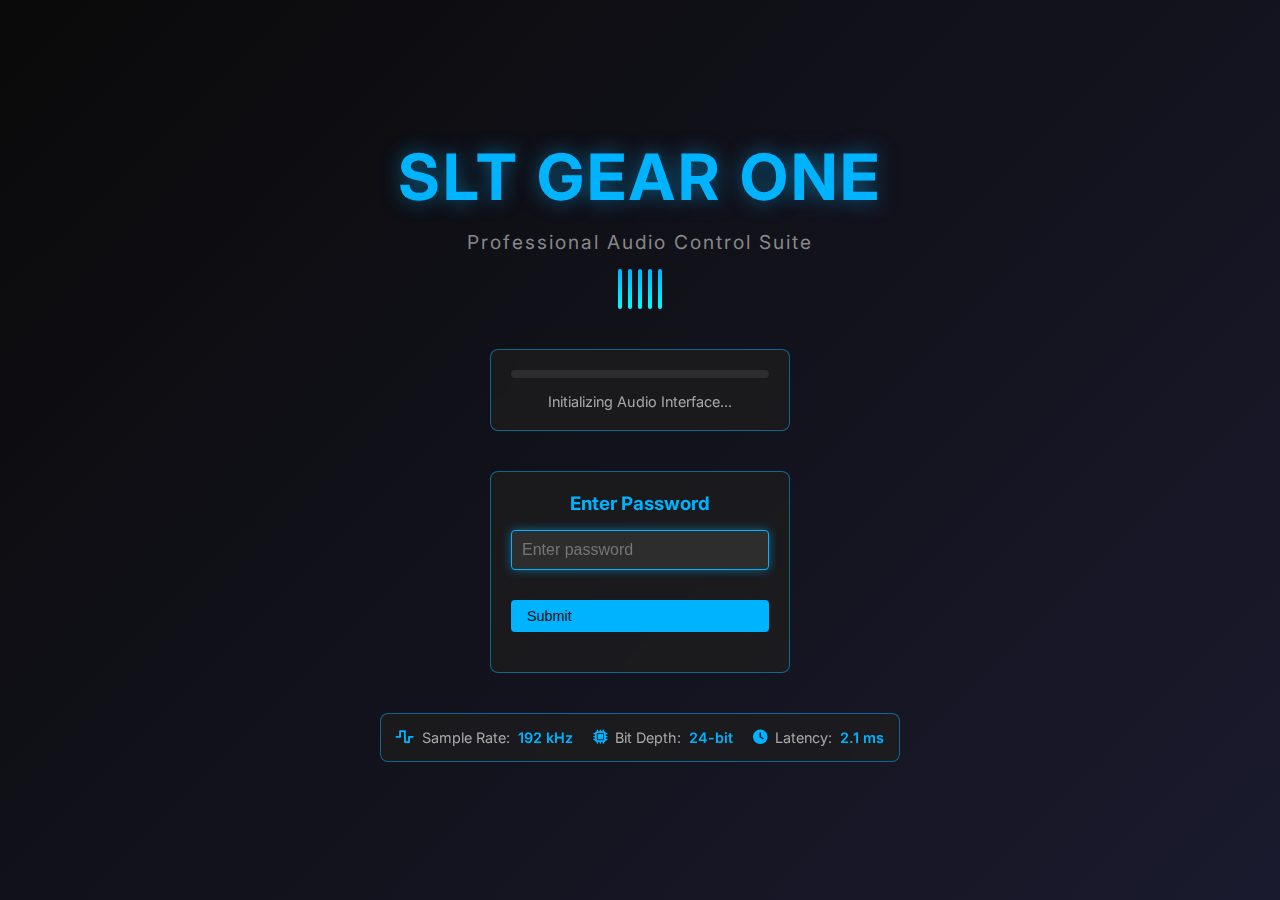
<file: index.html>
<!DOCTYPE html>
<html lang="en">
<head>
    <meta charset="UTF-8">
    <meta name="viewport" content="width=device-width, initial-scale=1.0">
    <title>SLT GEAR ONE</title>
    <link rel="stylesheet" href="css/style.css">
    <link rel="stylesheet" href="css/animations.css">
    <link rel="stylesheet" href="https://cdnjs.cloudflare.com/ajax/libs/font-awesome/6.4.0/css/all.min.css">
    <link href="https://fonts.googleapis.com/css2?family=Inter:wght@400;500;600;700&display=swap" rel="stylesheet">
</head>
<body>
    <!-- Splash Screen -->
    <div id="splash-screen" class="glass fade-in">
        <div class="splash-content slide-up">
            <div class="logo-container glow-on-hover">
                <h1 class="splash-logo">SLT GEAR ONE</h1>
                <div class="splash-subtitle">Professional Audio Control Suite</div>
                <div class="audio-wave interactive">
                    <span></span>
                    <span></span>
                    <span></span>
                    <span></span>
                    <span></span>
                </div>
            </div>
            <div class="loading-container glass">
                <div class="loading-bar">
                    <div class="progress smooth-transition"></div>
                </div>
                <p class="loading-text">Initializing Audio Interface...</p>
            </div>
            <div class="password-container glass">
                <h3>Enter Password</h3>
                <div class="form-group">
                    <input type="password" id="splash-password" placeholder="Enter password">
                </div>
                <button id="splash-submit-btn" class="btn btn-primary">Submit</button>
                <p id="splash-password-error" class="error-text"></p>
            </div>
            <div class="splash-system-info glass">
                <div class="system-stat interactive">
                    <i class="fas fa-wave-square"></i>
                    <span class="stat-label">Sample Rate:</span> 
                    <span class="stat-value">192 kHz</span>
                </div>
                <div class="system-stat interactive">
                    <i class="fas fa-microchip"></i>
                    <span class="stat-label">Bit Depth:</span> 
                    <span class="stat-value">24-bit</span>
                </div>
                <div class="system-stat interactive">
                    <i class="fas fa-clock"></i>
                    <span class="stat-label">Latency:</span> 
                    <span class="stat-value">2.1 ms</span>
                </div>
            </div>
        </div>
    </div>

    <!-- Main Desktop -->
    <div id="desktop" style="display: none;">
        <div class="desktop-header">
            <div class="logo">SLT GEAR ONE</div>
            <div class="header-status">
                <div class="status-indicator online">
                    <i class="fas fa-signal"></i>
                    <span>Connected</span>
                </div>
                <div class="status-indicator">
                    <i class="fas fa-microchip"></i>
                    <span id="cpu-usage">CPU: 12%</span>
                </div>
                <div class="status-indicator">
                    <i class="fas fa-memory"></i>
                    <span id="memory-usage">MEM: 423MB</span>
                </div>
            </div>
            <div class="header-controls">
                <button id="admin-btn" class="btn btn-admin"><i class="fas fa-lock"></i> Admin</button>
            </div>
        </div>

        <div class="desktop-content">
            <!-- System Information Panel -->
            <div class="system-panel">
                <div class="system-panel-header">
                    <h2><i class="fas fa-server"></i> System Information</h2>
                    <button class="system-panel-toggle"><i class="fas fa-chevron-up"></i></button>
                </div>
                <div class="system-panel-content">
                    <div class="system-grid">
                        <div class="system-card">
                            <div class="system-card-header">
                                <i class="fas fa-microchip"></i> Hardware
                            </div>
                            <div class="system-card-content">
                                <div class="system-info-row">
                                    <span class="info-label">Model:</span>
                                    <span class="info-value">SLT GEAR ONE</span>
                                </div>
                                <div class="system-info-row">
                                    <span class="info-label">Firmware:</span>
                                    <span class="info-value">v2.4.1</span>
                                </div>
                                <div class="system-info-row">
                                    <span class="info-label">Serial:</span>
                                    <span class="info-value">SG1-238942</span>
                                </div>
                            </div>
                        </div>
                        
                        <div class="system-card">
                            <div class="system-card-header">
                                <i class="fas fa-volume-up"></i> Audio Engine
                            </div>
                            <div class="system-card-content">
                                <div class="system-info-row">
                                    <span class="info-label">Sample Rate:</span>
                                    <span class="info-value">192 kHz</span>
                                </div>
                                <div class="system-info-row">
                                    <span class="info-label">Bit Depth:</span>
                                    <span class="info-value">24-bit</span>
                                </div>
                                <div class="system-info-row">
                                    <span class="info-label">Buffer Size:</span>
                                    <span class="info-value">256 samples</span>
                                </div>
                            </div>
                        </div>
                        
                        <div class="system-card">
                            <div class="system-card-header">
                                <i class="fas fa-sliders"></i> I/O Status
                            </div>
                            <div class="system-card-content">
                                <div class="system-info-row">
                                    <span class="info-label">Inputs:</span>
                                    <span class="info-value">8 channels active</span>
                                </div>
                                <div class="system-info-row">
                                    <span class="info-label">Outputs:</span>
                                    <span class="info-value">6 channels active</span>
                                </div>
                                <div class="system-info-row">
                                    <span class="info-label">Phantom Power:</span>
                                    <span class="info-value">On (Ch 1,2)</span>
                                </div>
                            </div>
                        </div>
                        
                        <div class="system-card">
                            <div class="system-card-header">
                                <i class="fas fa-tachometer-alt"></i> Performance
                            </div>
                            <div class="system-card-content">
                                <div class="system-info-row">
                                    <span class="info-label">DSP Load:</span>
                                    <span class="info-value">
                                        <div class="progress-bar">
                                            <div class="progress-fill" style="width: 24%"></div>
                                            <span>24%</span>
                                        </div>
                                    </span>
                                </div>
                                <div class="system-info-row">
                                    <span class="info-label">RAM Usage:</span>
                                    <span class="info-value">
                                        <div class="progress-bar">
                                            <div class="progress-fill" style="width: 38%"></div>
                                            <span>38%</span>
                                        </div>
                                    </span>
                                </div>
                                <div class="system-info-row">
                                    <span class="info-label">Temperature:</span>
                                    <span class="info-value">42°C</span>
                                </div>
                            </div>
                        </div>
                    </div>
                </div>
            </div>
            
            <div class="widget-container">
                <!-- Widgets will be dynamically added here -->
            </div>
        </div>
    </div>

    <!-- Window Template -->
    <template id="window-template">
        <div class="window" data-widget-id="">
            <div class="window-header">
                <div class="window-title"></div>
                <div class="window-controls">
                    <button class="window-minimize"><i class="fas fa-window-minimize"></i></button>
                    <button class="window-maximize"><i class="fas fa-window-maximize"></i></button>
                    <button class="window-close"><i class="fas fa-times"></i></button>
                </div>
            </div>
            <div class="window-content">
                <iframe src="" frameborder="0"></iframe>
            </div>
            <div class="window-resize-handle"></div>
        </div>
    </template>

    <!-- Admin Panel Modal -->
    <div id="admin-modal" class="modal">
        <div class="modal-content">
            <div class="modal-header">
                <h2>Admin Panel</h2>
                <button class="modal-close"><i class="fas fa-times"></i></button>
            </div>
            <div class="modal-body">
                <div class="admin-login" id="admin-login">
                    <h3>Login</h3>
                    <div class="form-group">
                        <label for="admin-password">Password</label>
                        <input type="password" id="admin-password" placeholder="Enter admin password">
                    </div>
                    <button id="admin-login-btn" class="btn btn-primary">Login</button>
                    <p id="admin-login-error" class="error-text"></p>
                </div>
                <div class="admin-panel" id="admin-panel-content" style="display: none;">
                    <h3>Widget Configuration</h3>
                    <div class="widget-config-container">
                        <!-- Widget config will be added here -->
                    </div>
                    <button id="save-config-btn" class="btn btn-primary">Save Configuration</button>
                </div>
            </div>
        </div>
    </div>

    <!-- Minimized Windows Bar -->
    <div id="minimized-bar"></div>

    <script src="js/app.js"></script>
</body>
</html>
</file>
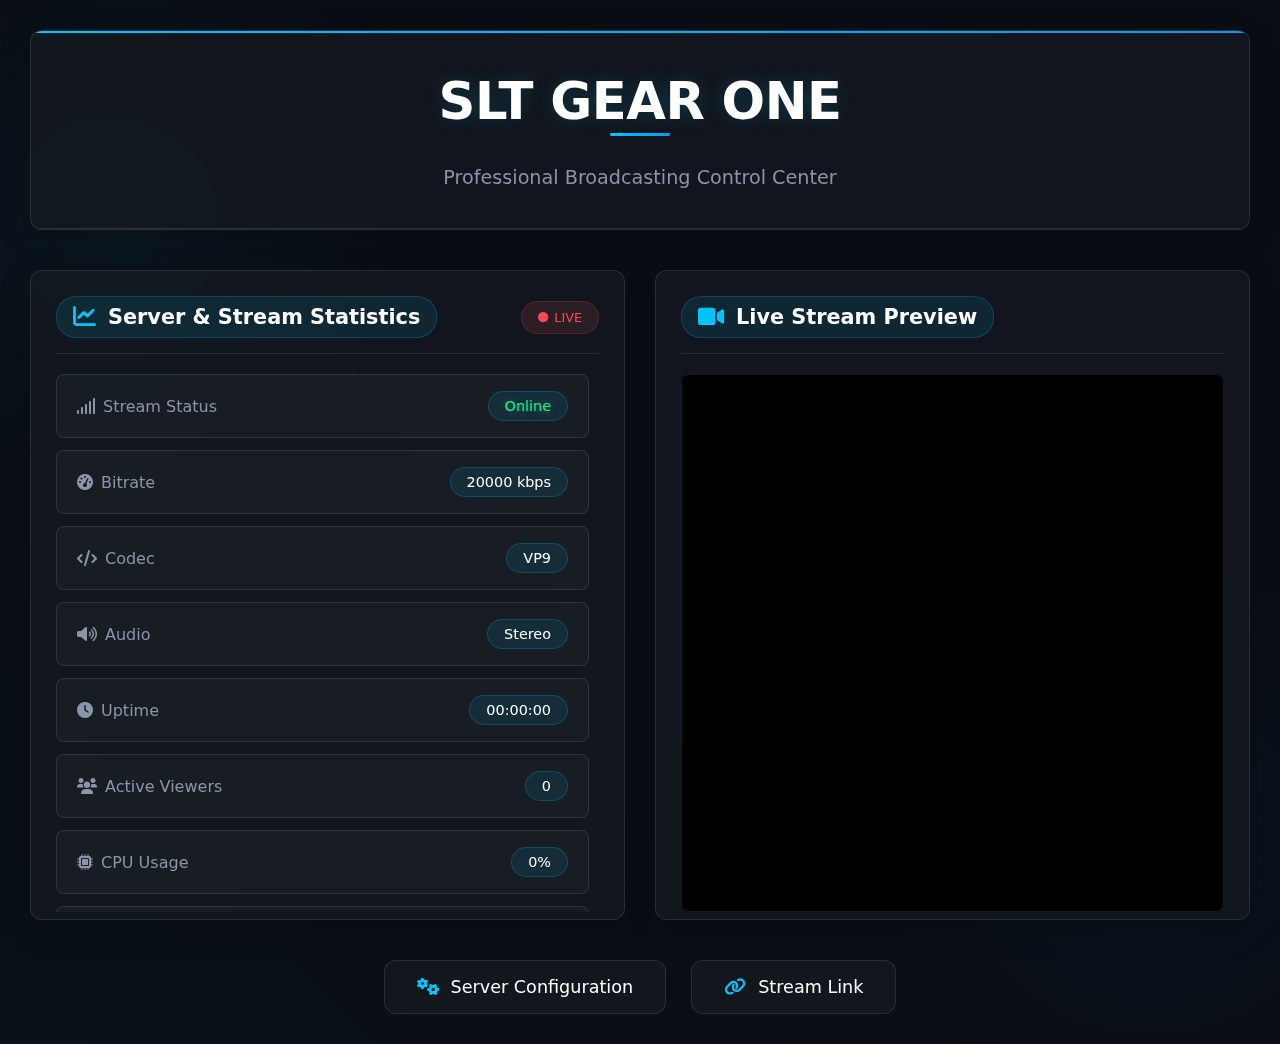
<file: widgets/broadcasting/index.html>
<!DOCTYPE html>
<html lang="en">
<head>
    <meta charset="UTF-8">
    <meta name="viewport" content="width=device-width, initial-scale=1.0">
    <title>SLT GEAR ONE Broadcasting Server</title>
    <link rel="stylesheet" href="https://cdnjs.cloudflare.com/ajax/libs/font-awesome/6.0.0/css/all.min.css">
    <style>
        :root {
            --primary-color: #0a0d14;
            --secondary-color: #151921;
            --accent-color: #00c4ff;
            --accent-color-dark: #0099ff;
            --text-color: #ffffff;
            --text-muted: #8b95a8;
            --border-radius: 12px;
            --gradient: linear-gradient(135deg, var(--accent-color), var(--accent-color-dark));
            --glass-bg: rgba(21, 25, 33, 0.7);
            --glass-border: rgba(255, 255, 255, 0.1);
        }

        * {
            margin: 0;
            padding: 0;
            box-sizing: border-box;
            font-family: 'Segoe UI', system-ui, -apple-system, sans-serif;
        }

        body {
            background-color: var(--primary-color);
            color: var(--text-color);
            min-height: 100vh;
            padding: 30px;
            background-image: 
                radial-gradient(circle at 10% 20%, rgba(0, 196, 255, 0.05) 0%, transparent 20%),
                radial-gradient(circle at 90% 80%, rgba(0, 153, 255, 0.05) 0%, transparent 20%),
                linear-gradient(45deg, rgba(0, 196, 255, 0.02) 0%, transparent 50%);
            position: relative;
            overflow-x: hidden;
        }

        body::before {
            content: '';
            position: fixed;
            top: 0;
            left: 0;
            right: 0;
            bottom: 0;
            background: url('data:image/svg+xml,<svg width="20" height="20" viewBox="0 0 20 20" xmlns="http://www.w3.org/2000/svg"><rect width="1" height="1" fill="rgba(255,255,255,0.02)"/></svg>');
            pointer-events: none;
            z-index: 0;
        }

        .container {
            max-width: 1800px;
            margin: 0 auto;
            position: relative;
            z-index: 1;
        }

        header {
            text-align: center;
            margin-bottom: 40px;
            padding: 40px;
            background: var(--glass-bg);
            backdrop-filter: blur(10px);
            border-radius: var(--border-radius);
            box-shadow: 0 8px 32px rgba(0, 0, 0, 0.2);
            border: 1px solid var(--glass-border);
            position: relative;
            overflow: hidden;
        }

        header::before {
            content: '';
            position: absolute;
            top: 0;
            left: 0;
            right: 0;
            height: 2px;
            background: var(--gradient);
        }

        header::after {
            content: '';
            position: absolute;
            bottom: 0;
            left: 0;
            right: 0;
            height: 1px;
            background: var(--glass-border);
        }

        h1 {
            color: var(--text-color);
            font-size: 3.2em;
            margin-bottom: 15px;
            letter-spacing: -0.5px;
            text-shadow: 0 0 20px rgba(0, 196, 255, 0.2);
            position: relative;
            display: inline-block;
        }

        h1::after {
            content: '';
            position: absolute;
            bottom: -5px;
            left: 50%;
            transform: translateX(-50%);
            width: 60px;
            height: 3px;
            background: var(--gradient);
            border-radius: 2px;
        }

        header p {
            color: var(--text-muted);
            font-size: 1.2em;
            margin-top: 20px;
        }

        .main-content {
            display: grid;
            grid-template-columns: 1fr 1fr;
            gap: 30px;
            margin-bottom: 40px;
        }

        .window {
            background: var(--glass-bg);
            backdrop-filter: blur(10px);
            padding: 25px;
            border-radius: var(--border-radius);
            box-shadow: 0 8px 32px rgba(0, 0, 0, 0.2);
            height: 650px;
            overflow: hidden;
            border: 1px solid var(--glass-border);
            transition: all 0.3s ease;
            position: relative;
        }

        .window::before {
            content: '';
            position: absolute;
            top: 0;
            left: 0;
            right: 0;
            bottom: 0;
            background: linear-gradient(45deg, transparent, rgba(255, 255, 255, 0.03), transparent);
            transform: translateX(-100%);
            transition: transform 0.6s ease;
        }

        .window:hover::before {
            transform: translateX(100%);
        }

        .window:hover {
            transform: translateY(-2px);
            box-shadow: 0 12px 40px rgba(0, 196, 255, 0.1);
        }

        .window-header {
            display: flex;
            justify-content: space-between;
            align-items: center;
            margin-bottom: 20px;
            padding-bottom: 15px;
            border-bottom: 1px solid var(--glass-border);
        }

        .window-title {
            color: var(--text-color);
            font-size: 1.3em;
            font-weight: 600;
            display: flex;
            align-items: center;
            gap: 12px;
            padding: 8px 16px;
            background: rgba(0, 196, 255, 0.1);
            border-radius: 20px;
            border: 1px solid rgba(0, 196, 255, 0.2);
        }

        .window-title i {
            color: var(--accent-color);
            font-size: 1.1em;
        }

        .stats-container {
            height: calc(100% - 60px);
            overflow-y: auto;
            padding-right: 10px;
        }

        .stat-item {
            background: rgba(255, 255, 255, 0.03);
            padding: 16px 20px;
            margin-bottom: 12px;
            border-radius: 8px;
            display: flex;
            justify-content: space-between;
            align-items: center;
            border: 1px solid var(--glass-border);
            transition: all 0.3s ease;
            position: relative;
            overflow: hidden;
        }

        .stat-item::before {
            content: '';
            position: absolute;
            top: 0;
            left: 0;
            width: 3px;
            height: 100%;
            background: var(--gradient);
            opacity: 0;
            transition: opacity 0.3s ease;
        }

        .stat-item:hover {
            background: rgba(255, 255, 255, 0.05);
            transform: translateX(5px);
        }

        .stat-item:hover::before {
            opacity: 1;
        }

        .stat-item span:first-child {
            color: var(--text-muted);
            display: flex;
            align-items: center;
            gap: 8px;
        }

        .stat-item span:last-child {
            font-weight: 500;
            color: var(--text-color);
            background: rgba(0, 196, 255, 0.1);
            padding: 6px 16px;
            border-radius: 20px;
            font-size: 0.9em;
            border: 1px solid rgba(0, 196, 255, 0.2);
            transition: all 0.3s ease;
        }

        .stat-item:hover span:last-child {
            background: rgba(0, 196, 255, 0.15);
            transform: translateY(-1px);
        }

        .stream-container {
            height: calc(100% - 60px);
            background: #000;
            border-radius: 8px;
            overflow: hidden;
            position: relative;
            box-shadow: inset 0 0 20px rgba(0, 0, 0, 0.5);
        }

        .stream-container::before {
            content: '';
            position: absolute;
            top: 0;
            left: 0;
            right: 0;
            bottom: 0;
            border: 1px solid var(--glass-border);
            border-radius: 8px;
            pointer-events: none;
        }

        iframe {
            width: 100%;
            height: 100%;
            border: none;
        }

        .buttons {
            display: flex;
            justify-content: center;
            gap: 25px;
        }

        .button {
            padding: 16px 32px;
            background: var(--glass-bg);
            backdrop-filter: blur(10px);
            color: var(--text-color);
            border: 1px solid var(--glass-border);
            border-radius: var(--border-radius);
            font-size: 1.1em;
            font-weight: 500;
            cursor: pointer;
            transition: all 0.3s ease;
            text-decoration: none;
            display: flex;
            align-items: center;
            gap: 12px;
            position: relative;
            overflow: hidden;
        }

        .button::before {
            content: '';
            position: absolute;
            top: 0;
            left: 0;
            width: 100%;
            height: 100%;
            background: var(--gradient);
            opacity: 0;
            transition: opacity 0.3s ease;
            z-index: 0;
        }

        .button i {
            color: var(--accent-color);
            position: relative;
            z-index: 1;
        }

        .button span {
            position: relative;
            z-index: 1;
        }

        .button:hover {
            transform: translateY(-2px);
            box-shadow: 0 8px 32px rgba(0, 196, 255, 0.15);
            border-color: var(--accent-color);
        }

        .button:hover::before {
            opacity: 0.1;
        }

        /* Custom Scrollbar */
        ::-webkit-scrollbar {
            width: 6px;
        }

        ::-webkit-scrollbar-track {
            background: var(--secondary-color);
            border-radius: 3px;
        }

        ::-webkit-scrollbar-thumb {
            background: var(--accent-color);
            border-radius: 3px;
        }

        /* Status Indicators */
        .status-online {
            color: #00ff8c !important;
            text-shadow: 0 0 10px rgba(0, 255, 140, 0.3);
        }

        .status-offline {
            color: #ff4757 !important;
            text-shadow: 0 0 10px rgba(255, 71, 87, 0.3);
        }

        @keyframes pulse {
            0% { transform: scale(1); }
            50% { transform: scale(1.05); }
            100% { transform: scale(1); }
        }

        .live-indicator {
            display: inline-flex;
            align-items: center;
            gap: 6px;
            padding: 8px 16px;
            background: rgba(255, 71, 87, 0.1);
            border-radius: 20px;
            font-size: 0.8em;
            color: #ff4757;
            animation: pulse 2s infinite;
            border: 1px solid rgba(255, 71, 87, 0.2);
            backdrop-filter: blur(5px);
        }

        .live-indicator i {
            font-size: 0.8em;
        }

        /* Tooltips */
        .tooltip {
            position: relative;
            display: inline-block;
        }

        .tooltip .tooltip-text {
            visibility: hidden;
            background: rgba(0, 0, 0, 0.8);
            color: var(--text-color);
            text-align: center;
            padding: 8px 12px;
            border-radius: 6px;
            position: absolute;
            z-index: 1;
            bottom: 125%;
            left: 50%;
            transform: translateX(-50%);
            opacity: 0;
            transition: opacity 0.3s;
            font-size: 0.8em;
            white-space: nowrap;
            border: 1px solid var(--glass-border);
        }

        .tooltip:hover .tooltip-text {
            visibility: visible;
            opacity: 1;
        }

        /* Loading Animation */
        @keyframes shimmer {
            0% { background-position: -1000px 0; }
            100% { background-position: 1000px 0; }
        }

        .loading {
            background: linear-gradient(90deg, 
                rgba(255,255,255,0.05) 25%, 
                rgba(255,255,255,0.1) 50%, 
                rgba(255,255,255,0.05) 75%);
            background-size: 1000px 100%;
            animation: shimmer 2s infinite linear;
        }
    </style>
</head>
<body>
    <div class="container">
        <header>
            <h1>SLT GEAR ONE</h1>
            <p>Professional Broadcasting Control Center</p>
        </header>

        <div class="main-content">
            <div class="window">
                <div class="window-header">
                    <span class="window-title">
                        <i class="fas fa-chart-line"></i>
                        Server & Stream Statistics
                    </span>
                    <span class="live-indicator">
                        <i class="fas fa-circle"></i> LIVE
                    </span>
                </div>
                <div class="stats-container" id="statsContainer">
                    <!-- Stats will be populated by JavaScript -->
                </div>
            </div>

            <div class="window">
                <div class="window-header">
                    <span class="window-title">
                        <i class="fas fa-video"></i>
                        Live Stream Preview
                    </span>
                </div>
                <div class="stream-container">
                    <iframe src="https://sltsound.github.io/SLTSOUNDSTREAM/?view=10" allowfullscreen></iframe>
                </div>
            </div>
        </div>

        <div class="buttons">
            <a href="https://sltsound.github.io/SLTSOUNDSTREAM/?push=10" target="_blank" class="button">
                <i class="fas fa-cogs"></i>
                <span>Server Configuration</span>
            </a>
            <a href="https://server.sltstream.co.za/?view=ascM4XM&bitrate=20000&codec=vp9&stereo&label=SLT_STREAM_SERVER_099" target="_blank" class="button">
                <i class="fas fa-link"></i>
                <span>Stream Link</span>
            </a>
        </div>
    </div>

    <script>
        const stats = [
            { label: 'Stream Status', value: 'Online', isStatus: true, icon: 'fa-signal' },
            { label: 'Bitrate', value: '20000 kbps', icon: 'fa-tachometer-alt' },
            { label: 'Codec', value: 'VP9', icon: 'fa-code' },
            { label: 'Audio', value: 'Stereo', icon: 'fa-volume-up' },
            { label: 'Uptime', value: '00:00:00', icon: 'fa-clock' },
            { label: 'Active Viewers', value: '0', icon: 'fa-users' },
            { label: 'CPU Usage', value: '0%', icon: 'fa-microchip' },
            { label: 'Memory Usage', value: '0%', icon: 'fa-memory' },
            { label: 'Network Speed', value: '0 Mbps', icon: 'fa-network-wired' }
        ];

        function updateStats() {
            const statsContainer = document.getElementById('statsContainer');
            statsContainer.innerHTML = '';
            
            stats.forEach(stat => {
                const statItem = document.createElement('div');
                statItem.className = 'stat-item';
                const value = stat.isStatus ? 
                    `<span class="status-${stat.value.toLowerCase()}">${stat.value}</span>` :
                    `<span>${stat.value}</span>`;
                statItem.innerHTML = `
                    <span><i class="fas ${stat.icon}"></i> ${stat.label}</span>
                    ${value}
                `;
                statsContainer.appendChild(statItem);
            });
        }

        // Initial update with loading state
        updateStats();
        
        // Simulate loading state
        setTimeout(() => {
            document.querySelectorAll('.stat-item').forEach(item => {
                item.classList.remove('loading');
            });
        }, 1500);

        // Regular updates
        setInterval(updateStats, 5000);

        let seconds = 0;
        setInterval(() => {
            seconds++;
            const hours = Math.floor(seconds / 3600);
            const minutes = Math.floor((seconds % 3600) / 60);
            const secs = seconds % 60;
            stats[4].value = `${String(hours).padStart(2, '0')}:${String(minutes).padStart(2, '0')}:${String(secs).padStart(2, '0')}`;
            updateStats();
        }, 1000);

        // Add hover effect to buttons
        document.querySelectorAll('.button').forEach(button => {
            button.addEventListener('mouseover', () => {
                button.style.transform = 'translateY(-2px)';
            });
            button.addEventListener('mouseout', () => {
                button.style.transform = 'translateY(0)';
            });
        });
    </script>
</body>
</html>
</file>
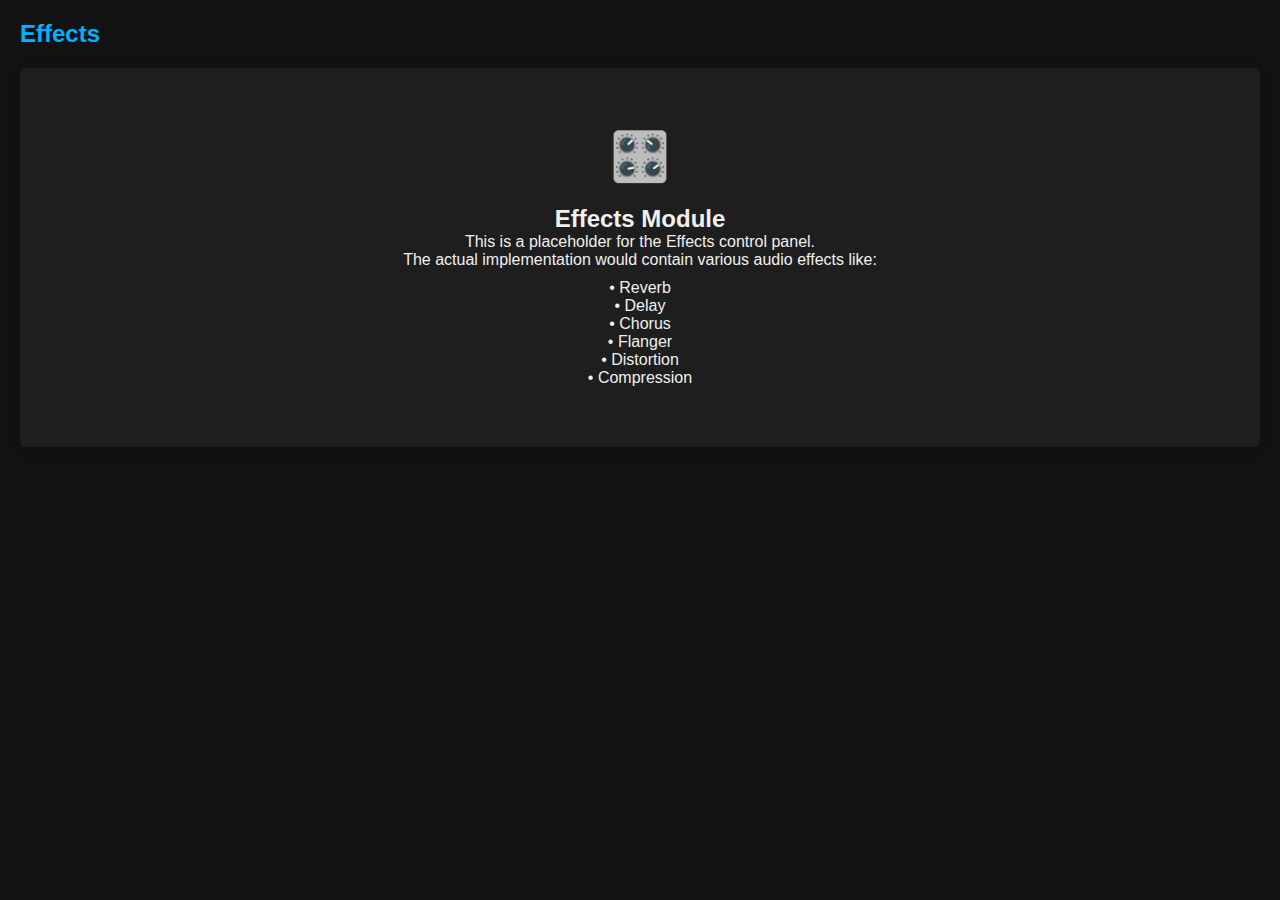
<file: widgets/effects/index.html>
<!DOCTYPE html>
<html lang="en">
<head>
    <meta charset="UTF-8">
    <meta name="viewport" content="width=device-width, initial-scale=1.0">
    <title>SLT GEAR ONE - Effects</title>
    <style>
        :root {
            --primary-bg: #121212;
            --secondary-bg: #1e1e1e;
            --tertiary-bg: #2d2d2d;
            --text-color: #f0f0f0;
            --primary-color: #00b3ff;
            --primary-color-glow: #00b3ff80;
        }

        * {
            margin: 0;
            padding: 0;
            box-sizing: border-box;
            font-family: 'Segoe UI', Tahoma, Geneva, Verdana, sans-serif;
        }

        body {
            background-color: var(--primary-bg);
            color: var(--text-color);
            padding: 20px;
            overflow: auto;
            height: 100vh;
        }

        .effects-container {
            display: flex;
            flex-direction: column;
            gap: 20px;
        }

        .effects-header {
            display: flex;
            justify-content: space-between;
            align-items: center;
        }

        .effects-title {
            font-size: 1.5rem;
            color: var(--primary-color);
        }

        .effects-content {
            display: flex;
            flex-direction: column;
            gap: 20px;
            background-color: var(--secondary-bg);
            padding: 20px;
            border-radius: 6px;
            box-shadow: 0 2px 10px rgba(0, 0, 0, 0.2);
        }

        .placeholder-text {
            text-align: center;
            padding: 40px;
        }

        .placeholder-icon {
            font-size: 3rem;
            color: var(--primary-color);
            margin-bottom: 20px;
        }
    </style>
</head>
<body>
    <div class="effects-container">
        <div class="effects-header">
            <h1 class="effects-title">Effects</h1>
        </div>
        <div class="effects-content">
            <div class="placeholder-text">
                <div class="placeholder-icon">🎛️</div>
                <h2>Effects Module</h2>
                <p>This is a placeholder for the Effects control panel.</p>
                <p>The actual implementation would contain various audio effects like:</p>
                <ul style="list-style: none; margin-top: 10px;">
                    <li>• Reverb</li>
                    <li>• Delay</li>
                    <li>• Chorus</li>
                    <li>• Flanger</li>
                    <li>• Distortion</li>
                    <li>• Compression</li>
                </ul>
            </div>
        </div>
    </div>
</body>
</html>
</file>
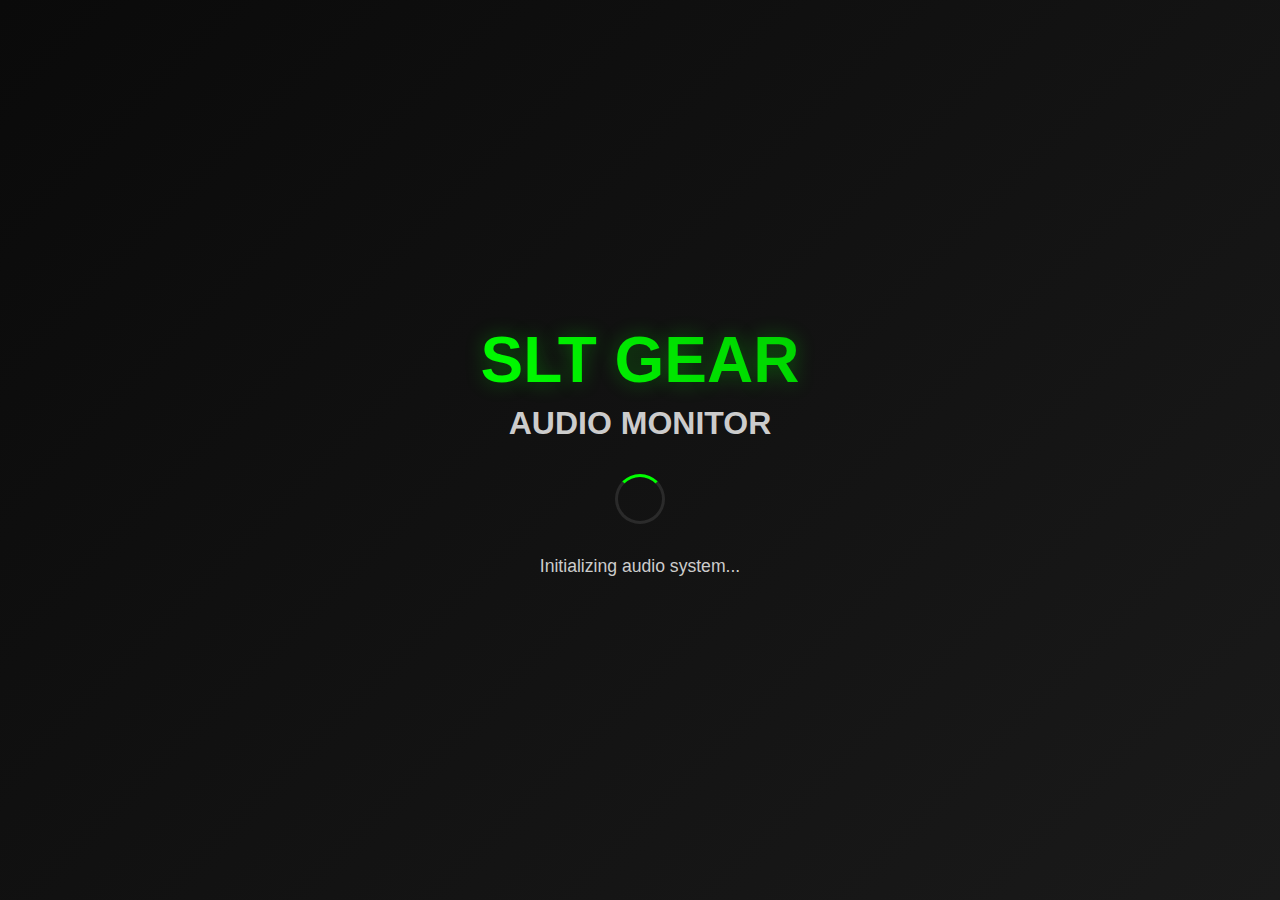
<file: widgets/equalizer/index.html>
<!DOCTYPE html>
<html lang="en">
<head>
    <meta charset="UTF-8">
    <meta name="viewport" content="width=device-width, initial-scale=1.0">
    <title>SLT GEAR AUDIO MONITOR</title>
    <link rel="stylesheet" href="styles.css">
    <link rel="stylesheet" href="https://cdnjs.cloudflare.com/ajax/libs/font-awesome/6.0.0/css/all.min.css">
</head>
<body>
    <div class="splash-screen">
        <div class="splash-content">
            <h1>SLT GEAR</h1>
            <h2>AUDIO MONITOR</h2>
            <div class="loading-spinner"></div>
            <div class="init-message">Initializing audio system...</div>
        </div>
    </div>

    <div class="main-content">
        <header class="header">
            <div class="title">
                <h1>SLT GEAR</h1>
                <h2>AUDIO MONITOR</h2>
            </div>
            <div class="controls">
                <div class="input-group">
                    <label><i class="fas fa-microphone"></i> Input Device</label>
                    <select id="deviceSelect"></select>
                </div>
                <div class="input-group">
                    <label><i class="fas fa-sliders-h"></i> Input Type</label>
                    <select id="inputTypeSelect">
                        <option value="mic">Microphone</option>
                        <option value="line">Line Input</option>
                    </select>
                </div>
                <div class="input-group">
                    <label><i class="fas fa-palette"></i> Spectrum Color</label>
                    <input type="color" id="spectrumColor" value="#00ff00">
                </div>
                <div class="input-group">
                    <label><i class="fas fa-chart-line"></i> Amplitude</label>
                    <select id="spectrumScale">
                        <option value="1">Normal</option>
                        <option value="1.5">1.5x</option>
                        <option value="2">2x</option>
                        <option value="3">3x</option>
                    </select>
                </div>
                <!-- Additional controls will be added dynamically via JavaScript -->
            </div>
            <div class="monitoring-controls">
                <button id="startButton" class="btn btn-success">
                    <i class="fas fa-play"></i> Start Monitoring
                </button>
                <button id="stopButton" class="btn btn-danger" disabled>
                    <i class="fas fa-stop"></i> Stop Monitoring
                </button>
                <button id="monitorToggle" class="btn btn-primary">
                    <i class="fas fa-headphones"></i> Monitor Off
                </button>
            </div>
        </header>

        <div class="main-visualization">
            <div class="spectrum-container">
                <div class="db-scale db-scale-left">
                    <div class="db-label">0 dB</div>
                    <div class="db-label">-20 dB</div>
                    <div class="db-label">-40 dB</div>
                    <div class="db-label">-60 dB</div>
                    <div class="db-label">-80 dB</div>
                </div>
                <canvas id="spectrumCanvas"></canvas>
                <div class="db-scale db-scale-right">
                    <div class="db-label">0 dB</div>
                    <div class="db-label">-20 dB</div>
                    <div class="db-label">-40 dB</div>
                    <div class="db-label">-60 dB</div>
                    <div class="db-label">-80 dB</div>
                </div>
            </div>
        </div>

        <div class="info-panel">
            <div class="device-info">
                <div class="info-item">
                    <i class="fas fa-microphone"></i>
                    <span>Device:</span>
                    <span id="deviceName">Not selected</span>
                </div>
                <div class="info-item">
                    <i class="fas fa-tachometer-alt"></i>
                    <span>Sample Rate:</span>
                    <span id="sampleRate">-</span>
                </div>
                <div class="info-item">
                    <i class="fas fa-layer-group"></i>
                    <span>Channels:</span>
                    <span id="channels">-</span>
                </div>
                <div class="info-item">
                    <i class="fas fa-clock"></i>
                    <span>Latency:</span>
                    <span id="latency">-</span>
                </div>
            </div>
            <div class="frequency-bands" id="frequencyBands"></div>
        </div>

        <footer class="status-bar">
            <div class="status">
                <div id="statusIndicator" class="status-indicator"></div>
                <span id="statusText">Initializing...</span>
            </div>
            <div class="uptime">
                <i class="fas fa-clock"></i>
                <span id="uptime">00:00:00</span>
            </div>
        </footer>
    </div>

    <script src="script.js"></script>
</body>
</html>
</file>
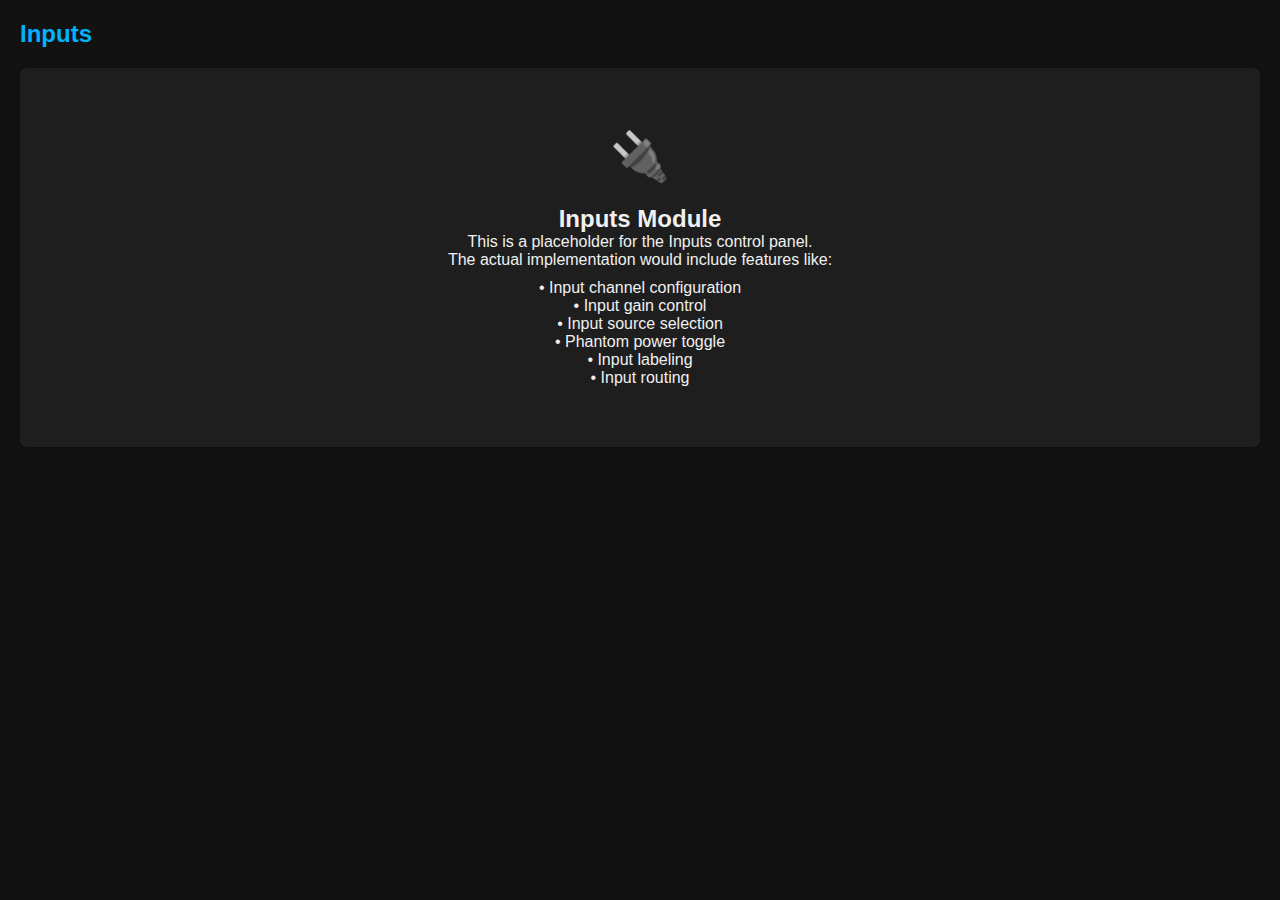
<file: widgets/inputs/index.html>
<!DOCTYPE html>
<html lang="en">
<head>
    <meta charset="UTF-8">
    <meta name="viewport" content="width=device-width, initial-scale=1.0">
    <title>SLT GEAR ONE - Inputs</title>
    <style>
        :root {
            --primary-bg: #121212;
            --secondary-bg: #1e1e1e;
            --tertiary-bg: #2d2d2d;
            --text-color: #f0f0f0;
            --primary-color: #00b3ff;
            --primary-color-glow: #00b3ff80;
        }

        * {
            margin: 0;
            padding: 0;
            box-sizing: border-box;
            font-family: 'Segoe UI', Tahoma, Geneva, Verdana, sans-serif;
        }

        body {
            background-color: var(--primary-bg);
            color: var(--text-color);
            padding: 20px;
            overflow: auto;
            height: 100vh;
        }

        .widget-container {
            display: flex;
            flex-direction: column;
            gap: 20px;
        }

        .widget-header {
            display: flex;
            justify-content: space-between;
            align-items: center;
        }

        .widget-title {
            font-size: 1.5rem;
            color: var(--primary-color);
        }

        .widget-content {
            display: flex;
            flex-direction: column;
            gap: 20px;
            background-color: var(--secondary-bg);
            padding: 20px;
            border-radius: 6px;
            box-shadow: 0 2px 10px rgba(0, 0, 0, 0.2);
        }

        .placeholder-text {
            text-align: center;
            padding: 40px;
        }

        .placeholder-icon {
            font-size: 3rem;
            color: var(--primary-color);
            margin-bottom: 20px;
        }
    </style>
</head>
<body>
    <div class="widget-container">
        <div class="widget-header">
            <h1 class="widget-title">Inputs</h1>
        </div>
        <div class="widget-content">
            <div class="placeholder-text">
                <div class="placeholder-icon">🔌</div>
                <h2>Inputs Module</h2>
                <p>This is a placeholder for the Inputs control panel.</p>
                <p>The actual implementation would include features like:</p>
                <ul style="list-style: none; margin-top: 10px;">
                    <li>• Input channel configuration</li>
                    <li>• Input gain control</li>
                    <li>• Input source selection</li>
                    <li>• Phantom power toggle</li>
                    <li>• Input labeling</li>
                    <li>• Input routing</li>
                </ul>
            </div>
        </div>
    </div>
</body>
</html>
</file>
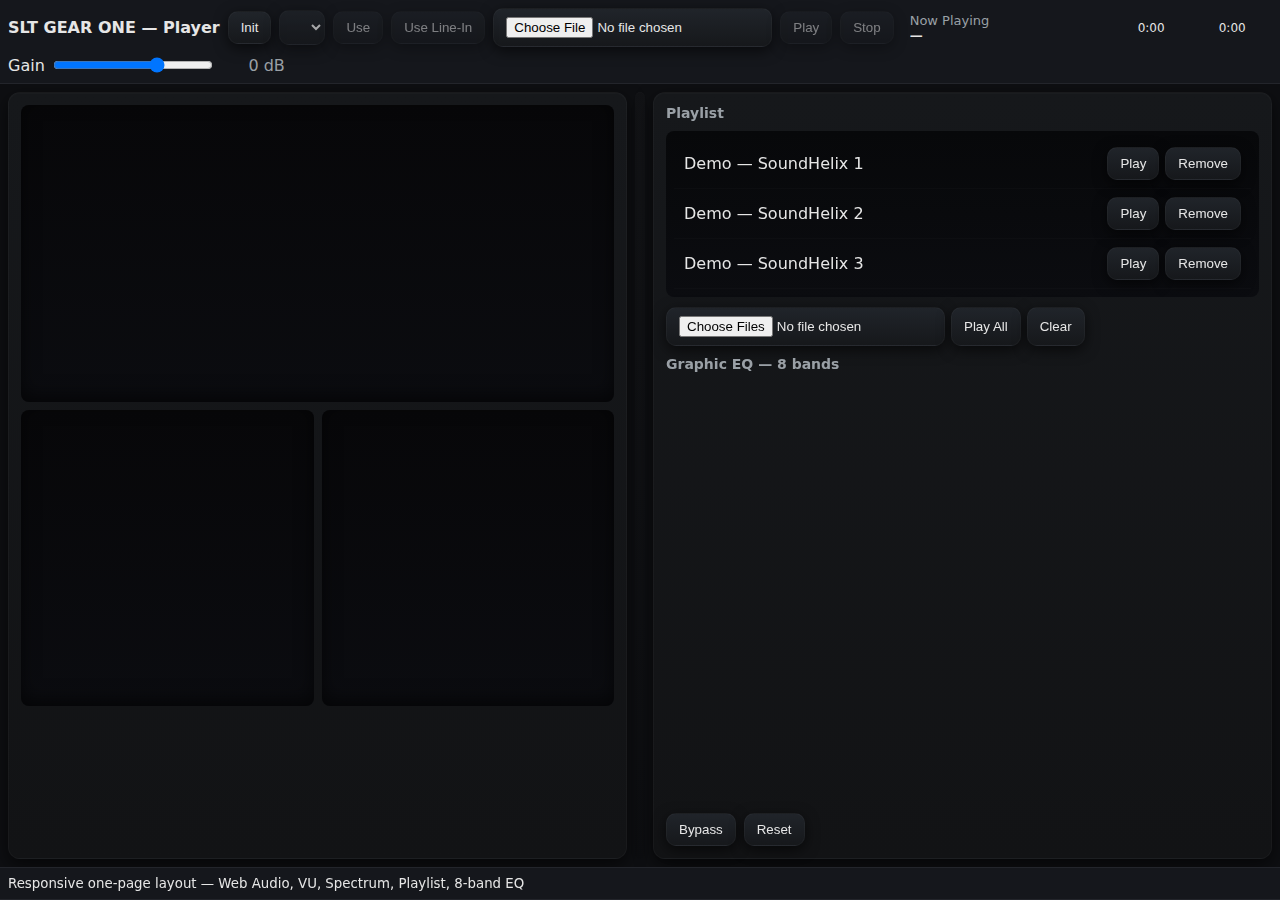
<file: widgets/mediaplayer/index.html>
<!DOCTYPE html>
<html lang="en">
<head>
<meta charset="UTF-8">
<title>SLT GEAR ONE Media Player</title>
<meta name="viewport" content="width=device-width, initial-scale=1.0">
<style>
  :root {
    --bg: #0e0f12;
    --panel: #15171c;
    --text: #e6e6e6;
    --muted: #9aa0a6;
    --grid: #23252b;
    --accent: #4cc9f0;
    --warn: #ffab00;
    --hot: #d50000;
    --good: #00c853;
  }
  * { box-sizing: border-box; }
  html, body { height: 100%; }
  body {
    margin: 0;
    background: var(--bg);
    color: var(--text);
    font-family: ui-sans-serif, system-ui, Segoe UI, Roboto, Helvetica, Arial;
    display: grid;
    grid-template-rows: auto 1fr auto;
    height: 100vh;
  }
  header {
    background: linear-gradient(180deg, rgba(255,255,255,0.02), rgba(0,0,0,0.08));
    backdrop-filter: blur(6px) saturate(120%);
  }
  header, footer {
    background: var(--panel);
    padding: 8px;
    display: flex;
    flex-wrap: wrap;
    gap: 8px;
    align-items: center;
    border-bottom: 1px solid var(--grid);
  }
  footer { border-top: 1px solid var(--grid); }
  main {
    display: flex;
    flex-direction: row;
    gap: 8px;
    padding: 8px;
    min-height: 0; /* allow children to shrink */
    align-items: stretch;
  }
  .panel {
    background: linear-gradient(180deg,#16181b 0%, #121315 100%);
    border: 1px solid rgba(255,255,255,0.03);
    box-shadow: 0 6px 18px rgba(0,0,0,0.6), inset 0 1px 0 rgba(255,255,255,0.02);
    border-radius: 12px;
    padding: 12px;
    display: flex;
    flex-direction: column;
    gap: 10px;
    min-height: 0; /* allow canvases to fit */
    flex: 1 1 50%;
  }
  .panel h3 {
    margin: 0;
    font-size: 14px;
    color: var(--muted);
  }
  .stack {
    display: grid;
    grid-template-rows: 1fr 1fr;
    gap: 8px;
    min-height: 0;
  }
  .vu-row {
    display: grid;
    grid-template-columns: 1fr 1fr;
    gap: 8px;
    min-height: 0;
  }
  canvas {
    width: 100%;
    height: 100%;
    background: linear-gradient(180deg,#070709 0%, #0b0c10 100%);
    border-radius: 8px;
    display: block;
    box-shadow: inset 0 -6px 18px rgba(0,0,0,0.6);
  }
  .playlist {
    flex: 0 0 auto;
    max-height: 26vh;
    overflow-y: auto;
    border-radius: 8px;
    padding: 8px;
    background: linear-gradient(180deg,#07080a,#0b0c10);
  }
  .playlist-item {
    padding: 8px 10px;
    cursor: pointer;
    border-bottom: 1px solid rgba(255,255,255,0.02);
    display: flex;
    justify-content: space-between;
    align-items: center;
  }
  .playlist-item .title { color: var(--text); font-weight:500; }
  .playlist-item .muted { color: var(--muted); font-size:12px }
  .playlist-item:hover { background: #23252b; }
  .playlist-controls { display: flex; gap: 6px; }
  .eq-sliders {
    display: flex;
    justify-content: space-between;
    align-items: flex-end;
    gap: 6px;
    flex: 1;
    min-height: 0;
  }
  .eq-band {
    display: flex;
    flex-direction: column;
    align-items: center;
    gap: 6px;
    width: calc(100% / 8 - 4px);
  }
  .eq-band label { color: var(--muted); font-size: 12px; }
  .eq-band input[type="range"] {
    writing-mode: bt-lr;
    -webkit-appearance: slider-vertical;
    height: 100%;
    min-height: 140px;
    max-height: 28vh;
    background: transparent;
  }
  .eq-band output { font-size: 12px; color: var(--muted); min-height: 16px; }
  button, select, input[type="file"] {
    background: linear-gradient(180deg,#20242a,#16181b);
    color: var(--text);
    border: 1px solid rgba(255,255,255,0.03);
    padding: 8px 12px;
    border-radius: 10px;
    cursor: pointer;
    box-shadow: 0 4px 14px rgba(0,0,0,0.6);
  }
  button:disabled { opacity: 0.5; cursor: not-allowed; }
  button:hover:not(:disabled){ transform: translateY(-1px); }
  label.gain { display: flex; align-items: center; gap: 6px; }
  label.gain input[type="range"] { width: 160px; }
  label.gain output { min-width: 64px; text-align: right; color: var(--muted); }

  /* Splitter between panels */
  #splitter{
    width: 10px;
    background: linear-gradient(180deg, rgba(255,255,255,0.02), rgba(0,0,0,0.06));
    border-radius: 6px;
    cursor: col-resize;
    flex: 0 0 10px;
    align-self: stretch;
    box-shadow: inset 0 1px 0 rgba(255,255,255,0.02);
  }

  @media (max-width: 900px) {
    main { flex-direction: column; }
    #splitter{ width:100%; height:10px; cursor:row-resize; flex:0 0 10px }
  }
</style>
</head>
<body>
<header>
  <strong>SLT GEAR ONE — Player</strong>
  <button id="initAudio">Init</button>
  <select id="inputSelect" disabled></select>
  <button id="useDevice" disabled>Use</button>
  <button id="useLineIn" disabled>Use Line-In</button>
  <input type="file" id="fileInput" accept="audio/*"/>
  <button id="playBtn" disabled>Play</button>
  <button id="stopBtn" disabled>Stop</button>
  <div id="nowPlaying" style="margin-left:8px; display:flex; align-items:center; gap:8px;">
    <div style="min-width:220px; overflow:hidden; white-space:nowrap; text-overflow:ellipsis;">
      <div style="font-size:13px; color:var(--muted)">Now Playing</div>
      <div id="nowTitle" style="font-weight:600; color:var(--text); font-size:13px;">—</div>
    </div>
    <div id="progressWrap" style="flex:1; display:flex; align-items:center; gap:8px;">
      <div id="timeCur" class="muted" style="font-size:12px; min-width:46px; text-align:left;">0:00</div>
      <div id="progressBar" style="flex:1; height:8px; background:rgba(255,255,255,0.03); border-radius:6px; cursor:pointer; position:relative;">
        <div id="progressFill" style="width:0%; height:100%; background:linear-gradient(90deg,var(--accent),#8be9ff); border-radius:6px"></div>
      </div>
      <div id="timeDur" class="muted" style="font-size:12px; min-width:46px; text-align:right;">0:00</div>
    </div>
  </div>
  <label class="gain">
    Gain
    <input type="range" id="outputGain" min="-24" max="12" step="0.5" value="0"/>
    <output id="outputGainVal">0 dB</output>
  </label>
</header>

<main>
  <!-- Left column: Spectrum + VU -->
  <div id="leftPanel" class="panel">
    <div class="stack" id="meterStack">
      <canvas id="spectrum"></canvas>
      <div class="vu-row" id="vuRow">
        <canvas id="vuLeft"></canvas>
        <canvas id="vuRight"></canvas>
      </div>
    </div>
  </div>

  <div id="splitter" title="Drag to resize"></div>

  <!-- Right column: Playlist + EQ -->
  <div id="rightPanel" class="panel">
    <h3>Playlist</h3>
    <div class="playlist" id="playlist"></div>
    <div class="playlist-controls">
      <input type="file" id="addFiles" accept="audio/*" multiple />
      <button id="playAllBtn" disabled>Play All</button>
      <button id="clearPlaylist">Clear</button>
    </div>

    <h3>Graphic EQ — 8 bands</h3>
    <div id="eqSliders" class="eq-sliders"></div>
    <div style="display:flex; gap:8px;">
      <button id="eqBypass">Bypass</button>
      <button id="eqReset">Reset</button>
    </div>
  </div>
</main>

<footer><small>Responsive one‑page layout — Web Audio, VU, Spectrum, Playlist, 8‑band EQ</small></footer>

<script>
/* ---------- Core audio state ---------- */
let audioCtx, destination, outputGainNode, analyser, sourceNode=null, stream=null;
let eqFilters=[], eqBypassed=false;

/* ---------- UI refs ---------- */
const initBtn=document.getElementById('initAudio');
const inputSelect=document.getElementById('inputSelect');
const useDeviceBtn=document.getElementById('useDevice');
const useLineInBtn=document.getElementById('useLineIn');
const fileInput=document.getElementById('fileInput');
const playBtn=document.getElementById('playBtn');
const stopBtn=document.getElementById('stopBtn');
const outputGain=document.getElementById('outputGain');
const outputGainVal=document.getElementById('outputGainVal');
const eqSliders=document.getElementById('eqSliders');
const eqBypassBtn=document.getElementById('eqBypass');
const eqResetBtn=document.getElementById('eqReset');
const playAllBtn=document.getElementById('playAllBtn');

const spectrumCanvas=document.getElementById('spectrum');
const vuLeft=document.getElementById('vuLeft');
const vuRight=document.getElementById('vuRight');
const specCtx=spectrumCanvas.getContext('2d');
const vuLctx=vuLeft.getContext('2d');
const vuRctx=vuRight.getContext('2d');
const nowTitle = document.getElementById('nowTitle');
const progressBar = document.getElementById('progressBar');
const progressFill = document.getElementById('progressFill');
const timeCur = document.getElementById('timeCur');
const timeDur = document.getElementById('timeDur');
const mainEl = document.querySelector('main');
const leftPanel = document.getElementById('leftPanel');
const rightPanel = document.getElementById('rightPanel');
const splitter = document.getElementById('splitter');

/* ---------- Media element for file playback ---------- */
const mediaEl=new Audio();
mediaEl.crossOrigin='anonymous';
mediaEl.preload='auto';
mediaEl.loop=false;

/* ---------- Playlist ---------- */
const playlistEl=document.getElementById('playlist');
const addFilesInput=document.getElementById('addFiles');
const clearPlaylistBtn=document.getElementById('clearPlaylist');
let playlist=[]; // {name, url, blobUrl?, isLocal}
let inputDevices = [];
let playAllIndex = -1;

/* Demo tracks to start */
const demoTracks=[
  {name:'Demo — SoundHelix 1', url:'https://www.soundhelix.com/examples/mp3/SoundHelix-Song-1.mp3', isLocal:false},
  {name:'Demo — SoundHelix 2', url:'https://www.soundhelix.com/examples/mp3/SoundHelix-Song-2.mp3', isLocal:false},
  {name:'Demo — SoundHelix 3', url:'https://www.soundhelix.com/examples/mp3/SoundHelix-Song-3.mp3', isLocal:false}
];
playlist = demoTracks.slice();
renderPlaylist();

addFilesInput.addEventListener('change', ()=>{
  const files = Array.from(addFilesInput.files || []);
  files.forEach(f=>{
    const blobUrl = URL.createObjectURL(f);
    playlist.push({ name: f.name, url: blobUrl, blobUrl, isLocal: true });
  });
  renderPlaylist();
});

clearPlaylistBtn.addEventListener('click', ()=>{
  // Revoke local blob URLs
  playlist.forEach(item=>{ if(item.isLocal && item.blobUrl) URL.revokeObjectURL(item.blobUrl); });
  playlist = [];
  renderPlaylist();
});


playAllBtn.addEventListener('click', ()=>{
  if(playlist.length===0) return;
  playAllIndex = 0;
  playIndex(playAllIndex);
});

function playIndex(i){
  if(i<0 || i>=playlist.length){ playAllIndex = -1; return; }
  const item = playlist[i];
  mediaEl.src = item.url;
  mediaEl.play().catch(()=>{});
  if(!sourceNode && audioCtx){
    sourceNode = audioCtx.createMediaElementSource(mediaEl);
    connectGraph();
  }
  mediaEl.onended = ()=>{
    playAllIndex++;
    if(playAllIndex < playlist.length) playIndex(playAllIndex);
    else { playAllIndex = -1; mediaEl.onended = null; }
  };
}

function renderPlaylist(){
  playlistEl.innerHTML='';
  playlist.forEach((item, idx)=>{
    const row=document.createElement('div');
    row.className='playlist-item';
    const title=document.createElement('span');
    title.textContent=item.name;

    const controls=document.createElement('span');
    controls.className='playlist-controls';
    const playBtn=document.createElement('button');
    playBtn.textContent='Play';
    playBtn.addEventListener('click', ()=> loadAndPlay(item));
    const removeBtn=document.createElement('button');
    removeBtn.textContent='Remove';
    removeBtn.addEventListener('click', ()=>{
      if(item.isLocal && item.blobUrl) URL.revokeObjectURL(item.blobUrl);
      playlist.splice(idx,1);
      renderPlaylist();
    });

    controls.appendChild(playBtn);
    controls.appendChild(removeBtn);
    row.appendChild(title);
    row.appendChild(controls);
    playlistEl.appendChild(row);
  });
  // update Play All enable
  if(playAllBtn) playAllBtn.disabled = playlist.length===0;
}

async function loadAndPlay(item){
  mediaEl.src = item.url;
  nowTitle.textContent = item.name || item.url || '—';
  await mediaEl.play().catch(()=>{});
  if(!sourceNode && audioCtx){
    sourceNode = audioCtx.createMediaElementSource(mediaEl);
    connectGraph();
  }
}

/* ---------- EQ bands ---------- */
const eqBands=[
  {label:'31 Hz',  freq:31,   gain:0, Q:1.0, type:'lowshelf'},
  {label:'62 Hz',  freq:62,   gain:0, Q:1.0, type:'peaking'},
  {label:'125 Hz', freq:125,  gain:0, Q:1.0, type:'peaking'},
  {label:'250 Hz', freq:250,  gain:0, Q:1.0, type:'peaking'},
  {label:'500 Hz', freq:500,  gain:0, Q:1.0, type:'peaking'},
  {label:'1 kHz',  freq:1000, gain:0, Q:1.0, type:'peaking'},
  {label:'2 kHz',  freq:2000, gain:0, Q:1.0, type:'peaking'},
  {label:'8 kHz',  freq:8000, gain:0, Q:0.9, type:'highshelf'}
];

/* ---------- Init audio graph ---------- */
async function initAudio(){
  if(audioCtx) return;
  audioCtx=new (window.AudioContext||window.webkitAudioContext)();
  destination=audioCtx.destination;

  outputGainNode=audioCtx.createGain();
  outputGainNode.gain.value=dbToGain(0);

  analyser=audioCtx.createAnalyser();
  analyser.fftSize=2048;
  analyser.smoothingTimeConstant=0.85;

  eqFilters=eqBands.map(b=>{
    const f=audioCtx.createBiquadFilter();
    f.type=b.type; f.frequency.value=b.freq; f.gain.value=b.gain; f.Q.value=b.Q;
    return f;
  });

  connectGraph();

  // Prompt permission then enumerate devices
  try {
    await navigator.mediaDevices.getUserMedia({audio:true});
    const devices=await navigator.mediaDevices.enumerateDevices();
    inputDevices = devices.filter(d=>d.kind==='audioinput');
    inputSelect.innerHTML = inputDevices.map(d=>`<option value="${d.deviceId}">${d.label||'Input'}</option>`).join('');
    inputSelect.disabled = inputDevices.length===0;
    useDeviceBtn.disabled = inputDevices.length===0;
    // try to auto-detect a USB / Line-In style device by label
    const usbMatch = inputDevices.find(d => /usb|line|microphone|external/i.test(d.label));
    if(usbMatch){
      useLineInBtn.disabled = false;
      useLineInBtn.dataset.deviceId = usbMatch.deviceId;
    } else {
      useLineInBtn.disabled = inputDevices.length===0;
      delete useLineInBtn.dataset.deviceId;
    }
  } catch(e) {
    console.warn('Device permission or enumeration failed:', e);
  }

  playBtn.disabled=false;
  stopBtn.disabled=false;

  buildEqUI();
  resizeCanvases();
  render();
}

/* ---------- Connect graph ---------- */
function connectGraph(){
  [analyser, outputGainNode, ...eqFilters].forEach(n=>{ try{ n.disconnect(); }catch(e){} });

  const head = eqBypassed ? null : chain(eqFilters);

  if(sourceNode){
    sourceNode.disconnect();
    if(head) sourceNode.connect(head);
    else sourceNode.connect(analyser);
  }
  if(head) head.connect(analyser);
  analyser.connect(outputGainNode);
  outputGainNode.connect(destination);
}

function chain(nodes){
  if(!nodes || nodes.length===0) return null;
  for(let i=0;i<nodes.length-1;i++){
    try{ nodes[i].connect(nodes[i+1]); }catch(e){}
  }
  return nodes[0];
}

/* ---------- Device selection ---------- */
async function useSelectedDevice(){
  const deviceId=inputSelect.value;
  if(!deviceId || !audioCtx) return;

  if(stream){ stream.getTracks().forEach(t=>t.stop()); stream=null; }

  stream=await navigator.mediaDevices.getUserMedia({
    audio:{
      deviceId:{ exact: deviceId },
      channelCount:2,
      echoCancellation:false,
      noiseSuppression:false,
      autoGainControl:false
    }
  });

  sourceNode=audioCtx.createMediaStreamSource(stream);
  connectGraph();
}

async function useDeviceById(deviceId){
  if(!deviceId || !audioCtx) return;
  if(stream){ stream.getTracks().forEach(t=>t.stop()); stream=null; }
  try{
    stream = await navigator.mediaDevices.getUserMedia({
      audio: {
        deviceId: { exact: deviceId },
        channelCount: 2,
        echoCancellation: false,
        noiseSuppression: false,
        autoGainControl: false
      }
    });
    sourceNode = audioCtx.createMediaStreamSource(stream);
    connectGraph();
  }catch(err){
    console.warn('Could not open device', err);
  }
}

/* ---------- File playback (single file quick load) ---------- */
fileInput.addEventListener('change', async (e)=>{
  const file=e.target.files?.[0];
  if(!file) return;
  const blobUrl=URL.createObjectURL(file);
  // Add to playlist and auto play
  const item={ name:file.name, url:blobUrl, blobUrl, isLocal:true };
  playlist.push(item);
  renderPlaylist();
  await loadAndPlay(item);
});

useLineInBtn.addEventListener('click', ()=>{
  const id = useLineInBtn.dataset.deviceId || inputSelect.value;
  if(id) useDeviceById(id);
});

/* ---------- Transport ---------- */
playBtn.addEventListener('click', async ()=>{
  if(!audioCtx) return;
  if(audioCtx.state==='suspended') await audioCtx.resume();
  try{
    if(mediaEl.paused) { await mediaEl.play(); playBtn.textContent='Pause'; }
    else { mediaEl.pause(); playBtn.textContent='Play'; }
  }catch(e){ console.warn(e); }
});

stopBtn.addEventListener('click', ()=>{
  if(mediaEl.src){ mediaEl.pause(); mediaEl.currentTime=0; }
});

// update time/progress
mediaEl.addEventListener('timeupdate', ()=>{
  const cur = mediaEl.currentTime || 0;
  const dur = mediaEl.duration || 0;
  if(isFinite(cur) && isFinite(dur) && dur>0){
    const pct = Math.max(0, Math.min(1, cur/dur))*100;
    progressFill.style.width = pct + '%';
    timeCur.textContent = formatTime(cur);
    timeDur.textContent = formatTime(dur);
  }
});
mediaEl.addEventListener('loadedmetadata', ()=>{
  timeDur.textContent = isFinite(mediaEl.duration) ? formatTime(mediaEl.duration) : '0:00';
});
mediaEl.addEventListener('play', ()=>{ playBtn.textContent='Pause'; });
mediaEl.addEventListener('pause', ()=>{ playBtn.textContent='Play'; });

progressBar.addEventListener('click', (e)=>{
  const rect = progressBar.getBoundingClientRect();
  const x = e.clientX - rect.left;
  const pct = Math.max(0, Math.min(1, x / rect.width));
  if(isFinite(mediaEl.duration) && mediaEl.duration>0) mediaEl.currentTime = pct * mediaEl.duration;
});

function formatTime(t){
  if(!isFinite(t) || t<=0) return '0:00';
  const s = Math.floor(t%60).toString().padStart(2,'0');
  const m = Math.floor(t/60);
  return `${m}:${s}`;
}

/* ---------- Output gain ---------- */
outputGain.addEventListener('input', ()=>{
  const db=parseFloat(outputGain.value);
  outputGainVal.textContent=`${db} dB`;
  if(outputGainNode) outputGainNode.gain.value=dbToGain(db);
});

/* ---------- EQ UI ---------- */
function buildEqUI(){
  eqSliders.innerHTML='';
  eqBands.forEach((band, idx)=>{
    const wrap=document.createElement('div');
    wrap.className='eq-band';

    const label=document.createElement('label');
    label.textContent=band.label;

    const slider=document.createElement('input');
    slider.type='range'; slider.min=-12; slider.max=12; slider.step=0.5; slider.value=band.gain;

    const out=document.createElement('output');
    out.textContent=`${band.gain} dB`;

    slider.addEventListener('input', ()=>{
      const val=parseFloat(slider.value);
      out.textContent=`${val} dB`;
      eqFilters[idx].gain.value=val;
    });

    wrap.append(label, slider, out);
    eqSliders.appendChild(wrap);
  });
}

eqBypassBtn.addEventListener('click', ()=>{
  eqBypassed=!eqBypassed;
  eqBypassBtn.textContent=eqBypassed?'Enable EQ':'Bypass';
  connectGraph();
});

eqResetBtn.addEventListener('click', ()=>{
  if(!eqFilters || eqFilters.length===0){
    eqBands.forEach(b=>{ b.gain=0; });
    buildEqUI();
    return;
  }
  eqBands.forEach((b,i)=>{ b.gain=0; if(eqFilters[i]) eqFilters[i].gain.value=0; });
  buildEqUI();
});

/* ---------- VU + Spectrum rendering ---------- */
const vuCfg={ minDb:-60, maxDb:0, attack:0.85, release:0.2, curve:0.8 };
let vuPeakL=-60, vuPeakR=-60, vuRmsL=-60, vuRmsR=-60;

function render(){
  requestAnimationFrame(render);
  if(!analyser) return;

  // Spectrum
  const bins=new Uint8Array(analyser.frequencyBinCount);
  analyser.getByteFrequencyData(bins);
  drawSpectrum(bins);

  // VU (approximate stereo from time-domain)
  const time=new Float32Array(analyser.fftSize);
  analyser.getFloatTimeDomainData(time);
  const { peak, rms } = stereoLevels(time);

  vuPeakL = smooth(vuPeakL, peak.l, peak.l > vuPeakL ? vuCfg.attack : vuCfg.release);
  vuPeakR = smooth(vuPeakR, peak.r, peak.r > vuPeakR ? vuCfg.attack : vuCfg.release);
  vuRmsL  = smooth(vuRmsL,  rms.l,  rms.l  > vuRmsL  ? vuCfg.attack : vuCfg.release);
  vuRmsR  = smooth(vuRmsR,  rms.r,  rms.r  > vuRmsR  ? vuCfg.attack : vuCfg.release);

  drawVU(vuLctx, vuLeft, vuRmsL, vuPeakL);
  drawVU(vuRctx, vuRight, vuRmsR, vuPeakR);
}

function drawSpectrum(bins){
  const w=spectrumCanvas.width, h=spectrumCanvas.height;
  specCtx.clearRect(0,0,w,h);
  const barW=Math.max(2, Math.floor(w / bins.length));
  for(let i=0;i<bins.length;i++){
    const v=bins[i]/255;
    const barH=v*h;
    const x=i*barW, y=h-barH;
    const color = v>0.8 ? '#d50000' : v>0.6 ? '#ffab00' : '#4cc9f0';
    specCtx.fillStyle=color;
    specCtx.fillRect(x,y,barW-1,barH);
  }
}

function drawVU(ctx, canvas, rmsDb, peakDb){
  const w=canvas.width, h=canvas.height;
  ctx.clearRect(0,0,w,h);

  const rmsY=mapDbToY(rmsDb,h);
  const peakY=mapDbToY(peakDb,h);

  // Background grid
  ctx.fillStyle='#121317';
  ctx.fillRect(0,0,w,h);
  ctx.strokeStyle='#23252b';
  ctx.lineWidth=1;
  for(let d=-60; d<=0; d+=6){
    const y=mapDbToY(d,h);
    ctx.beginPath(); ctx.moveTo(0,y); ctx.lineTo(w,y); ctx.stroke();
    ctx.fillStyle='#9aa0a6'; ctx.font='10px Segoe UI';
    ctx.fillText(`${d} dB`, 4, y-2);
  }

  // RMS bar
  ctx.fillStyle='#4cc9f0';
  ctx.fillRect(20, rmsY, w-40, h-rmsY);

  // Peak marker
  ctx.fillStyle = peakDb>-3 ? '#d50000' : peakDb>-12 ? '#ffab00' : '#00c853';
  ctx.fillRect(20, peakY-2, w-40, 4);
}

function mapDbToY(db, h){
  if(!isFinite(db)) return h;
  if(vuCfg.maxDb === vuCfg.minDb) return h;
  const clamped = Math.max(vuCfg.minDb, Math.min(vuCfg.maxDb, db));
  const denom = (vuCfg.maxDb - vuCfg.minDb) || 1;
  let norm = (clamped - vuCfg.minDb) / denom;
  // apply gentle non-linear curve to emphasize higher levels (curve < 1 -> more top-end)
  if(isFinite(vuCfg.curve) && vuCfg.curve > 0 && vuCfg.curve !== 1){
    const c = Number(vuCfg.curve);
    // clamp norm before pow to avoid NaN
    norm = Math.max(0, Math.min(1, Math.pow(norm, c)));
  }
  return h - norm * h;
}

function stereoLevels(time){
  const len=time.length;
  let peakL=0, peakR=0, sumSqL=0, sumSqR=0, count=0;
  for(let i=0;i<len;i+=2){
    const l=time[i];
    const r=time[i+1] ?? time[i];
    peakL=Math.max(peakL, Math.abs(l));
    peakR=Math.max(peakR, Math.abs(r));
    sumSqL+=l*l; sumSqR+=r*r; count++;
  }
  const rmsL = count>0 ? Math.sqrt(sumSqL/count) : 0;
  const rmsR = count>0 ? Math.sqrt(sumSqR/count) : 0;
  return {
    peak:{ l: ampToDb(peakL), r: ampToDb(peakR) },
    rms: { l: ampToDb(rmsL),  r: ampToDb(rmsR)  }
  };
}

function smooth(prev, next, coeff){
  coeff = Number(coeff);
  if(!isFinite(coeff)) coeff = 0.2;
  coeff = Math.max(0, Math.min(1, coeff));
  if(!isFinite(prev)) prev = next;
  return prev + coeff * (next - prev);
}

/* ---------- Utils ---------- */
function dbToGain(db){ return Math.pow(10, db/20); }
function ampToDb(a){ return 20*Math.log10(Math.max(a, 1e-8)); }

/* ---------- Canvas resizing ---------- */
function resizeCanvases(){
  const ratio = Math.max(1, window.devicePixelRatio || 1);
  [
    {c: spectrumCanvas, ctx: specCtx},
    {c: vuLeft, ctx: vuLctx},
    {c: vuRight, ctx: vuRctx}
  ].forEach(({c, ctx})=>{
    const rect = c.getBoundingClientRect();
    const cssW = Math.max(1, Math.floor(rect.width));
    const cssH = Math.max(1, Math.floor(rect.height));
    c.style.width = cssW + 'px';
    c.style.height = cssH + 'px';
    c.width = Math.max(1, Math.floor(cssW * ratio));
    c.height = Math.max(1, Math.floor(cssH * ratio));
    if(ctx && typeof ctx.setTransform === 'function'){
      ctx.setTransform(1,0,0,1,0,0);
      ctx.scale(ratio, ratio);
    }
  });
}
window.addEventListener('resize', resizeCanvases);

/* ---------- Wire UI ---------- */
initBtn.addEventListener('click', async ()=>{
  await initAudio();
});
useDeviceBtn.addEventListener('click', useSelectedDevice);
// Splitter drag to resize panels (pointer events)
if(splitter && mainEl && leftPanel && rightPanel){
  let dragging = false;
  splitter.addEventListener('pointerdown', (ev)=>{
    dragging = true;
    splitter.setPointerCapture(ev.pointerId);
    document.body.style.userSelect = 'none';
  });
  window.addEventListener('pointermove', (ev)=>{
    if(!dragging) return;
    const rect = mainEl.getBoundingClientRect();
    if(rect.width === 0) return;
    let x = ev.clientX - rect.left;
    const min = 180; const max = rect.width - 180;
    if(window.innerWidth <= 900){
      // vertical resize on small screens
      let y = ev.clientY - rect.top;
      const minH = 120; const maxH = rect.height - 120;
      y = Math.max(minH, Math.min(maxH, y));
      leftPanel.style.flex = `0 0 ${y}px`;
    } else {
      x = Math.max(min, Math.min(max, x));
      leftPanel.style.flex = `0 0 ${x}px`;
    }
    resizeCanvases();
  });
  window.addEventListener('pointerup', (ev)=>{
    if(!dragging) return;
    dragging = false;
    try{ splitter.releasePointerCapture(ev.pointerId); }catch(e){}
    document.body.style.userSelect = '';
  });
  // double-click splitter to reset
  splitter.addEventListener('dblclick', ()=>{
    leftPanel.style.flex = '';
    resizeCanvases();
  });
}
</script>
</body>
</html>
</file>
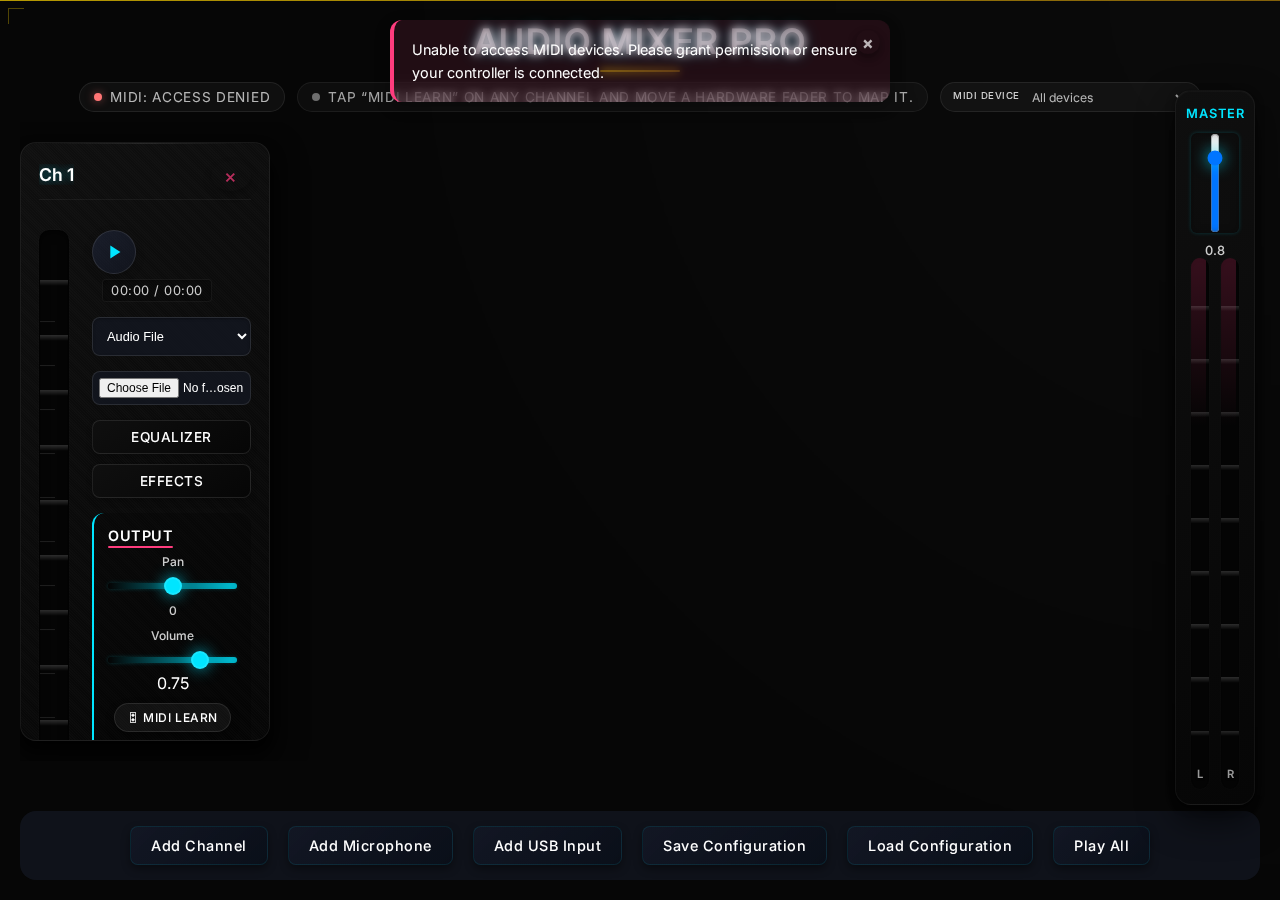
<file: widgets/mixer/index.html>
<!DOCTYPE html>
<html lang="en">
<head>
    <meta charset="UTF-8">
    <meta name="viewport" content="width=device-width, initial-scale=1.0">
    <title>High-Tech Audio Mixer</title>
    <link rel="stylesheet" href="styles.css">
    <link href="https://fonts.googleapis.com/css2?family=Inter:wght@400;500;600&display=swap" rel="stylesheet">
</head>
<body>
    <div class="mixer-container">
        <h1>Audio Mixer Pro</h1>
        <div class="status-bar">
            <div id="midi-status" class="status-pill offline">
                <span class="status-dot"></span>
                MIDI: Not Connected
            </div>
            <div class="status-pill hint">
                <span class="status-dot pulse"></span>
                Tap “MIDI Learn” on any channel and move a hardware fader to map it.
            </div>
            <div class="midi-device-selector">
                <label for="midi-device-select">MIDI Device</label>
                <select id="midi-device-select">
                    <option value="all" selected>All devices</option>
                </select>
            </div>
        </div>
        
        <div id="permission-banner" class="permission-notice" style="display: none;">
            <!-- Permission status will be shown here -->
        </div>
        
        <div class="master-section">
            <div class="master-controls">
                <label>Master</label>
                <input type="range" id="master-volume" min="0" max="1" step="0.01" value="0.8">
                <div class="master-volume-display">0.8</div>
            </div>
            <div class="vu-meter-container">
                <div class="vu-meter" id="master-vu-left">
                    <div class="vu-meter-fill"></div>
                    <div class="vu-meter-label">L</div>
                </div>
                <div class="vu-meter" id="master-vu-right">
                    <div class="vu-meter-fill"></div>
                    <div class="vu-meter-label">R</div>
                </div>
            </div>
        </div>
        
        <div class="channels-container" id="channels-container">
            <!-- Channels will be dynamically added here -->
        </div>
        
        <div class="controls-section">
            <button id="add-channel">
                <span class="button-content">Add Channel</span>
            </button>
            <button id="add-mic-input">
                <span class="button-content">Add Microphone</span>
            </button>
            <button id="add-usb-input">
                <span class="button-content">Add USB Input</span>
            </button>
            <button id="save-config">
                <span class="button-content">Save Configuration</span>
            </button>
            <button id="load-config">
                <span class="button-content">Load Configuration</span>
            </button>
            <button id="toggle-all-channels">
                <span class="button-content">Play All</span>
            </button>
        </div>
    </div>

    <div id="device-modal" class="modal">
        <div class="modal-content">
            <h2>Select Audio Device</h2>
            <div id="device-list-status" class="permission-notice">
                <div class="loading-spinner"></div>
                Loading available devices...
            </div>
            <select id="device-select">
                <!-- Devices will be populated here -->
            </select>
            <div class="modal-buttons">
                <button id="connect-device">
                    <span class="button-content">Connect</span>
                </button>
                <button id="cancel-device">Cancel</button>
            </div>
        </div>
    </div>
    
    <script src="mixer.js"></script>
</body>
</html>
</file>
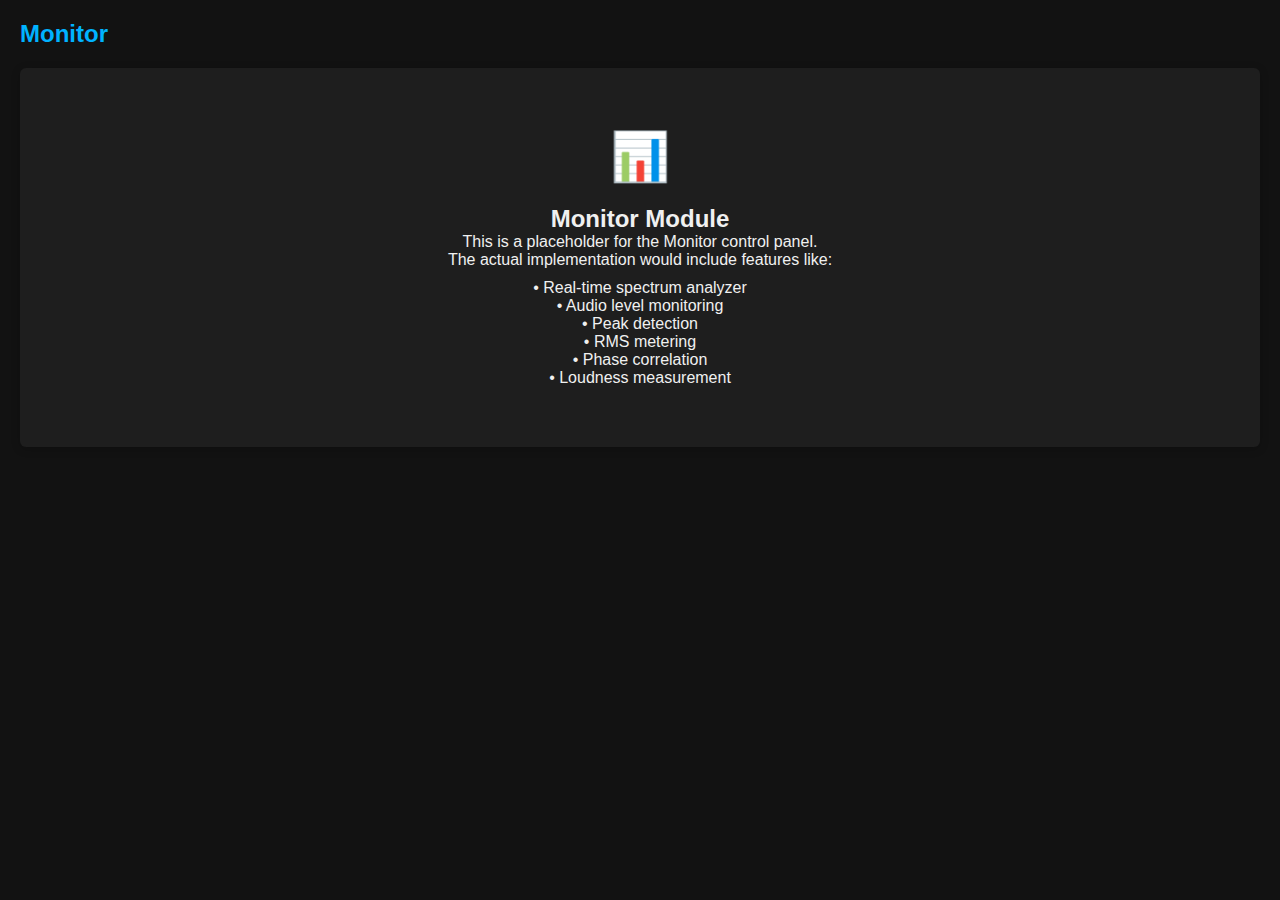
<file: widgets/monitor/index.html>
<!DOCTYPE html>
<html lang="en">
<head>
    <meta charset="UTF-8">
    <meta name="viewport" content="width=device-width, initial-scale=1.0">
    <title>SLT GEAR ONE - Monitor</title>
    <style>
        :root {
            --primary-bg: #121212;
            --secondary-bg: #1e1e1e;
            --tertiary-bg: #2d2d2d;
            --text-color: #f0f0f0;
            --primary-color: #00b3ff;
            --primary-color-glow: #00b3ff80;
        }

        * {
            margin: 0;
            padding: 0;
            box-sizing: border-box;
            font-family: 'Segoe UI', Tahoma, Geneva, Verdana, sans-serif;
        }

        body {
            background-color: var(--primary-bg);
            color: var(--text-color);
            padding: 20px;
            overflow: auto;
            height: 100vh;
        }

        .widget-container {
            display: flex;
            flex-direction: column;
            gap: 20px;
        }

        .widget-header {
            display: flex;
            justify-content: space-between;
            align-items: center;
        }

        .widget-title {
            font-size: 1.5rem;
            color: var(--primary-color);
        }

        .widget-content {
            display: flex;
            flex-direction: column;
            gap: 20px;
            background-color: var(--secondary-bg);
            padding: 20px;
            border-radius: 6px;
            box-shadow: 0 2px 10px rgba(0, 0, 0, 0.2);
        }

        .placeholder-text {
            text-align: center;
            padding: 40px;
        }

        .placeholder-icon {
            font-size: 3rem;
            color: var(--primary-color);
            margin-bottom: 20px;
        }
    </style>
</head>
<body>
    <div class="widget-container">
        <div class="widget-header">
            <h1 class="widget-title">Monitor</h1>
        </div>
        <div class="widget-content">
            <div class="placeholder-text">
                <div class="placeholder-icon">📊</div>
                <h2>Monitor Module</h2>
                <p>This is a placeholder for the Monitor control panel.</p>
                <p>The actual implementation would include features like:</p>
                <ul style="list-style: none; margin-top: 10px;">
                    <li>• Real-time spectrum analyzer</li>
                    <li>• Audio level monitoring</li>
                    <li>• Peak detection</li>
                    <li>• RMS metering</li>
                    <li>• Phase correlation</li>
                    <li>• Loudness measurement</li>
                </ul>
            </div>
        </div>
    </div>
</body>
</html>
</file>
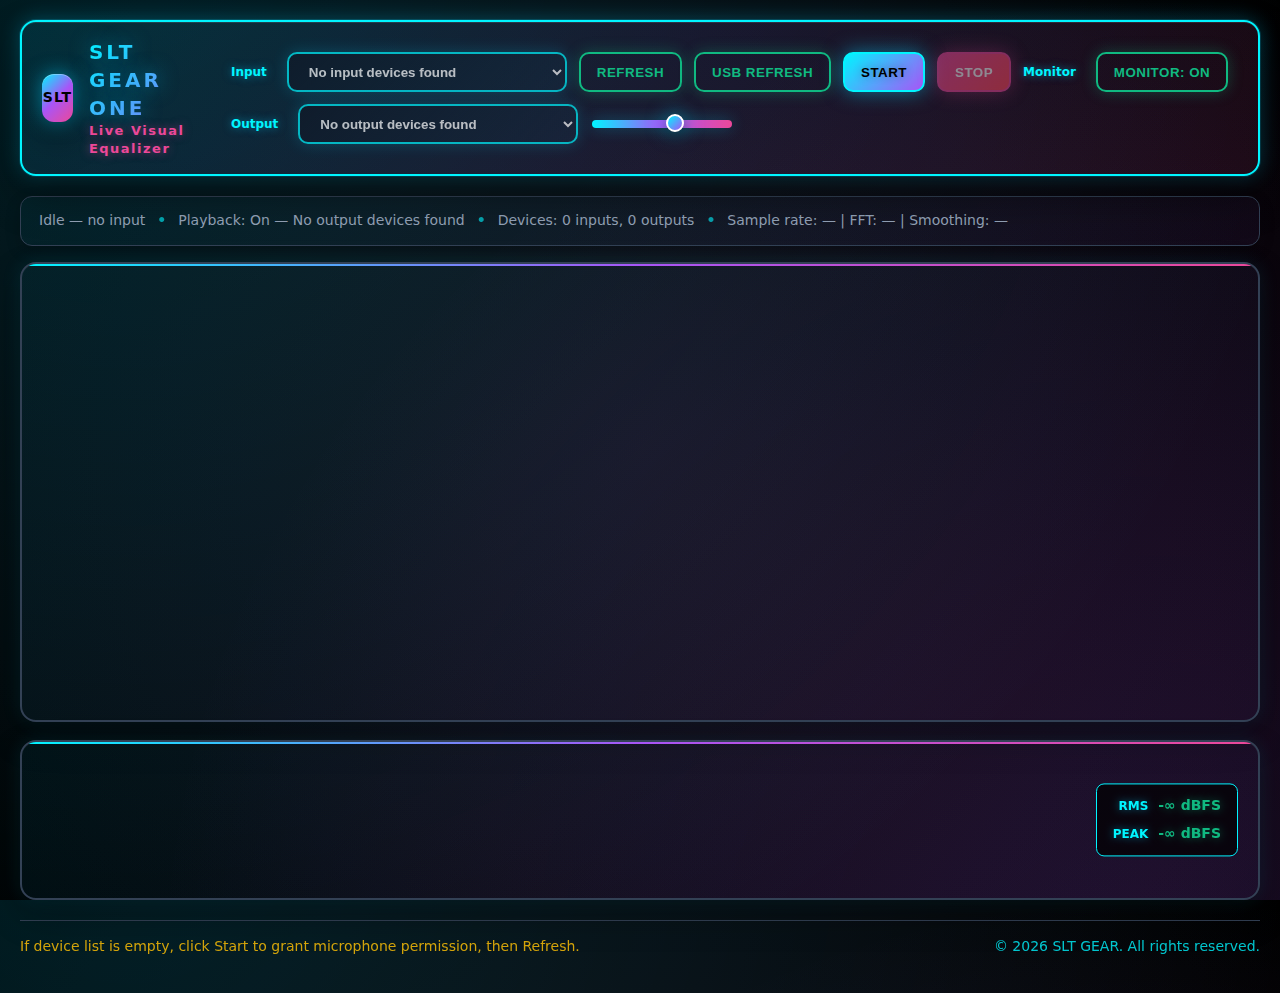
<file: widgets/outputs/index.html>
<!DOCTYPE html>
<html lang="en">
  <head>
    <meta charset="utf-8" />
    <meta name="viewport" content="width=device-width, initial-scale=1" />
    <title>SLT GEAR ONE — Live Visual Equalizer</title>
    <meta name="color-scheme" content="dark light" />
    <meta name="description" content="High-end live visual equalizer and VU meter for SLT GEAR ONE with input device selection." />
    <link rel="stylesheet" href="styles.css" />
  </head>
  <body>
    <div id="app">
      <header class="app-header">
        <div class="branding">
          <div class="logo">SLT</div>
          <div class="titles">
            <h1>SLT GEAR ONE</h1>
            <h2>Live Visual Equalizer</h2>
          </div>
        </div>
        <div class="controls">
          <label for="deviceSelect" class="label">Input</label>
          <select id="deviceSelect" title="Choose audio input device"></select>
          <button id="refreshBtn" class="ghost" title="Refresh audio devices">Refresh</button>
          <button id="usbRefreshBtn" class="ghost" title="Refresh USB devices specifically">USB Refresh</button>
          <button id="startBtn" class="primary" title="Start capturing input">Start</button>
          <button id="stopBtn" class="danger" title="Stop capturing input" disabled>Stop</button>
          <!-- Monitoring controls -->
          <label for="monitorGain" class="label">Monitor</label>
          <button id="monitorBtn" class="ghost" title="Enable/disable monitoring to speakers">Monitor: On</button>
          <label for="outputSelect" class="label">Output</label>
          <select id="outputSelect" title="Choose audio output device (speakers/headphones)"></select>
          <input id="monitorGain" type="range" min="0" max="1" step="0.01" value="0.6" title="Monitor level" />
        </div>
      </header>

      <section class="status-bar" id="statusBar">
        <span id="statusText">Idle — no input</span>
        <span class="divider">•</span>
        <span id="playbackStatus">Playback: Off</span>
        <span class="divider">•</span>
        <span id="deviceCount">Devices: 0 inputs, 0 outputs</span>
        <span class="divider">•</span>
        <span id="metaInfo">Sample rate: — | FFT: — | Smoothing: —</span>
      </section>

      <main class="visuals">
        <div class="canvas-wrap">
          <canvas id="spectrumCanvas"></canvas>
        </div>
        <div class="vu-wrap">
          <canvas id="vuCanvas"></canvas>
          <div class="vu-readouts">
            <div><span class="label">RMS</span><span id="rmsDb">-∞ dBFS</span></div>
            <div><span class="label">PEAK</span><span id="peakDb">-∞ dBFS</span></div>
          </div>
        </div>
      </main>

      <footer class="app-footer">
        <div class="tips">
          If device list is empty, click Start to grant microphone permission, then Refresh.
        </div>
        <div class="credit">© <span id="year"></span> SLT GEAR. All rights reserved.</div>
      </footer>
    </div>
    <script src="app.js"></script>
  </body>
</html>
</file>
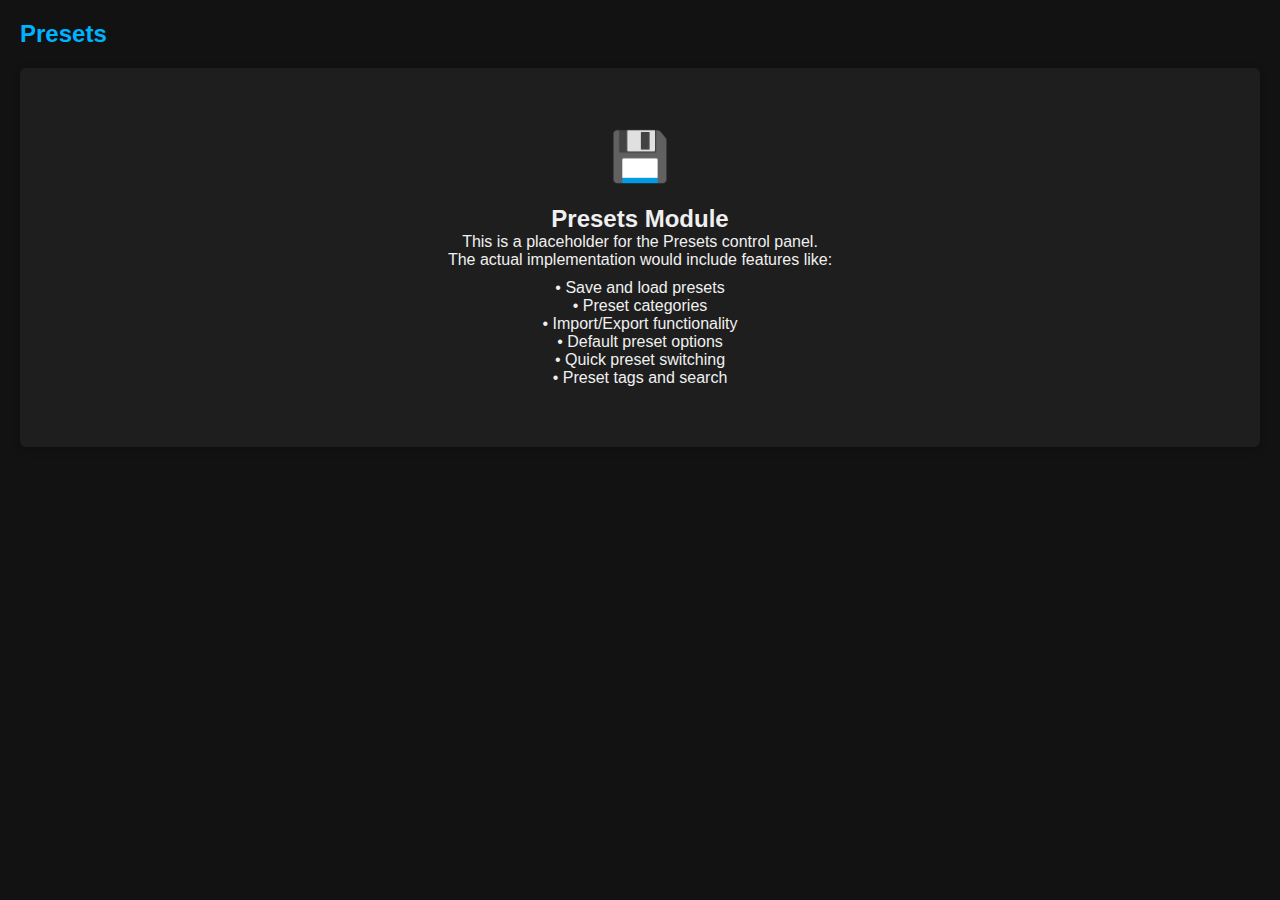
<file: widgets/presets/index.html>
<!DOCTYPE html>
<html lang="en">
<head>
    <meta charset="UTF-8">
    <meta name="viewport" content="width=device-width, initial-scale=1.0">
    <title>SLT GEAR ONE - Presets</title>
    <style>
        :root {
            --primary-bg: #121212;
            --secondary-bg: #1e1e1e;
            --tertiary-bg: #2d2d2d;
            --text-color: #f0f0f0;
            --primary-color: #00b3ff;
            --primary-color-glow: #00b3ff80;
        }

        * {
            margin: 0;
            padding: 0;
            box-sizing: border-box;
            font-family: 'Segoe UI', Tahoma, Geneva, Verdana, sans-serif;
        }

        body {
            background-color: var(--primary-bg);
            color: var(--text-color);
            padding: 20px;
            overflow: auto;
            height: 100vh;
        }

        .widget-container {
            display: flex;
            flex-direction: column;
            gap: 20px;
        }

        .widget-header {
            display: flex;
            justify-content: space-between;
            align-items: center;
        }

        .widget-title {
            font-size: 1.5rem;
            color: var(--primary-color);
        }

        .widget-content {
            display: flex;
            flex-direction: column;
            gap: 20px;
            background-color: var(--secondary-bg);
            padding: 20px;
            border-radius: 6px;
            box-shadow: 0 2px 10px rgba(0, 0, 0, 0.2);
        }

        .placeholder-text {
            text-align: center;
            padding: 40px;
        }

        .placeholder-icon {
            font-size: 3rem;
            color: var(--primary-color);
            margin-bottom: 20px;
        }
    </style>
</head>
<body>
    <div class="widget-container">
        <div class="widget-header">
            <h1 class="widget-title">Presets</h1>
        </div>
        <div class="widget-content">
            <div class="placeholder-text">
                <div class="placeholder-icon">💾</div>
                <h2>Presets Module</h2>
                <p>This is a placeholder for the Presets control panel.</p>
                <p>The actual implementation would include features like:</p>
                <ul style="list-style: none; margin-top: 10px;">
                    <li>• Save and load presets</li>
                    <li>• Preset categories</li>
                    <li>• Import/Export functionality</li>
                    <li>• Default preset options</li>
                    <li>• Quick preset switching</li>
                    <li>• Preset tags and search</li>
                </ul>
            </div>
        </div>
    </div>
</body>
</html>
</file>
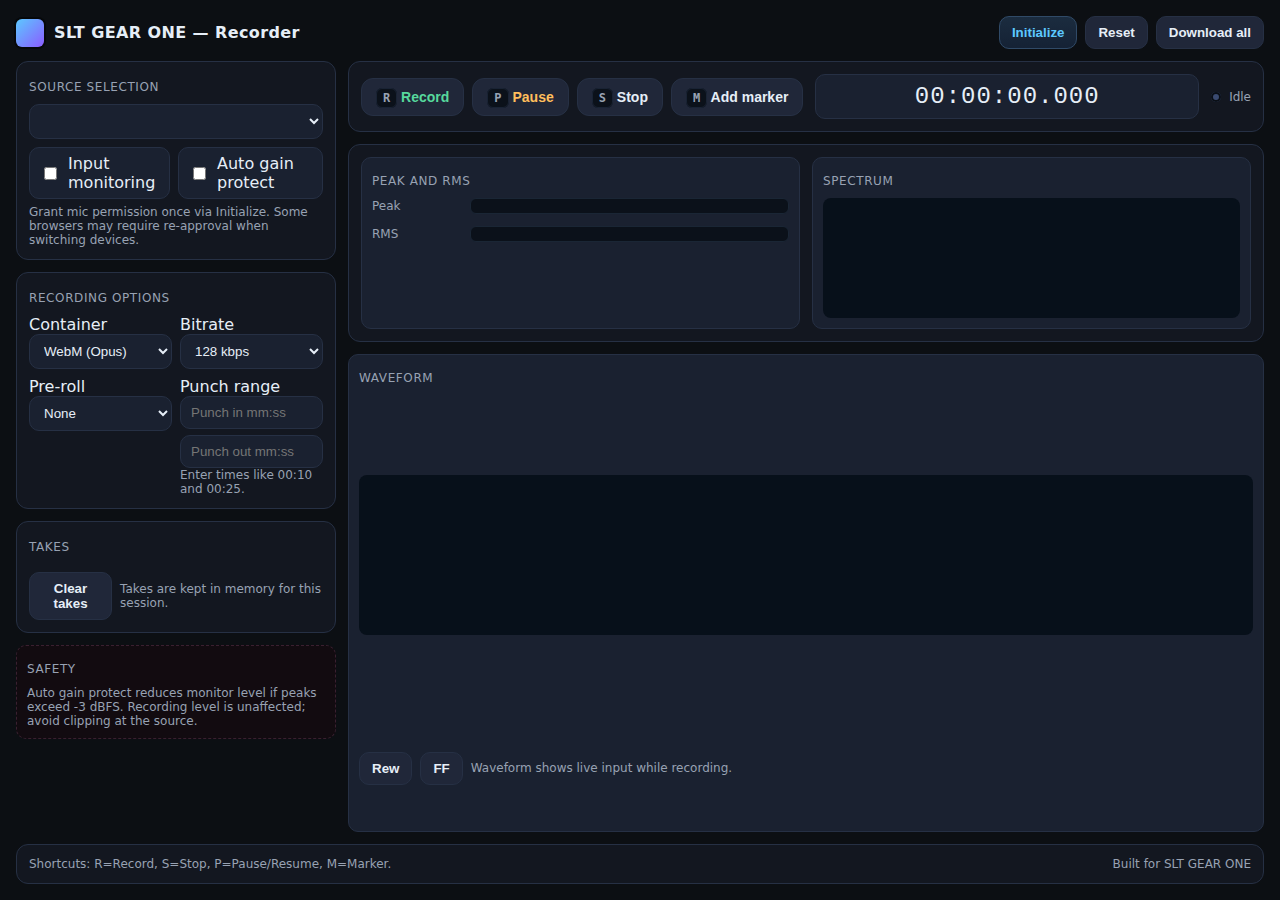
<file: widgets/recorder/index.html>
<!DOCTYPE html>
<html lang="en">
<head>
  <meta charset="utf-8" />
  <meta name="viewport" content="width=device-width, initial-scale=1" />
  <title>SLT GEAR ONE — Pro Recorder</title>
  <style>
    :root {
      --bg: #0c0f13;
      --panel: #131720;
      --panel-2: #1a2130;
      --text: #e6eef7;
      --muted: #98a2b3;
      --accent: #5cc8ff;
      --accent-2: #8b5cff;
      --danger: #ff5c7a;
      --good: #57d99d;
      --warn: #ffbe5c;
      --border: #263044;
      --button: #202739;
      --button-hover: #2a3350;
    }
    * { box-sizing: border-box; }
    html, body {
      background: var(--bg);
      color: var(--text);
      font-family: ui-sans-serif, system-ui, -apple-system, Segoe UI, Roboto, "Helvetica Neue", Arial, "Noto Sans", "Apple Color Emoji","Segoe UI Emoji";
      height: 100%;
      margin: 0;
    }
    .app {
      display: grid;
      grid-template-columns: 320px 1fr;
      grid-template-rows: auto 1fr auto;
      grid-template-areas:
        "header header"
        "left main"
        "footer footer";
      gap: 12px;
      padding: 16px;
      min-height: 100vh;
    }
    .card {
      background: var(--panel);
      border: 1px solid var(--border);
      border-radius: 12px;
      padding: 12px;
    }
    header {
      grid-area: header;
      display: flex;
      align-items: center;
      justify-content: space-between;
      gap: 12px;
    }
    .brand {
      display: flex;
      align-items: center;
      gap: 10px;
    }
    .brand .logo {
      width: 28px; height: 28px; border-radius: 6px;
      background: linear-gradient(135deg, var(--accent), var(--accent-2));
      box-shadow: 0 0 0 2px #0007;
    }
    .brand .title { font-weight: 700; letter-spacing: 0.4px; }
    .header-actions { display: flex; gap: 8px; }

    .btn {
      background: var(--button);
      color: var(--text);
      border: 1px solid var(--border);
      border-radius: 10px;
      padding: 8px 12px;
      font-weight: 600;
      cursor: pointer;
      transition: background .15s ease, border-color .15s ease, transform .05s ease;
    }
    .btn:hover { background: var(--button-hover); border-color: #33415c; }
    .btn:active { transform: translateY(1px); }
    .btn.primary { background: linear-gradient(180deg, #2a3755, #1f2840); border-color: #3a4a70; }
    .btn.accent { background: linear-gradient(180deg, #1b2c3f, #152235); border-color: #304a67; color: var(--accent); }
    .btn.good { color: var(--good); }
    .btn.danger { color: var(--danger); }
    .btn.warn { color: var(--warn); }
    .row { display: flex; gap: 8px; align-items: center; }
    .grow { flex: 1; }

    .select, .input {
      width: 100%;
      background: var(--panel-2);
      color: var(--text);
      border: 1px solid var(--border);
      border-radius: 10px;
      padding: 8px 10px;
      outline: none;
    }
    .section-title {
      font-size: 12px;
      letter-spacing: 0.6px;
      color: var(--muted);
      text-transform: uppercase;
      margin: 6px 0 10px;
    }

    .left { grid-area: left; display: grid; gap: 12px; align-content: start; }
    .main { grid-area: main; display: grid; gap: 12px; grid-template-rows: auto auto 1fr; }
    .footer { grid-area: footer; }

    .meters {
      display: grid;
      grid-template-columns: 1fr 1fr;
      gap: 12px;
    }
    .meter {
      background: var(--panel-2);
      border: 1px solid var(--border);
      border-radius: 10px;
      padding: 10px;
    }
    .bar-wrap { display: flex; gap: 8px; align-items: center; }
    .bar {
      height: 16px; flex: 1;
      background: #0b111a; border-radius: 6px; overflow: hidden;
      border: 1px solid #1a2635;
    }
    .bar-fill { height: 100%; background: linear-gradient(90deg, #39a3ff, #8b5cff); width: 0%; transition: width .08s linear; }
    .bar-peak { position: relative; height: 2px; background: var(--danger); width: 0%; margin-top: 2px; transition: width .08s linear; }
    .meter-label { width: 90px; color: var(--muted); font-size: 12px; }

    .transport {
      display: grid;
      grid-template-columns: auto 1fr auto;
      gap: 12px; align-items: center;
    }
    .transport .big { padding: 10px 14px; border-radius: 12px; font-size: 14px; }
    .time {
      font-family: ui-monospace, SFMono-Regular, Menlo, Monaco, Consolas, "Liberation Mono", monospace;
      font-size: 24px; letter-spacing: 1px;
      padding: 8px 12px; background: var(--panel-2);
      border: 1px solid var(--border);
      border-radius: 10px; text-align: center;
    }
    .status { display: flex; align-items: center; gap: 8px; color: var(--muted); font-size: 12px; }
    .led { width: 10px; height: 10px; border-radius: 50%; background: #3a4a70; box-shadow: 0 0 0 2px #0a0f16 inset; }
    .led.rec { background: var(--danger); box-shadow: 0 0 10px #ff5c7a88; }
    .led.ready { background: var(--good); box-shadow: 0 0 8px #57d99d77; }

    .wave {
      background: var(--panel-2);
      border: 1px solid var(--border);
      border-radius: 10px;
      padding: 10px;
      display: grid; gap: 8px;
    }
    /* Ensure canvases occupy space and are easy to observe */
    canvas#spectrum, canvas#wave {
      width: 100%;
      display: block;
      border-radius: 8px;
    }
    canvas#spectrum { height: 120px; background: #07101a; }
    canvas#wave { height: 160px; background: #07101a; }

    .list { display: grid; gap: 8px; max-height: 260px; overflow: auto; }
    .item {
      display: grid; grid-template-columns: auto 1fr auto;
      gap: 10px; align-items: center;
      background: var(--panel-2);
      border: 1px solid var(--border);
      border-radius: 10px; padding: 8px;
    }
    .item .meta { font-size: 12px; color: var(--muted); }

    .switch {
      display: inline-flex; align-items: center; gap: 8px;
      background: var(--panel-2);
      border: 1px solid var(--border);
      border-radius: 10px; padding: 6px 10px;
      cursor: pointer;
    }
    .switch input { accent-color: var(--accent); }
    .hint { color: var(--muted); font-size: 12px; }
    .grid-2 { display: grid; grid-template-columns: 1fr 1fr; gap: 8px; }
    .grid-3 { display: grid; grid-template-columns: repeat(3, 1fr); gap: 8px; }
    .kbd {
      font-family: ui-monospace, monospace;
      font-size: 12px;
      background: #0b111a;
      border: 1px solid #192334;
      border-radius: 6px;
      padding: 2px 6px;
      color: var(--muted);
    }
    .danger-zone {
      border: 1px dashed #3a2030;
      background: #120b10;
      border-radius: 10px;
      padding: 10px;
    }

    @media (max-width: 980px) {
      .app {
        grid-template-columns: 1fr;
        grid-template-areas:
          "header"
          "main"
          "left"
          "footer";
      }
    }
  </style>
</head>
<body>
  <div class="app">
    <header>
      <div class="brand">
        <div class="logo" aria-hidden="true"></div>
        <div class="title">SLT GEAR ONE — Recorder</div>
      </div>
      <div class="header-actions">
        <button class="btn accent" id="initBtn" title="Initialize audio and ask permission once">Initialize</button>
        <button class="btn" id="resetBtn" title="Reset audio graph">Reset</button>
        <button class="btn" id="downloadAllBtn" title="Download all takes">Download all</button>
      </div>
    </header>

    <div class="left">
      <div class="card">
        <div class="section-title">Source selection</div>
        <div class="row">
          <select id="inputSelect" class="select"></select>
        </div>
        <div class="row" style="margin-top:8px;">
          <label class="switch">
            <input type="checkbox" id="monitorToggle" />
            <span>Input monitoring</span>
          </label>
          <label class="switch">
            <input type="checkbox" id="autoGainToggle" />
            <span>Auto gain protect</span>
          </label>
        </div>
        <div class="hint" style="margin-top:6px;">
          Grant mic permission once via Initialize. Some browsers may require re-approval when switching devices.
        </div>
      </div>

      <div class="card">
        <div class="section-title">Recording options</div>
        <div class="grid-2">
          <div>
            <label>Container</label>
            <select id="container" class="select">
              <option value="audio/webm">WebM (Opus)</option>
              <option value="audio/ogg">Ogg (Opus)</option>
              <option value="audio/mp4">MP4 (if supported)</option>
            </select>
          </div>
          <div>
            <label>Bitrate</label>
            <select id="bitrate" class="select">
              <option value="128000">128 kbps</option>
              <option value="192000">192 kbps</option>
              <option value="256000">256 kbps</option>
              <option value="320000">320 kbps</option>
            </select>
          </div>
        </div>
        <div class="grid-2" style="margin-top:8px;">
          <div>
            <label>Pre-roll</label>
            <select id="preRoll" class="select">
              <option value="0">None</option>
              <option value="1">1 s</option>
              <option value="2">2 s</option>
              <option value="3">3 s</option>
            </select>
          </div>
          <div>
            <label>Punch range</label>
            <input id="punchIn" class="input" placeholder="Punch in mm:ss" />
            <input id="punchOut" class="input" placeholder="Punch out mm:ss" style="margin-top:6px;" />
            <div class="hint">Enter times like 00:10 and 00:25.</div>
          </div>
        </div>
      </div>

      <div class="card">
        <div class="section-title">Takes</div>
        <div class="list" id="takeList"></div>
        <div class="row" style="margin-top:8px;">
          <button class="btn" id="clearTakesBtn">Clear takes</button>
          <div class="hint">Takes are kept in memory for this session.</div>
        </div>
      </div>

      <div class="card danger-zone">
        <div class="section-title">Safety</div>
        <div class="hint">
          Auto gain protect reduces monitor level if peaks exceed -3 dBFS. Recording level is unaffected; avoid clipping at the source.
        </div>
      </div>
    </div>

    <div class="main">
      <div class="card transport">
        <div class="row">
          <button class="btn big good" id="recordBtn"><span class="kbd">R</span> Record</button>
          <button class="btn big warn" id="pauseBtn"><span class="kbd">P</span> Pause</button>
          <button class="btn big" id="stopBtn"><span class="kbd">S</span> Stop</button>
          <button class="btn big" id="markerBtn"><span class="kbd">M</span> Add marker</button>
        </div>
        <div class="time" id="clock">00:00:00.000</div>
        <div class="status">
          <div class="led" id="led"></div>
          <div id="statusText">Idle</div>
        </div>
      </div>

      <div class="card meters">
        <div class="meter">
          <div class="section-title">Peak and RMS</div>
          <div class="bar-wrap">
            <div class="meter-label">Peak</div>
            <div class="bar"><div class="bar-fill" id="peakFill"></div></div>
          </div>
          <div class="bar-peak" id="peakHold"></div>
          <div class="bar-wrap" style="margin-top:8px;">
            <div class="meter-label">RMS</div>
            <div class="bar"><div class="bar-fill" id="rmsFill"></div></div>
          </div>
        </div>
        <div class="meter">
          <div class="section-title">Spectrum</div>
          <canvas id="spectrum"></canvas>
        </div>
      </div>

      <div class="card wave">
        <div class="section-title">Waveform</div>
        <canvas id="wave"></canvas>
        <div class="row">
          <button class="btn" id="rewBtn">Rew</button>
          <button class="btn" id="ffBtn">FF</button>
          <div class="hint">Waveform shows live input while recording.</div>
        </div>
      </div>
    </div>

    <div class="footer">
      <div class="card">
        <div class="row">
          <div class="hint">Shortcuts: R=Record, S=Stop, P=Pause/Resume, M=Marker.</div>
          <div class="grow"></div>
          <div class="hint">Built for SLT GEAR ONE</div>
        </div>
      </div>
    </div>
  </div>

  <script>
    // Core state
    let audioCtx;
    let mediaStream;
    let sourceNode;
    let analyser;       // frequency spectrum
    let analyserWave;   // time-domain waveform
    let monitorGain;
    let mediaRecorder;
    let chunks = [];
    let isRecording = false;
    let isPaused = false;
    let startTime = 0;
    let pauseAccum = 0;
    let markers = [];
    let currentDeviceId = null;
    let rafId = null;
    let peakHoldVal = 0;
    let peakHoldTimer = 0;

    const els = {
      initBtn: document.getElementById('initBtn'),
      resetBtn: document.getElementById('resetBtn'),
      downloadAllBtn: document.getElementById('downloadAllBtn'),
      inputSelect: document.getElementById('inputSelect'),
      monitorToggle: document.getElementById('monitorToggle'),
      autoGainToggle: document.getElementById('autoGainToggle'),
      container: document.getElementById('container'),
      bitrate: document.getElementById('bitrate'),
      preRoll: document.getElementById('preRoll'),
      punchIn: document.getElementById('punchIn'),
      punchOut: document.getElementById('punchOut'),
      clearTakesBtn: document.getElementById('clearTakesBtn'),
      recordBtn: document.getElementById('recordBtn'),
      pauseBtn: document.getElementById('pauseBtn'),
      stopBtn: document.getElementById('stopBtn'),
      markerBtn: document.getElementById('markerBtn'),
      clock: document.getElementById('clock'),
      led: document.getElementById('led'),
      statusText: document.getElementById('statusText'),
      peakFill: document.getElementById('peakFill'),
      rmsFill: document.getElementById('rmsFill'),
      peakHold: document.getElementById('peakHold'),
      spectrum: document.getElementById('spectrum'),
      wave: document.getElementById('wave'),
      takeList: document.getElementById('takeList'),
      rewBtn: document.getElementById('rewBtn'),
      ffBtn: document.getElementById('ffBtn')
    };

    // Utility
    const fmtTime = (ms) => {
      const h = Math.floor(ms / 3600000);
      const m = Math.floor((ms % 3600000) / 60000);
      const s = Math.floor((ms % 60000) / 1000);
      const msr = Math.floor(ms % 1000);
      const pad = (n, w=2) => n.toString().padStart(w, '0');
      return `${pad(h)}:${pad(m)}:${pad(s)}.${pad(msr,3)}`;
    };
    const parseMMSS = (str) => {
      if (!str) return null;
      const m = str.trim().match(/^(\d{1,2}):(\d{2})$/);
      if (!m) return null;
      return (parseInt(m[1],10)*60 + parseInt(m[2],10)) * 1000;
    };
    const dpr = () => Math.max(1, Math.min(2, window.devicePixelRatio || 1)); // cap for perf

    // Resize and scale a canvas to CSS size with device pixel ratio
    function fitCanvas(canvas) {
      const rect = canvas.getBoundingClientRect();
      const ratio = dpr();
      const w = Math.max(1, Math.floor(rect.width * ratio));
      const h = Math.max(1, Math.floor(rect.height * ratio));
      if (canvas.width !== w) canvas.width = w;
      if (canvas.height !== h) canvas.height = h;
      const ctx = canvas.getContext('2d');
      ctx.setTransform(1, 0, 0, 1, 0, 0);     // reset transform
      ctx.scale(ratio, ratio);                 // draw in CSS pixels
      return { ctx, cssW: rect.width, cssH: rect.height };
    }

    // Permissions: ask once on Initialize or on load if allowed
    async function initializeAudio(requestDeviceId = null) {
      if (!audioCtx) {
        audioCtx = new (window.AudioContext || window.webkitAudioContext)({ latencyHint: 'interactive' });
      }
      if (audioCtx.state === 'suspended') {
        await audioCtx.resume();
      }

      // Stop previous stream
      if (mediaStream) {
        mediaStream.getTracks().forEach(t => t.stop());
        mediaStream = null;
      }

      const constraints = {
        audio: {
          deviceId: requestDeviceId ? { exact: requestDeviceId } : undefined,
          channelCount: 2,
          sampleRate: audioCtx.sampleRate,
          echoCancellation: false,
          noiseSuppression: false,
          autoGainControl: false
        }
      };

      mediaStream = await navigator.mediaDevices.getUserMedia(constraints);

      // Populate inputs after permission
      const devices = await navigator.mediaDevices.enumerateDevices();
      const inputs = devices.filter(d => d.kind === 'audioinput');
      els.inputSelect.innerHTML = '';
      inputs.forEach((d, idx) => {
        const opt = document.createElement('option');
        opt.value = d.deviceId || '';
        opt.textContent = d.label || `Input ${idx+1}`;
        els.inputSelect.appendChild(opt);
      });
      if (requestDeviceId) {
        els.inputSelect.value = requestDeviceId;
      } else {
        currentDeviceId = inputs[0]?.deviceId || null;
        if (currentDeviceId) els.inputSelect.value = currentDeviceId;
      }

      // Build graph
      if (sourceNode) sourceNode.disconnect();
      sourceNode = audioCtx.createMediaStreamSource(mediaStream);

      // Monitor chain
      monitorGain = audioCtx.createGain();
      monitorGain.gain.value = 0.0; // default off
      sourceNode.connect(monitorGain);
      monitorGain.connect(audioCtx.destination);

      // Analysers
      analyser = audioCtx.createAnalyser();
      analyser.fftSize = 2048;
      analyser.smoothingTimeConstant = 0.85;

      analyserWave = audioCtx.createAnalyser();
      analyserWave.fftSize = 2048;
      analyserWave.smoothingTimeConstant = 0.8;

      // Tap input into analysers
      sourceNode.connect(analyser);
      sourceNode.connect(analyserWave);

      // Prepare MediaRecorder
      const mime = els.container.value;
      const options = { mimeType: mime, audioBitsPerSecond: parseInt(els.bitrate.value,10) };
      try {
        mediaRecorder = new MediaRecorder(mediaStream, options);
      } catch (e) {
        // Fallback to default if requested mime unsupported
        mediaRecorder = new MediaRecorder(mediaStream);
      }
      mediaRecorder.ondataavailable = (evt) => { if (evt.data?.size > 0) chunks.push(evt.data); };
      mediaRecorder.onstop = onStopComplete;

      // Monitoring toggle respected
      monitorGain.gain.value = els.monitorToggle.checked ? 0.9 : 0.0;

      updateStatus('Ready');
      setLed('ready');
      startMeters();
    }

    function updateStatus(text) { els.statusText.textContent = text; }
    function setLed(state) {
      els.led.classList.remove('rec','ready');
      if (state === 'rec') els.led.classList.add('rec');
      if (state === 'ready') els.led.classList.add('ready');
    }

    // Meters and visuals
    function startMeters() {
      cancelAnimationFrame(rafId);
      peakHoldVal = 0;
      peakHoldTimer = 0;

      function draw() {
        // Fit canvases to CSS size with DPR scaling (prevents 0×0 and blur)
        const sp = fitCanvas(els.spectrum);
        const spCtx = sp.ctx;
        const cw = sp.cssW;
        const ch = sp.cssH;

        const ww = fitCanvas(els.wave);
        const wCtx = ww.ctx;
        const wW = ww.cssW;
        const wH = ww.cssH;

        // Spectrum data
        const freqBins = analyser.frequencyBinCount;
        const freqBuf = new Uint8Array(freqBins);
        analyser.getByteFrequencyData(freqBuf);

        spCtx.clearRect(0, 0, cw, ch);
        const barW = Math.max(1, cw / freqBins);
        for (let i = 0; i < freqBins; i++) {
          const h = (freqBuf[i] / 255) * ch;
          const x = i * barW;
          spCtx.fillStyle = `hsl(${180 + (i/freqBins)*100}, 70%, 55%)`;
          spCtx.fillRect(x, ch - h, barW, h);
        }

        // Waveform data
        const tLen = analyserWave.fftSize;
        const timeData8 = new Uint8Array(tLen);
        analyserWave.getByteTimeDomainData(timeData8);

        wCtx.clearRect(0, 0, wW, wH);
        wCtx.strokeStyle = '#5cc8ff';
        wCtx.lineWidth = 2;
        wCtx.beginPath();
        for (let i = 0; i < tLen; i++) {
          const x = (i / (tLen - 1)) * wW;
          const y = (timeData8[i] / 255) * wH;
          if (i === 0) wCtx.moveTo(x, y);
          else wCtx.lineTo(x, y);
        }
        wCtx.stroke();

        // Peak/RMS from float time domain
        const timeDataF = new Float32Array(tLen);
        analyserWave.getFloatTimeDomainData(timeDataF);
        let peak = 0, sumSq = 0;
        for (let i = 0; i < tLen; i++) {
          const v = Math.abs(timeDataF[i]);
          if (v > peak) peak = v;
          sumSq += timeDataF[i] * timeDataF[i];
        }
        const rms = Math.sqrt(sumSq / tLen);
        const peakDb = 20 * Math.log10(peak || 1e-7);
        const rmsDb = 20 * Math.log10(rms || 1e-7);
        const norm = (db) => {
          const min = -60, max = 0;
          const cl = Math.max(min, Math.min(max, db));
          return ((cl - min) / (max - min)) * 100;
        };
        els.peakFill.style.width = `${norm(peakDb)}%`;
        els.rmsFill.style.width = `${norm(rmsDb)}%`;

        // Peak hold bar
        peakHoldVal = Math.max(peakHoldVal * 0.98, norm(peakDb));
        els.peakHold.style.width = `${peakHoldVal}%`;
        peakHoldTimer++;
        if (peakHoldTimer > 50) { peakHoldVal *= 0.95; peakHoldTimer = 0; }

        // Auto gain protect (monitor only)
        if (els.autoGainToggle.checked) {
          const over = peakDb > -3;
          const cur = monitorGain.gain.value;
          const next = over ? Math.max(0.2, cur - 0.05) : Math.min(0.9, cur + 0.02);
          monitorGain.gain.value = next;
        }

        // Clock
        if (isRecording && !isPaused) {
          const now = performance.now();
          const elapsed = now - startTime - pauseAccum;
          els.clock.textContent = fmtTime(elapsed);

          // Punch-out auto stop
          const pin = parseMMSS(els.punchIn.value);
          const pout = parseMMSS(els.punchOut.value);
          if (pin !== null && pout !== null && elapsed > pout) stopRecording();
        }

        rafId = requestAnimationFrame(draw);
      }
      draw();
    }

    // Transport logic
    async function startRecording() {
      if (!mediaRecorder || isRecording) return;

      // Pre-roll
      const pr = parseInt(els.preRoll.value, 10) || 0;
      updateStatus(pr ? `Pre-roll ${pr}s` : 'Recording');
      setLed('rec');

      const doStart = () => {
        chunks = [];
        markers = [];
        mediaRecorder.start(250); // 250ms chunks
        isRecording = true;
        isPaused = false;
        startTime = performance.now();
        pauseAccum = 0;
      };

      if (pr) {
        await new Promise(res => setTimeout(res, pr * 1000));
      }
      doStart();
    }

    function pauseResume() {
      if (!mediaRecorder || !isRecording) return;
      if (!isPaused) {
        mediaRecorder.pause();
        isPaused = true;
        updateStatus('Paused');
      } else {
        mediaRecorder.resume();
        isPaused = false;
        updateStatus('Recording');
      }
    }

    function stopRecording() {
      if (!mediaRecorder || !isRecording) return;
      mediaRecorder.stop();
      isRecording = false;
      setLed('ready');
      updateStatus('Stopped');
    }

    function onStopComplete() {
      const blob = new Blob(chunks, { type: mediaRecorder.mimeType || els.container.value });
      const url = URL.createObjectURL(blob);
      const name = `SLT_Take_${new Date().toISOString().replace(/[:.]/g,'-')}.${mimeExt(blob.type)}`;
      addTake({ url, blob, name, markers: [...markers], size: blob.size });
      els.clock.textContent = '00:00:00.000';
    }

    function mimeExt(type) {
      if (type.includes('webm')) return 'webm';
      if (type.includes('ogg')) return 'ogg';
      if (type.includes('mp4')) return 'mp4';
      return 'wav';
    }

    function addTake(take) {
      const item = document.createElement('div');
      item.className = 'item';
      const play = document.createElement('button');
      play.className = 'btn';
      play.textContent = 'Play';
      const a = new Audio(take.url);
      play.onclick = () => a.play();

      const info = document.createElement('div');
      info.innerHTML = `<div><strong>${take.name}</strong></div>
                        <div class="meta">${(take.size/1024).toFixed(1)} KB • ${take.blob.type}</div>
                        <div class="meta">Markers: ${take.markers.map(m => fmtTime(m)).join(', ') || 'None'}</div>`;

      const actions = document.createElement('div');
      const dl = document.createElement('a');
      dl.className = 'btn';
      dl.download = take.name;
      dl.href = take.url;
      dl.textContent = 'Download';
      const remove = document.createElement('button');
      remove.className = 'btn danger';
      remove.textContent = 'Delete';
      remove.onclick = () => { item.remove(); URL.revokeObjectURL(take.url); };

      actions.appendChild(dl);
      actions.appendChild(remove);

      item.appendChild(play);
      item.appendChild(info);
      item.appendChild(actions);
      els.takeList.prepend(item);
    }

    // Markers
    function addMarker() {
      if (!isRecording) return;
      const now = performance.now();
      const t = now - startTime - pauseAccum;
      markers.push(t);
      els.statusText.textContent = `Marker at ${fmtTime(t)}`;
      setTimeout(() => updateStatus('Recording'), 1000);
    }

    // Device switching (no re-prompt if already granted)
    async function switchInput(deviceId) {
      currentDeviceId = deviceId;
      await initializeAudio(deviceId);
    }

    // Event bindings
    els.initBtn.onclick = async () => {
      try {
        await initializeAudio(currentDeviceId);
      } catch (e) {
        alert('Microphone permission is required. Please allow access.');
        console.error(e);
      }
    };
    els.resetBtn.onclick = async () => {
      await initializeAudio(currentDeviceId);
    };
    els.downloadAllBtn.onclick = () => {
      const links = els.takeList.querySelectorAll('a[download]');
      links.forEach(l => l.click());
    };
    els.inputSelect.onchange = async (e) => { await switchInput(e.target.value); };
    els.monitorToggle.onchange = () => { monitorGain.gain.value = els.monitorToggle.checked ? 0.9 : 0.0; };
    els.recordBtn.onclick = () => startRecording();
    els.pauseBtn.onclick = () => pauseResume();
    els.stopBtn.onclick = () => stopRecording();
    els.markerBtn.onclick = () => addMarker();
    els.clearTakesBtn.onclick = () => { els.takeList.innerHTML = ''; };
    els.rewBtn.onclick = () => { peakHoldVal = 0; };
    els.ffBtn.onclick = () => { peakHoldVal = 100; };

    // Keyboard shortcuts
    window.addEventListener('keydown', (e) => {
      const k = e.key.toLowerCase();
      if (k === 'r') startRecording();
      else if (k === 's') stopRecording();
      else if (k === 'p') pauseResume();
      else if (k === 'm') addMarker();
    });

    // Auto-init on load to ask permission once (may be blocked without user gesture)
    window.addEventListener('load', async () => {
      try {
        await initializeAudio();
      } catch (e) {
        // If user gesture required, show status and rely on Initialize button
        console.warn('Init deferred:', e);
        updateStatus('Click Initialize to allow microphone');
      }
    });

    // Handle resize so canvases remain crisp and non-zero
    window.addEventListener('resize', () => {
      if (rafId) {
        // Next frame will re-fit canvases via fitCanvas()
      }
    });
  </script>
</body>
</html>
</file>
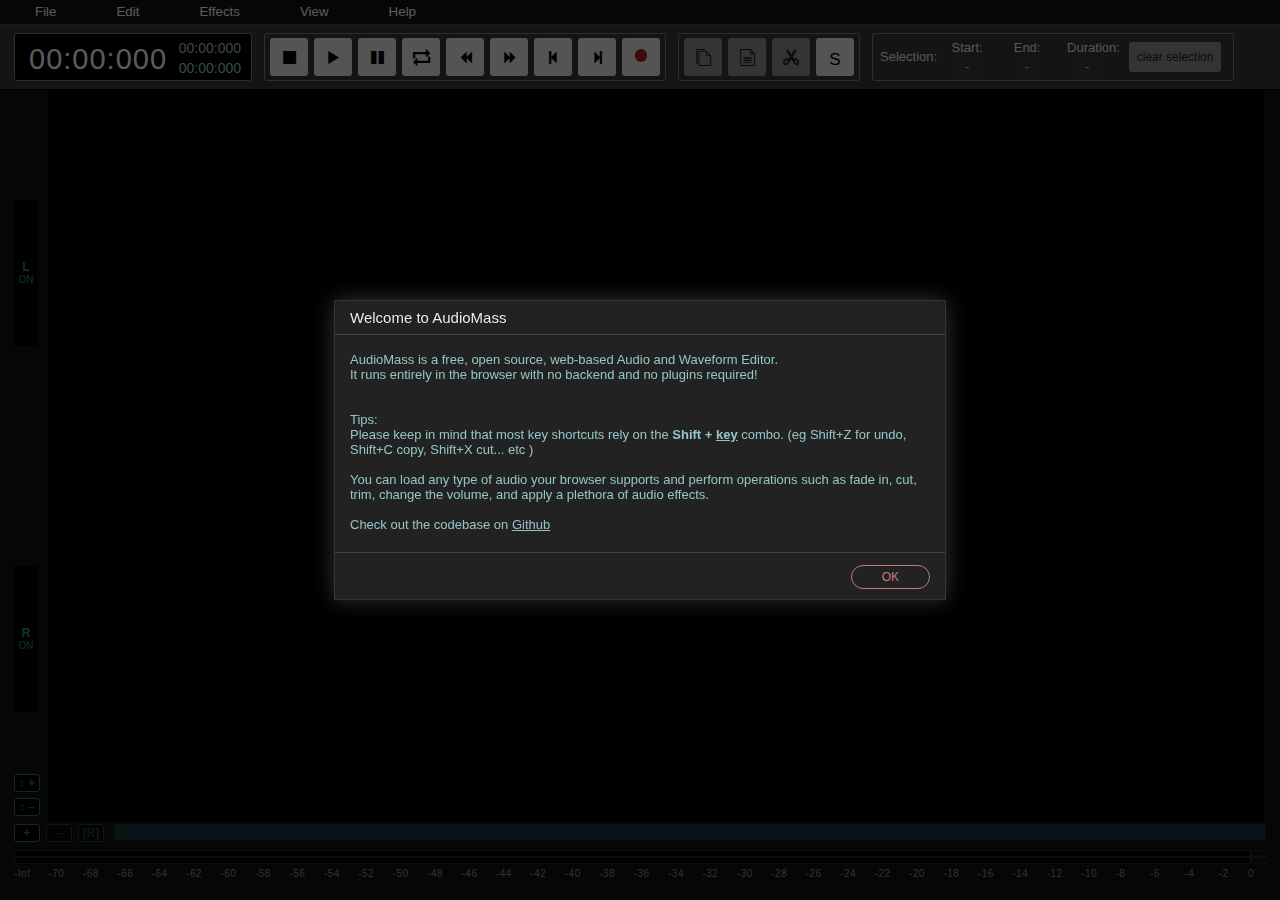
<file: widgets/samples/index.html>
<!DOCTYPE html>
<html lang="en">
<head>
	<title>AudioMass - Audio Editor</title>
	<link href="ico.png" rel="shortcut icon">
	<meta charset="utf-8" />
	<link rel="manifest" href="manifest.json">

	<meta http-equiv="X-UA-Compatible" content="IE=edge" />
	<meta name="viewport" content="width=device-width, initial-scale=1.0, minimum-scale=1.0, maximum-scale=1.0"/>

	<meta name="description" content="AudioMass is a free full-featured web-based audio &amp; waveform editing tool"/>
	<meta property="og:image" content="https://audiomass.co/icon.jpg"/>
	<meta property="og:title" content="AudioMass">
	<meta property="og:url" content="https://audiomass.co/">
	<meta property="og:description" content="AudioMass is a free full-featured web-based audio &amp; waveform editing tool">
	<meta name="keywords" content="AudioMass, WebAudio, WaveForm, audio editing, free audio editing, audio tool, waveform editor, sound editor, open source">
	<link rel="apple-touch-icon" href="https://audiomass.co/icon-app.png">
	<meta name="mobile-web-app-capable" content="yes">
	<meta name="apple-mobile-web-app-title" content="AudioMass">
	<meta name="apple-mobile-web-app-capable" content="yes">
	<meta name="apple-mobile-web-app-status-bar-style" content="black">

	<meta name="twitter:card" content="summary_large_image">
	<meta name="twitter:site" content="@pkalogiros">
	<meta name="twitter:creator" content="@pkalogiros">
	<meta name="twitter:title" content="AudioMass - Audio Editor">
	<meta name="twitter:description" content="AudioMass is a free full-featured web-based audio &amp; waveform editing tool">
	<meta name="twitter:image" content="https://audiomass.co/icon.jpg">


	<link rel="stylesheet" type="text/css" href="main.css">
</head>
<body>
	<div id="app"></div>

	<script src="dist/wavesurfer.js"></script>
	<script src="dist/plugin/wavesurfer.regions.js"></script>
	<script src="oneup.js"></script>

	<script src="app.js"></script>
	<script src="keys.js"></script>
	<script src="contextmenu.js"></script>
	<script src="ui-fx.js"></script>
	<script src="ui.js"></script>
	<script src="modal.js"></script>
	<script src="state.js"></script>
	<script src="engine.js"></script>
	<script src="actions.js"></script>
	<script src="drag.js"></script>
	<script src="recorder.js"></script>

	<script src="welcome.js"></script>
	<script src="fx-pg-eq.js"></script>
	<script src="fx-auto.js"></script>
	<script src="local.js"></script>
	<script src="id3.js"></script>
	<script src="lzma.js"></script>


<!--
	<script src="multitrack.js"></script>
	<script src="multitrack-ui.js"></script>
-->
	<script>
		var editor = PKAudioEditor.init ('app');

		if ('serviceWorker' in navigator) {
			try {
			//	navigator.serviceWorker.register( 'sw.js' );
			} catch ( error ) {}
		}
	</script>

</body>
</html>
</file>
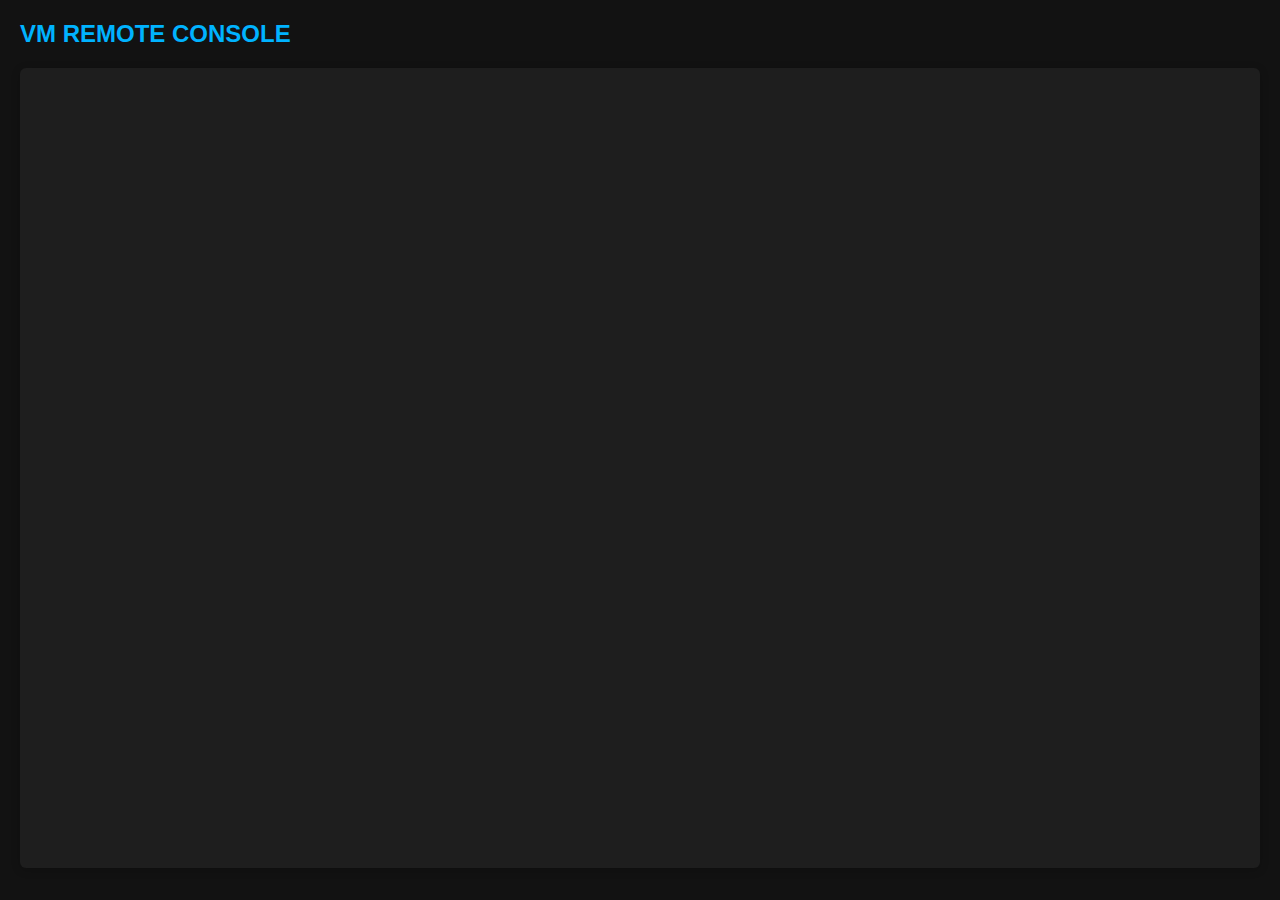
<file: widgets/settings/index.html>
<!DOCTYPE html>
<html lang="en">
<head>
    <meta charset="UTF-8">
    <meta name="viewport" content="width=device-width, initial-scale=1.0">
    <title>SLT GEAR ONE - VM REMOTE CONSOLE</title>
    <style>
        :root {
            --primary-bg: #121212;
            --secondary-bg: #1e1e1e;
            --tertiary-bg: #2d2d2d;
            --text-color: #f0f0f0;
            --primary-color: #00b3ff;
            --primary-color-glow: #00b3ff80;
        }

        * {
            margin: 0;
            padding: 0;
            box-sizing: border-box;
            font-family: 'Segoe UI', Tahoma, Geneva, Verdana, sans-serif;
        }

        body {
            background-color: var(--primary-bg);
            color: var(--text-color);
            padding: 20px;
            overflow: auto;
            height: 100vh;
        }

        .widget-container {
            display: flex;
            flex-direction: column;
            gap: 20px;
        }

        .widget-header {
            display: flex;
            justify-content: space-between;
            align-items: center;
        }

        .widget-title {
            font-size: 1.5rem;
            color: var(--primary-color);
        }

        .widget-content {
            display: flex;
            width: 100%;
            height: calc(100vh - 100px);  /* Adjust height to leave space for header */
        }

        .remote-console-frame {
            width: 100%;
            height: 100%;
            border: none;
            background: var(--secondary-bg);
            flex-direction: column;
            gap: 20px;
            background-color: var(--secondary-bg);
            padding: 20px;
            border-radius: 6px;
            box-shadow: 0 2px 10px rgba(0, 0, 0, 0.2);
        }

        .placeholder-text {
            text-align: center;
            padding: 40px;
        }

        .placeholder-icon {
            font-size: 3rem;
            color: var(--primary-color);
            margin-bottom: 20px;
        }
    </style>
</head>
<body>
    <div class="widget-container">
        <div class="widget-header">
            <h1 class="widget-title">VM REMOTE CONSOLE</h1>
        </div>
        <div class="widget-content">
            <iframe src="http://localhost:8080/" class="remote-console-frame" title="VM Remote Console"></iframe>
        </div>
    </div>
</body>
</html>
</file>
<file: css/style.css>
/* Global Styles */
:root {
    --primary-bg: #121212;
    --secondary-bg: #1e1e1e;
    --tertiary-bg: #2d2d2d;
    --text-color: #f0f0f0;
    --primary-color: #00b3ff;
    --primary-color-glow: #00b3ff80;
    --success-color: #00ff00;
    --warning-color: #ffaa00;
    --danger-color: #ff0055;
}

* {
    margin: 0;
    padding: 0;
    box-sizing: border-box;
}

body {
    font-family: 'Inter', 'Segoe UI', Tahoma, Geneva, Verdana, sans-serif;
    background-color: var(--primary-bg);
    color: var(--text-color);
    overflow: hidden;
    height: 100vh;
    width: 100vw;
    -webkit-overflow-scrolling: touch; /* Smooth scrolling on iOS */
}

/* Splash Screen */
#splash-screen {
    position: fixed;
    top: 0;
    left: 0;
    width: 100%;
    height: 100%;
    background: linear-gradient(135deg, #0a0a0a 0%, #1a1a2e 100%);
    display: flex;
    align-items: center;
    justify-content: center;
    z-index: 9999;
    backdrop-filter: blur(10px);
}

.splash-content {
    text-align: center;
    display: flex;
    flex-direction: column;
    gap: 40px;
    align-items: center;
}

.logo-container {
    display: flex;
    flex-direction: column;
    gap: 15px;
    align-items: center;
}

.splash-logo {
    font-size: 4rem;
    font-weight: 700;
    color: var(--primary-color);
    text-shadow: 0 0 20px var(--primary-color-glow);
    letter-spacing: 3px;
}

.splash-subtitle {
    font-size: 1.2rem;
    color: #888;
    letter-spacing: 2px;
}

.loading-container {
    width: 300px;
    padding: 20px;
    border-radius: 8px;
    background-color: rgba(30, 30, 30, 0.8);
    border: 1px solid var(--primary-color-glow);
}

.loading-bar {
    width: 100%;
    height: 8px;
    background-color: var(--tertiary-bg);
    border-radius: 4px;
    overflow: hidden;
    margin-bottom: 15px;
}

.progress {
    height: 100%;
    background: linear-gradient(90deg, var(--primary-color), #00ffff);
    width: 0%;
}

.loading-text {
    font-size: 0.9rem;
    color: #aaa;
}

.audio-wave {
    display: flex;
    gap: 6px;
    justify-content: center;
    align-items: flex-end;
    height: 40px;
}

.audio-wave span {
    width: 4px;
    height: 100%;
    background: linear-gradient(180deg, var(--primary-color), #00ffff);
    border-radius: 2px;
}

.splash-system-info {
    display: flex;
    gap: 20px;
    padding: 15px;
    border-radius: 8px;
    background-color: rgba(30, 30, 30, 0.8);
    border: 1px solid var(--primary-color-glow);
}

.system-stat {
    display: flex;
    align-items: center;
    gap: 8px;
    font-size: 0.9rem;
}

.system-stat i {
    color: var(--primary-color);
}

.stat-label {
    color: #aaa;
}

.stat-value {
    color: var(--primary-color);
    font-weight: 600;
}

.password-container {
    width: 300px;
    padding: 20px;
    border-radius: 8px;
    background-color: rgba(30, 30, 30, 0.8);
    border: 1px solid var(--primary-color-glow);
    display: flex;
    flex-direction: column;
    gap: 15px;
}

.password-container h3 {
    color: var(--primary-color);
    text-align: center;
    margin: 0;
}

/* Desktop */
#desktop {
    display: flex;
    flex-direction: column;
    height: 100vh;
    width: 100vw;
}

.desktop-header {
    display: flex;
    justify-content: space-between;
    align-items: center;
    padding: 15px 20px;
    background-color: var(--secondary-bg);
    border-bottom: 1px solid var(--primary-color-glow);
    z-index: 100;
}

.logo {
    font-size: 1.5rem;
    font-weight: 700;
    color: var(--primary-color);
    text-shadow: 0 0 10px var(--primary-color-glow);
}

.header-status {
    display: flex;
    gap: 20px;
    flex: 1;
    justify-content: center;
}

.status-indicator {
    display: flex;
    align-items: center;
    gap: 8px;
    padding: 5px 15px;
    background-color: var(--tertiary-bg);
    border-radius: 20px;
    font-size: 0.85rem;
    border: 1px solid #444;
}

.status-indicator.online {
    border-color: var(--success-color);
}

.status-indicator.online i {
    color: var(--success-color);
    animation: pulse 1.5s ease-in-out infinite;
}

.header-controls {
    display: flex;
    gap: 10px;
}

.btn {
    padding: 8px 16px;
    border: 1px solid var(--primary-color-glow);
    background-color: transparent;
    color: var(--primary-color);
    border-radius: 4px;
    cursor: pointer;
    font-size: 0.9rem;
    transition: all 0.3s ease;
    display: flex;
    align-items: center;
    gap: 6px;
}

.btn:hover {
    background-color: var(--primary-color-glow);
    box-shadow: 0 0 15px var(--primary-color-glow);
}

.btn-admin {
    color: var(--warning-color);
    border-color: var(--warning-color);
}

.btn-admin:hover {
    background-color: rgba(255, 170, 0, 0.2);
    box-shadow: 0 0 15px rgba(255, 170, 0, 0.5);
}

.btn-primary {
    background-color: var(--primary-color);
    color: var(--primary-bg);
    border: none;
}

.btn-primary:hover {
    background-color: #00ffff;
    box-shadow: 0 0 20px #00ffff;
}

/* Desktop Content */
.desktop-content {
    flex: 1;
    overflow: auto;
    padding: 20px;
    background-color: var(--primary-bg);
}

/* System Panel */
.system-panel {
    background-color: var(--secondary-bg);
    border: 1px solid var(--primary-color-glow);
    border-radius: 6px;
    margin-bottom: 20px;
    overflow: hidden;
}

.system-panel-header {
    display: flex;
    justify-content: space-between;
    align-items: center;
    padding: 15px 20px;
    background-color: var(--tertiary-bg);
    border-bottom: 1px solid var(--primary-color-glow);
    cursor: pointer;
}

.system-panel-header h2 {
    font-size: 1.2rem;
    display: flex;
    align-items: center;
    gap: 10px;
}

.system-panel-header i {
    color: var(--primary-color);
}

.system-panel-toggle {
    background: none;
    border: none;
    color: var(--primary-color);
    cursor: pointer;
    font-size: 1rem;
    transition: transform 0.3s ease;
}

.system-panel-content {
    padding: 20px;
}

.system-grid {
    display: grid;
    grid-template-columns: repeat(auto-fit, minmax(300px, 1fr));
    gap: 20px;
}

.system-card {
    background-color: var(--tertiary-bg);
    border: 1px solid #444;
    border-radius: 6px;
    overflow: hidden;
}

.system-card-header {
    padding: 12px 15px;
    background-color: rgba(0, 179, 255, 0.1);
    border-bottom: 1px solid var(--primary-color-glow);
    color: var(--primary-color);
    font-weight: 600;
    display: flex;
    align-items: center;
    gap: 8px;
}

.system-card-content {
    padding: 15px;
}

.system-info-row {
    display: flex;
    justify-content: space-between;
    align-items: center;
    padding: 8px 0;
    border-bottom: 1px solid #333;
}

.system-info-row:last-child {
    border-bottom: none;
}

.info-label {
    color: #aaa;
    font-size: 0.9rem;
}

.info-value {
    color: var(--primary-color);
    font-weight: 600;
}

.progress-bar {
    display: flex;
    align-items: center;
    gap: 8px;
    width: 150px;
}

.progress-fill {
    flex: 1;
    height: 6px;
    background: linear-gradient(90deg, var(--primary-color), #00ffff);
    border-radius: 3px;
}

.progress-bar span {
    font-size: 0.85rem;
    color: var(--primary-color);
    min-width: 35px;
}

/* Widget Container */
.widget-container {
    display: grid;
    grid-template-columns: repeat(auto-fill, minmax(200px, 1fr));
    gap: 15px;
    margin-top: 20px;
}

.widget-tile {
    background-color: var(--secondary-bg);
    border: 1px solid var(--primary-color-glow);
    border-radius: 6px;
    padding: 15px;
    cursor: pointer;
    transition: all 0.3s ease;
    text-align: center;
    display: flex;
    flex-direction: column;
    align-items: center;
    gap: 10px;
}

.widget-tile:hover {
    background-color: var(--tertiary-bg);
    box-shadow: 0 0 20px var(--primary-color-glow);
    transform: translateY(-3px);
}

.widget-icon {
    font-size: 2.5rem;
}

.widget-title {
    font-size: 1rem;
    font-weight: 600;
    color: var(--primary-color);
}

/* Windows */
.window {
    position: fixed;
    min-width: 400px;
    min-height: 300px;
    background-color: var(--secondary-bg);
    border: 1px solid var(--primary-color-glow);
    border-radius: 6px;
    display: flex;
    flex-direction: column;
    box-shadow: 0 0 30px rgba(0, 179, 255, 0.3);
    z-index: 500;
}

.window-header {
    display: flex;
    justify-content: space-between;
    align-items: center;
    padding: 10px 15px;
    background-color: var(--tertiary-bg);
    border-bottom: 1px solid var(--primary-color-glow);
    cursor: move;
    user-select: none;
}

.window-title {
    color: var(--primary-color);
    font-weight: 600;
}

.window-controls {
    display: flex;
    gap: 8px;
}

.window-controls button {
    width: 28px;
    height: 28px;
    background-color: transparent;
    border: 1px solid #444;
    color: var(--primary-color);
    border-radius: 3px;
    cursor: pointer;
    font-size: 0.8rem;
    transition: all 0.2s ease;
}

.window-controls button:hover {
    background-color: var(--primary-color-glow);
    border-color: var(--primary-color);
}

.window-content {
    flex: 1;
    overflow: auto;
    position: relative;
}

.window-content iframe {
    width: 100%;
    height: 100%;
    border: none;
    background-color: var(--primary-bg);
}

.window-resize-handle {
    position: absolute;
    bottom: 0;
    right: 0;
    width: 15px;
    height: 15px;
    cursor: se-resize;
    background: linear-gradient(135deg, transparent 0%, var(--primary-color) 100%);
    border-radius: 0 0 6px 0;
}

/* Minimized Windows Bar */
#minimized-bar {
    position: fixed;
    bottom: 0;
    left: 0;
    right: 0;
    height: 50px;
    background-color: var(--secondary-bg);
    border-top: 1px solid var(--primary-color-glow);
    display: flex;
    align-items: center;
    gap: 10px;
    padding: 0 10px;
    z-index: 400;
}

.minimized-window {
    padding: 8px 15px;
    background-color: var(--tertiary-bg);
    border: 1px solid var(--primary-color-glow);
    border-radius: 4px;
    color: var(--primary-color);
    cursor: pointer;
    transition: all 0.2s ease;
    font-size: 0.9rem;
}

.minimized-window:hover {
    background-color: var(--primary-color-glow);
}

/* Modal */
.modal {
    display: none;
    position: fixed;
    top: 0;
    left: 0;
    width: 100%;
    height: 100%;
    background-color: rgba(0, 0, 0, 0.7);
    z-index: 2000;
    align-items: center;
    justify-content: center;
}

.modal.active {
    display: flex;
}

.modal-content {
    background-color: var(--secondary-bg);
    border: 1px solid var(--primary-color-glow);
    border-radius: 6px;
    width: 90%;
    max-width: 600px;
    max-height: 80vh;
    overflow: auto;
    box-shadow: 0 0 50px var(--primary-color-glow);
}

.modal-header {
    display: flex;
    justify-content: space-between;
    align-items: center;
    padding: 20px;
    background-color: var(--tertiary-bg);
    border-bottom: 1px solid var(--primary-color-glow);
}

.modal-header h2 {
    color: var(--primary-color);
}

.modal-close {
    background: none;
    border: none;
    color: var(--primary-color);
    font-size: 1.5rem;
    cursor: pointer;
    transition: all 0.2s ease;
}

.modal-close:hover {
    transform: rotate(90deg);
}

.modal-body {
    padding: 20px;
}

/* Forms */
.form-group {
    margin-bottom: 15px;
    display: flex;
    flex-direction: column;
    gap: 8px;
}

.form-group label {
    color: var(--text-color);
    font-weight: 500;
}

.form-group input,
.form-group select {
    padding: 10px;
    background-color: var(--tertiary-bg);
    border: 1px solid #444;
    color: var(--text-color);
    border-radius: 4px;
    font-size: 1rem;
    transition: all 0.2s ease;
}

.form-group input:focus,
.form-group select:focus {
    outline: none;
    border-color: var(--primary-color);
    box-shadow: 0 0 10px var(--primary-color-glow);
}

.error-text {
    color: var(--danger-color);
    font-size: 0.9rem;
    margin-top: 5px;
}

/* Admin Panel */
.admin-login,
.admin-panel {
    display: flex;
    flex-direction: column;
    gap: 15px;
}

.admin-login h3,
.admin-panel h3 {
    color: var(--primary-color);
    margin-bottom: 10px;
}

.widget-config-container {
    display: flex;
    flex-direction: column;
    gap: 15px;
    margin-bottom: 20px;
}

.widget-config-item {
    background-color: var(--tertiary-bg);
    padding: 15px;
    border: 1px solid #444;
    border-radius: 4px;
    display: flex;
    justify-content: space-between;
    align-items: center;
}

.widget-config-item-name {
    color: var(--text-color);
    font-weight: 500;
}

.widget-config-buttons {
    display: flex;
    gap: 8px;
}

.widget-config-buttons button {
    padding: 6px 12px;
    background-color: var(--tertiary-bg);
    border: 1px solid #444;
    color: var(--primary-color);
    border-radius: 3px;
    cursor: pointer;
    font-size: 0.85rem;
    transition: all 0.2s ease;
}

.widget-config-buttons button:hover {
    border-color: var(--primary-color);
    box-shadow: 0 0 10px var(--primary-color-glow);
}

/* Glass Effect */
.glass {
    background-color: rgba(30, 30, 30, 0.7);
    backdrop-filter: blur(10px);
    -webkit-backdrop-filter: blur(10px);
}

/* Utilities */
.glow-on-hover:hover {
    text-shadow: 0 0 30px var(--primary-color);
}

.interactive {
    transition: all 0.3s ease;
}

.interactive:hover {
    transform: scale(1.05);
}

/* Responsive */
@media (max-width: 768px) {
    /* Splash Screen Mobile */
    .splash-content {
        gap: 20px;
        padding: 20px;
    }

    .splash-logo {
        font-size: 2.5rem;
    }

    .loading-container,
    .password-container {
        width: 90%;
        max-width: 350px;
    }

    .splash-system-info {
        width: 90%;
        max-width: 350px;
        flex-direction: column;
        gap: 10px;
    }

    .system-stat {
        justify-content: center;
        text-align: center;
    }

    /* Desktop Header Mobile */
    .desktop-header {
        flex-wrap: wrap;
        padding: 10px 15px;
        gap: 10px;
    }

    .logo {
        font-size: 1.2rem;
        order: 1;
    }

    .header-status {
        order: 3;
        width: 100%;
        justify-content: center;
        flex-wrap: wrap;
        gap: 15px;
    }

    .header-controls {
        order: 2;
    }

    /* Widget Container Mobile */
    .widget-container {
        grid-template-columns: repeat(auto-fill, minmax(140px, 1fr));
        gap: 10px;
        padding: 0 10px;
    }

    .widget-tile {
        padding: 15px 10px;
    }

    .widget-icon {
        font-size: 1.8rem;
    }

    .widget-title {
        font-size: 0.8rem;
    }

    /* Windows Mobile */
    .window {
        min-width: 90vw;
        min-height: 60vh;
        max-width: 95vw;
        max-height: 80vh;
        position: fixed;
        top: 50%;
        left: 50%;
        transform: translate(-50%, -50%);
    }

    .window-header {
        padding: 12px 15px;
        cursor: default; /* Disable dragging on mobile */
    }

    .window-controls button {
        width: 32px;
        height: 32px;
        font-size: 1rem;
    }

    /* Modal Mobile */
    .modal-content {
        width: 95%;
        max-width: none;
        margin: 20px;
        max-height: 90vh;
    }

    .modal-header {
        padding: 15px 20px;
    }

    .modal-body {
        padding: 15px 20px;
    }

    /* Buttons Mobile - Touch Friendly */
    .btn {
        padding: 12px 20px;
        font-size: 1rem;
        min-height: 44px;
        min-width: 44px;
    }

    .btn-primary {
        padding: 12px 24px;
    }

    /* Form Elements Mobile */
    .form-group input,
    .form-group select {
        padding: 12px;
        font-size: 16px; /* Prevents zoom on iOS */
        min-height: 44px;
    }

    /* System Panel Mobile */
    .system-panel-content {
        padding: 15px;
    }

    .system-grid {
        grid-template-columns: 1fr;
        gap: 15px;
    }

    .system-card {
        padding: 15px;
    }

    /* Progress Bars Mobile */
    .progress-bar {
        height: 6px;
    }

    /* Status Indicators Mobile */
    .status-indicator {
        font-size: 0.8rem;
    }
}

@media (max-width: 480px) {
    /* Extra Small Screens */
    .splash-logo {
        font-size: 2rem;
    }

    .splash-subtitle {
        font-size: 1rem;
    }

    .loading-container,
    .password-container,
    .splash-system-info {
        width: 95%;
    }

    .desktop-header {
        padding: 8px 12px;
    }

    .logo {
        font-size: 1.1rem;
    }

    .widget-container {
        grid-template-columns: repeat(auto-fill, minmax(120px, 1fr));
        gap: 8px;
    }

    .window {
        min-width: 95vw;
        min-height: 70vh;
    }

    .modal-content {
        width: 98%;
        margin: 10px;
    }
}

/* Touch Device Optimizations */
@media (hover: none) and (pointer: coarse) {
    /* Touch devices - remove hover effects */
    .btn:hover,
    .btn-admin:hover,
    .btn-primary:hover {
        background-color: initial;
        box-shadow: none;
    }

    .window-controls button:hover {
        background-color: transparent;
        border-color: #444;
    }

    .modal-close:hover {
        transform: none;
    }

    /* Touch feedback for interactive elements */
    .interactive,
    .widget-tile,
    .system-stat {
        transition: transform 0.1s ease;
    }

    .interactive:active,
    .widget-tile:active,
    .system-stat:active {
        transform: scale(0.98);
    }
}

/* Prevent text selection on mobile for better UX */
@media (max-width: 768px) {
    .desktop-header,
    .window-header,
    .modal-header {
        -webkit-user-select: none;
        -moz-user-select: none;
        -ms-user-select: none;
        user-select: none;
    }
}
</file>
<file: css/animations.css>
/* Fade In Animation */
@keyframes fadeIn {
    from {
        opacity: 0;
    }
    to {
        opacity: 1;
    }
}

.fade-in {
    animation: fadeIn 0.5s ease-in-out;
}

/* Slide Up Animation */
@keyframes slideUp {
    from {
        opacity: 0;
        transform: translateY(30px);
    }
    to {
        opacity: 1;
        transform: translateY(0);
    }
}

.slide-up {
    animation: slideUp 0.6s ease-out;
}

/* Loading Bar Animation */
@keyframes loadingProgress {
    0% {
        width: 0%;
    }
    50% {
        width: 70%;
    }
    100% {
        width: 100%;
    }
}

.progress {
    animation: loadingProgress 3s ease-in-out forwards;
}

/* Audio Wave Animation */
@keyframes audioWave {
    0%, 100% {
        height: 100%;
    }
    50% {
        height: 40%;
    }
}

.audio-wave span:nth-child(1) {
    animation: audioWave 0.6s ease-in-out infinite;
}

.audio-wave span:nth-child(2) {
    animation: audioWave 0.6s ease-in-out infinite 0.1s;
}

.audio-wave span:nth-child(3) {
    animation: audioWave 0.6s ease-in-out infinite 0.2s;
}

.audio-wave span:nth-child(4) {
    animation: audioWave 0.6s ease-in-out infinite 0.1s;
}

.audio-wave span:nth-child(5) {
    animation: audioWave 0.6s ease-in-out infinite 0s;
}

/* Pulse Animation */
@keyframes pulse {
    0%, 100% {
        opacity: 1;
    }
    50% {
        opacity: 0.5;
    }
}

/* Smooth Transition */
@keyframes smoothTransition {
    from {
        opacity: 0;
    }
    to {
        opacity: 1;
    }
}

.smooth-transition {
    animation: smoothTransition 0.8s ease-in-out;
}

/* Glow Animation */
@keyframes glow {
    0%, 100% {
        box-shadow: 0 0 15px var(--primary-color-glow);
    }
    50% {
        box-shadow: 0 0 25px var(--primary-color-glow);
    }
}

/* Window Pop In */
@keyframes windowPopIn {
    from {
        opacity: 0;
        transform: scale(0.9);
    }
    to {
        opacity: 1;
        transform: scale(1);
    }
}

.window {
    animation: windowPopIn 0.3s ease-out;
}

/* Button Hover Glow */
@keyframes buttonHoverGlow {
    0% {
        box-shadow: 0 0 5px var(--primary-color-glow);
    }
    50% {
        box-shadow: 0 0 20px var(--primary-color-glow);
    }
    100% {
        box-shadow: 0 0 5px var(--primary-color-glow);
    }
}

.btn:hover {
    animation: buttonHoverGlow 1s ease-in-out infinite;
}

/* Modal Fade In */
@keyframes modalFadeIn {
    from {
        opacity: 0;
    }
    to {
        opacity: 1;
    }
}

.modal.active {
    animation: modalFadeIn 0.3s ease-out;
}

/* Minimize Animation */
@keyframes minimizeToBar {
    0% {
        opacity: 1;
        transform: translate(0, 0) scale(1);
    }
    100% {
        opacity: 0;
        transform: translate(-100px, 100px) scale(0.1);
    }
}

.window.minimizing {
    animation: minimizeToBar 0.4s ease-in forwards;
}
</file>
<file: widgets/equalizer/styles.css>
:root {
    --primary-color: #00ff00;
    --primary-dark: #00cc00;
    --bg-color: #0a0a0a;
    --bg-secondary: #1a1a1a;
    --text-color: #ffffff;
    --text-secondary: #cccccc;
    --success-color: #00ff00;
    --warning-color: #ffff00;
    --error-color: #ff0000;
    --primary-button: #007bff;
    --primary-button-hover: #0056b3;
    --card-bg: rgba(26, 26, 26, 0.8);
    --border-color: rgba(255, 255, 255, 0.1);
}

* {
    margin: 0;
    padding: 0;
    box-sizing: border-box;
}

body {
    font-family: 'Segoe UI', Tahoma, Geneva, Verdana, sans-serif;
    background: linear-gradient(135deg, var(--bg-color), var(--bg-secondary));
    color: var(--text-color);
    min-height: 100vh;
    overflow: hidden;
}

/* Splash Screen */
.splash-screen {
    position: fixed;
    top: 0;
    left: 0;
    width: 100vw;
    height: 100vh;
    background: linear-gradient(135deg, var(--bg-color), var(--bg-secondary));
    display: flex;
    justify-content: center;
    align-items: center;
    z-index: 1000;
    transition: opacity 0.5s ease;
}

.splash-content {
    text-align: center;
}

.splash-content h1 {
    font-size: 4rem;
    margin-bottom: 0.5rem;
    background: linear-gradient(45deg, var(--primary-color), var(--primary-dark));
    -webkit-background-clip: text;
    -webkit-text-fill-color: transparent;
    text-shadow: 0 0 20px rgba(0, 255, 0, 0.3);
}

.splash-content h2 {
    font-size: 2rem;
    color: var(--text-secondary);
    margin-bottom: 2rem;
}

.loading-spinner {
    width: 50px;
    height: 50px;
    border: 3px solid var(--border-color);
    border-top-color: var(--primary-color);
    border-radius: 50%;
    margin: 2rem auto;
    animation: spin 1s linear infinite;
}

.init-message {
    color: var(--text-secondary);
    font-size: 1.1rem;
}

/* Main Content */
.main-content {
    display: none;
    flex-direction: column;
    height: 100vh;
    padding: 1rem;
    gap: 1rem;
}

/* Header */
.header {
    display: flex;
    justify-content: space-between;
    align-items: center;
    padding: 1rem;
    background: var(--card-bg);
    border-radius: 10px;
    backdrop-filter: blur(10px);
    border: 1px solid var(--border-color);
}

.title {
    text-align: left;
}

.title h1 {
    font-size: 2rem;
    background: linear-gradient(45deg, var(--primary-color), var(--primary-dark));
    -webkit-background-clip: text;
    -webkit-text-fill-color: transparent;
    margin-bottom: 0.25rem;
}

.title h2 {
    font-size: 1rem;
    color: var(--text-secondary);
}

.controls {
    display: flex;
    gap: 1.5rem;
    align-items: center;
    flex-wrap: wrap;
    justify-content: center;
}

.input-group {
    display: flex;
    flex-direction: column;
    gap: 0.5rem;
}

.input-group label {
    font-size: 0.9rem;
    color: var(--text-secondary);
}

.input-group select,
.input-group input {
    padding: 0.5rem;
    background: var(--bg-color);
    border: 1px solid var(--border-color);
    border-radius: 5px;
    color: var(--text-color);
    font-size: 0.9rem;
}

.input-group input[type="color"] {
    width: 40px;
    height: 40px;
    padding: 0;
    border: none;
    border-radius: 5px;
    cursor: pointer;
}

.monitoring-controls {
    display: flex;
    gap: 1rem;
}

/* Main Visualization */
.main-visualization {
    flex: 1;
    background: var(--card-bg);
    border-radius: 10px;
    backdrop-filter: blur(10px);
    border: 1px solid var(--border-color);
    overflow: hidden;
    position: relative;
}

.spectrum-container {
    width: 100%;
    height: 100%;
    position: relative;
    display: flex;
}

#spectrumCanvas {
    flex: 1;
    height: 100%;
    display: block;
    position: relative;
}

/* dB Scale */
.db-scale {
    width: 50px;
    height: 100%;
    display: flex;
    flex-direction: column;
    justify-content: space-between;
    padding: 40px 0;
    background: rgba(0, 0, 0, 0.5);
    position: relative;
    z-index: 2;
}

.db-scale-left {
    padding-right: 10px;
    text-align: right;
}

.db-scale-right {
    padding-left: 10px;
    text-align: left;
}

.db-label {
    font-size: 0.8rem;
    color: var(--text-secondary);
}

/* Info Panel */
.info-panel {
    display: flex;
    justify-content: space-between;
    gap: 1rem;
    padding: 1rem;
    background: var(--card-bg);
    border-radius: 10px;
    backdrop-filter: blur(10px);
    border: 1px solid var(--border-color);
}

.device-info {
    display: flex;
    gap: 2rem;
}

.info-item {
    display: flex;
    align-items: center;
    gap: 0.5rem;
    color: var(--text-secondary);
}

.info-item i {
    color: var(--primary-color);
}

.frequency-bands {
    display: flex;
    gap: 1rem;
    align-items: center;
}

.band {
    display: flex;
    flex-direction: column;
    align-items: center;
    gap: 0.25rem;
    min-width: 60px;
}

.band .meter-bar {
    width: 100%;
    height: 4px;
    background: var(--primary-color);
    border-radius: 2px;
    transition: width 0.1s ease;
}

/* Status Bar */
.status-bar {
    display: flex;
    justify-content: space-between;
    align-items: center;
    padding: 0.5rem 1rem;
    background: var(--card-bg);
    border-radius: 10px;
    backdrop-filter: blur(10px);
    border: 1px solid var(--border-color);
}

.status {
    display: flex;
    align-items: center;
    gap: 0.5rem;
}

.status-indicator {
    width: 10px;
    height: 10px;
    border-radius: 50%;
    background: var(--warning-color);
}

.status-indicator.success { background: var(--success-color); }
.status-indicator.error { background: var(--error-color); }
.status-indicator.warning { background: var(--warning-color); }
.status-indicator.ready { background: var(--text-secondary); }

.uptime {
    display: flex;
    align-items: center;
    gap: 0.5rem;
    color: var(--text-secondary);
}

/* Buttons */
.btn {
    padding: 0.5rem 1rem;
    border: none;
    border-radius: 5px;
    color: var(--text-color);
    font-size: 0.9rem;
    cursor: pointer;
    display: flex;
    align-items: center;
    gap: 0.5rem;
    transition: all 0.3s ease;
}

.btn:hover {
    transform: translateY(-2px);
    box-shadow: 0 5px 15px rgba(0, 0, 0, 0.3);
}

.btn:active {
    transform: translateY(0);
}

.btn:disabled {
    opacity: 0.5;
    cursor: not-allowed;
    transform: none;
    box-shadow: none;
}

.btn-success {
    background: var(--success-color);
    color: var(--bg-color);
}

.btn-danger {
    background: var(--error-color);
    color: var(--bg-color);
}

.btn-primary {
    background: var(--primary-button);
    color: var(--text-color);
}

.btn-primary:hover {
    background: var(--primary-button-hover);
}

/* Animations */
@keyframes spin {
    to { transform: rotate(360deg); }
}

/* Responsive Design */
@media (max-width: 1200px) {
    .controls {
        flex-wrap: wrap;
    }
    
    .device-info {
        flex-wrap: wrap;
    }
}

@media (max-width: 768px) {
    .header {
        flex-direction: column;
        gap: 1rem;
    }
    
    .controls {
        width: 100%;
        justify-content: center;
    }
    
    .monitoring-controls {
        width: 100%;
        justify-content: center;
    }
    
    .info-panel {
        flex-direction: column;
    }
    
    .device-info {
        justify-content: center;
    }
    
    .frequency-bands {
        overflow-x: auto;
        padding: 0.5rem 0;
    }
}
</file>
<file: widgets/mixer/styles.css>
:root {
    --bg-color: #0a0c14;
    --panel-bg: #080808;
    --panel-gradient: linear-gradient(145deg, #0f0f0f 0%, #060606 100%);
    --panel-highlight: linear-gradient(145deg, #131313 0%, #0a0a0a 100%);
    --primary: #00e5ff;
    --secondary: #9054FF;
    --accent: #ff3c7e;
    --accent-rgb: 255, 60, 126;
    --gold: #FFD700;
    --silver: #C0C0C0;
    --platinum: #E5E4E2;
    --gold-gradient: linear-gradient(145deg, #FFD700 0%, #B8860B 100%);
    --text: #ffffff;
    --text-secondary: rgba(255, 255, 255, 0.8);
    --text-dim: rgba(255, 255, 255, 0.6);
    --slider-bg: #2a2e42;
    --meter-bg: #050505;
    --meter-color: #00e5ff;
    --meter-peak: #ff3c7e;
    --meter-ticks: rgba(255, 255, 255, 0.15);
    --border-light: rgba(255, 255, 255, 0.07);
    --background: #000000;
    --background-gradient: radial-gradient(circle at top right, #101010, #000000 70%);
    --knob-color: #7b68ee;
    --error: #ff3c7e;
    --success: #2ecc71;
    --info: #00e5ff;
    --channel-shadow: 0 15px 35px rgba(0, 0, 0, 0.8),
                     0 10px 15px rgba(0, 0, 0, 0.6);
    --button-gradient: linear-gradient(145deg, rgba(25, 25, 25, 0.9) 0%, rgba(10, 10, 10, 0.95) 100%);
    --button-hover: linear-gradient(145deg, rgba(30, 30, 30, 0.9) 0%, rgba(15, 15, 15, 0.95) 100%);
    --premium-glow: 0 0 20px rgba(0, 229, 255, 0.4);
}

* {
    margin: 0;
    padding: 0;
    box-sizing: border-box;
}

body {
    background: var(--background);
    background: var(--background-gradient);
    margin: 0;
    padding: 0;
    font-family: 'Inter', sans-serif;
    color: var(--text);
    height: 100vh;
    overflow: hidden;
    width: 100%;
    overscroll-behavior: none; /* Prevent elastic scrolling */
    -webkit-overflow-scrolling: touch; /* Smooth scrolling on iOS */
    position: fixed; /* Prevent mobile browser chrome from appearing/disappearing */
    background-attachment: fixed;
}

/* Add subtle texture to background */
body:before {
    content: '';
    position: fixed;
    top: 0;
    left: 0;
    width: 100%;
    height: 100%;
    background-image: url("[data-uri]");
    opacity: 0.02;
    pointer-events: none;
}

.mixer-container {
    max-width: 1600px;
    width: 100%;
    height: 100vh;
    margin: 0 auto;
    padding: 20px;
    display: flex;
    flex-direction: column;
    position: relative;
    box-sizing: border-box;
    overflow: hidden;
    background: rgba(8, 8, 8, 0.7);
    backdrop-filter: blur(20px);
    -webkit-backdrop-filter: blur(20px);
    box-shadow: 0 25px 50px rgba(0, 0, 0, 0.8);
}

/* Add gold accent line at the top of the mixer */
.mixer-container:before {
    content: '';
    position: absolute;
    top: 0;
    left: 0;
    right: 0;
    height: 1px;
    background: var(--gold-gradient);
    opacity: 0.7;
}

/* Add subtle corners to the mixer container */
.mixer-container:after {
    content: '';
    position: absolute;
    top: 8px;
    left: 8px;
    width: 15px;
    height: 15px;
    border-top: 1px solid var(--gold);
    border-left: 1px solid var(--gold);
    opacity: 0.3;
}

h1 {
    font-size: 2.2em;
    font-weight: 600;
    margin-bottom: 20px;
    color: var(--text);
    text-shadow: 0 0 15px rgba(0, 229, 255, 0.4);
    text-align: center;
    letter-spacing: 2px;
    position: relative;
    font-family: 'Inter', sans-serif;
    text-transform: uppercase;
}

/* Add gold accent under the title */
h1:after {
    content: '';
    position: absolute;
    bottom: -10px;
    left: 50%;
    transform: translateX(-50%);
    width: 80px;
    height: 2px;
    background: var(--gold-gradient);
    border-radius: 2px;
}

.status-bar {
    display: flex;
    gap: 12px;
    flex-wrap: wrap;
    justify-content: center;
    margin-bottom: 10px;
}

.status-pill {
    display: flex;
    align-items: center;
    gap: 8px;
    padding: 6px 14px;
    border-radius: 999px;
    font-size: 0.85em;
    text-transform: uppercase;
    letter-spacing: 0.05em;
    background: rgba(255, 255, 255, 0.04);
    border: 1px solid rgba(255, 255, 255, 0.08);
    color: var(--text-secondary);
}

.status-pill .status-dot {
    width: 8px;
    height: 8px;
    border-radius: 50%;
    background: rgba(255, 255, 255, 0.5);
    display: inline-block;
}

.status-pill .status-dot.pulse {
    animation: pulse 1.8s infinite;
}

.status-pill.offline {
    color: rgba(255, 255, 255, 0.7);
}

.status-pill.offline .status-dot {
    background: #ff7575;
    box-shadow: 0 0 8px rgba(255, 117, 117, 0.5);
}

.status-pill.online {
    color: #4fffb0;
}

.status-pill.online .status-dot {
    background: #4fffb0;
    box-shadow: 0 0 8px rgba(79, 255, 176, 0.7);
}

.status-pill.learning {
    color: #ffd479;
}

.status-pill.learning .status-dot {
    background: #ffd479;
    box-shadow: 0 0 8px rgba(255, 212, 121, 0.7);
}

.status-pill.hint {
    opacity: 0.8;
}

.midi-device-selector {
    display: flex;
    align-items: center;
    gap: 8px;
    background: rgba(255, 255, 255, 0.04);
    border: 1px solid rgba(255, 255, 255, 0.08);
    border-radius: 999px;
    padding: 5px 12px;
    font-size: 0.8em;
}

.midi-device-selector label {
    text-transform: uppercase;
    letter-spacing: 0.05em;
    color: var(--text-secondary);
}

.midi-device-selector select {
    background: transparent;
    border: none;
    color: var(--text);
    font-size: 0.95em;
    font-family: inherit;
    outline: none;
    min-width: 160px;
}

.midi-device-selector select option {
    background: #0b0b0b;
    color: var(--text);
}

.channels-container {
    display: flex;
    flex-wrap: nowrap;
    overflow-x: auto;
    overflow-y: hidden;
    gap: 15px;
    padding: 20px 0;
    margin-bottom: 20px;
    flex: 1;
    min-height: 0;
    margin-right: 100px;
}

.channels-container::-webkit-scrollbar {
    height: 8px;
}

.channels-container::-webkit-scrollbar-track {
    background: rgba(0, 0, 0, 0.2);
    border-radius: 4px;
}

.channels-container::-webkit-scrollbar-thumb {
    background: rgba(0, 229, 255, 0.5);
    border-radius: 4px;
}

.channels-container::-webkit-scrollbar-thumb:hover {
    background: var(--primary);
}

.channel {
    flex: 0 0 250px;
    background: var(--panel-gradient);
    border-radius: 16px;
    padding: 18px;
    display: flex;
    flex-direction: column;
    box-shadow: var(--channel-shadow);
    border: 1px solid var(--border-light);
    transition: all 0.3s cubic-bezier(0.25, 0.8, 0.25, 1);
    max-height: 100%;
    overflow-y: auto;
    position: relative;
    z-index: 5;
}

/* Add premium brushed metal effect to channel */
.channel:before {
    content: '';
    position: absolute;
    top: 0;
    left: 0;
    right: 0;
    bottom: 0;
    border-radius: 16px;
    background-image: 
        repeating-linear-gradient(
            45deg, 
            rgba(255, 255, 255, 0.015) 0px, 
            rgba(255, 255, 255, 0.015) 1px,
            rgba(0, 0, 0, 0.01) 1px, 
            rgba(0, 0, 0, 0.01) 2px
        );
    pointer-events: none;
    z-index: -1;
}

/* Add subtle light reflection to top of channel */
.channel:after {
    content: '';
    position: absolute;
    top: 0;
    left: 10%;
    right: 10%;
    height: 1px;
    background: linear-gradient(90deg, transparent, rgba(255, 255, 255, 0.1), transparent);
    border-radius: 16px 16px 0 0;
    pointer-events: none;
}

.channel:hover {
    box-shadow: 0 20px 40px rgba(0, 0, 0, 0.7),
                0 15px 20px rgba(0, 0, 0, 0.5),
                0 1px 2px rgba(255, 255, 255, 0.05) inset;
    transform: translateY(-3px);
    border-color: rgba(0, 229, 255, 0.3);
}

.channel-content {
    display: flex;
    flex-direction: row;
    height: 100%;
    margin-top: 15px;
}

.channel-controls {
    flex: 1;
    margin-left: 18px;
}

.channel .vu-meter-container {
    height: auto;
    width: 30px;
    margin-bottom: 0;
    display: flex;
    flex-direction: column;
    gap: 0;
    flex-shrink: 0;
    margin-right: 5px;
    align-self: stretch;
    position: relative;
}

.channel .vu-meter {
    width: 100%;
    height: 100%;
    background-color: var(--meter-bg);
    border-radius: 10px;
    position: relative;
    overflow: hidden;
    box-shadow: inset 0 2px 10px rgba(0, 0, 0, 0.5), 
                0 0 2px rgba(255, 255, 255, 0.05);
    min-height: 200px;
    border: 1px solid rgba(0, 0, 0, 0.5);
}

/* Add premium meter housing effect */
.channel .vu-meter:before {
    content: '';
    position: absolute;
    left: 0;
    right: 0;
    top: 10%;
    bottom: 10%;
    display: flex;
    flex-direction: column;
    justify-content: space-between;
    pointer-events: none;
    z-index: 5;
}

.channel .vu-meter-fill {
    position: absolute;
    bottom: 0;
    left: 0;
    width: 100%;
    background: linear-gradient(to top, 
        #FFEA00 0%, 
        #FFEA00 70%, 
        #FFC700 100%);
    border-radius: 6px;
    box-shadow: 0 0 20px rgba(255, 234, 0, 0.4);
    transition: height 0.015s linear;
    will-change: height;
    transform: translateZ(0);
}

/* Add realistic meter fill sheen */
.channel .vu-meter-fill:after {
    content: '';
    position: absolute;
    top: 0;
    left: 0;
    right: 0;
    bottom: 0;
    background: linear-gradient(to right, 
        rgba(255, 255, 255, 0) 0%,
        rgba(255, 255, 255, 0.1) 45%,
        rgba(255, 255, 255, 0.3) 50%,
        rgba(255, 255, 255, 0.1) 55%,
        rgba(255, 255, 255, 0) 100%
    );
    pointer-events: none;
}

.channel-header {
    display: flex;
    justify-content: space-between;
    align-items: center;
    margin-bottom: 15px;
    padding-bottom: 8px;
    border-bottom: 1px solid rgba(255, 255, 255, 0.05);
    position: relative;
}

/* Add premium embossed channel number in background */
.channel-name:before {
    content: attr(data-channel-number);
    position: absolute;
    font-size: 3em;
    right: 10px;
    top: 5px;
    color: rgba(255, 255, 255, 0.02);
    font-weight: 800;
    pointer-events: none;
    z-index: -1;
}

.channel-name {
    font-weight: 600;
    font-size: 1.1em;
    color: var(--text);
    margin-bottom: 3px;
    text-overflow: ellipsis;
    overflow: hidden;
    white-space: nowrap;
    text-shadow: 0 0 10px rgba(0, 229, 255, 0.5);
    position: relative;
}

.delete-channel {
    background: none;
    border: none;
    color: var(--error);
    cursor: pointer;
    font-size: 1.2em;
    opacity: 0.7;
    transition: all 0.2s ease;
    width: 30px;
    height: 30px;
    border-radius: 50%;
    display: flex;
    align-items: center;
    justify-content: center;
}

.delete-channel:hover {
    opacity: 1;
    background: rgba(255, 60, 126, 0.1);
}

.eq-control, .effect-control, .volume-control {
    margin-bottom: 10px;
    display: flex;
    flex-direction: column;
    align-items: center;
}

.midi-learn-controls {
    display: flex;
    flex-direction: column;
    align-items: center;
    gap: 6px;
    margin-top: 8px;
}

.midi-learn-btn {
    border: 1px solid rgba(255, 255, 255, 0.1);
    background: rgba(255, 255, 255, 0.05);
    color: var(--text);
    padding: 6px 12px;
    border-radius: 999px;
    font-size: 0.75em;
    text-transform: uppercase;
    letter-spacing: 0.05em;
    cursor: pointer;
    transition: all 0.2s ease;
}

.midi-learn-btn:hover {
    border-color: rgba(0, 229, 255, 0.6);
    box-shadow: 0 0 12px rgba(0, 229, 255, 0.2);
}

.midi-learn-btn.learning {
    border-color: #ffd479;
    color: #ffd479;
    box-shadow: 0 0 12px rgba(255, 212, 121, 0.4);
}

.midi-mapping-status {
    font-size: 0.7em;
    color: var(--text-secondary);
    text-transform: uppercase;
    letter-spacing: 0.05em;
}

.midi-mapping-status.mapped {
    color: #4fffb0;
}

.value-display {
    font-size: 0.75em;
    color: var(--text-secondary);
    margin-top: 4px;
    font-weight: 500;
}

.eq-section {
    margin-bottom: 16px;
    padding: 14px;
    background: rgba(0, 0, 0, 0.2);
    border-radius: 12px;
    flex-shrink: 0;
    border-left: 2px solid var(--secondary);
}

.effects-section {
    margin-bottom: 16px;
    padding: 14px;
    background: rgba(0, 0, 0, 0.2);
    border-radius: 12px;
    flex-shrink: 0;
    border-left: 2px solid var(--accent);
}

.volume-section {
    margin-bottom: 16px;
    padding: 14px;
    background: rgba(0, 0, 0, 0.2);
    border-radius: 12px;
    flex-shrink: 0;
    border-left: 2px solid var(--primary);
}

.section-header {
    font-size: 0.9em;
    font-weight: 600;
    color: var(--text);
    margin-bottom: 10px;
    letter-spacing: 0.5px;
    text-transform: uppercase;
}

.section-header span {
    position: relative;
    display: inline-block;
}

/* For non-toggle section headers */
.section-header:not(.toggle-section) span:after {
    content: '';
    position: absolute;
    bottom: -4px;
    left: 0;
    width: 100%;
    height: 2px;
    background: var(--accent);
    border-radius: 1px;
}

label {
    font-size: 0.75em;
    margin-bottom: 4px;
    color: var(--text-secondary);
    font-weight: 500;
}

input[type="range"] {
    -webkit-appearance: none;
    width: 100%;
    height: 6px;
    background: linear-gradient(to right, var(--meter-bg), var(--primary));
    border-radius: 6px;
    outline: none;
    border: none;
    margin: 10px 0;
    cursor: pointer;
    box-shadow: 0 0 8px rgba(0, 0, 0, 0.3) inset, 
                0 0 4px rgba(0, 229, 255, 0.2);
}

input[type="range"]::-webkit-slider-thumb {
    -webkit-appearance: none;
    width: 18px;
    height: 18px;
    background: var(--primary);
    border-radius: 50%;
    cursor: pointer;
    border: 2px solid rgba(255, 255, 255, 0.1);
    box-shadow: 0 0 15px rgba(0, 229, 255, 0.7);
    transition: all 0.2s ease;
}

input[type="range"]::-webkit-slider-thumb:hover {
    transform: scale(1.1);
    box-shadow: 0 0 20px rgba(0, 229, 255, 0.9);
    background: white;
}

.master-section {
    position: absolute;
    right: 25px;
    top: 90px;
    bottom: 95px;
    width: 80px;
    display: flex;
    flex-direction: column;
    background: var(--panel-gradient);
    border-radius: 16px;
    padding: 15px;
    box-shadow: 0 15px 35px rgba(0, 0, 0, 0.6),
                0 3px 10px rgba(0, 0, 0, 0.4),
                0 1px 1px rgba(255, 255, 255, 0.03) inset;
    border: 1px solid rgba(255, 255, 255, 0.05);
    z-index: 10;
}

.master-section .vu-meter-container {
    flex: 1;
    display: flex;
    flex-direction: row;
    gap: 12px;
    height: auto;
    margin-bottom: 0;
    min-height: 200px;
    justify-content: center;
}

.master-section .vu-meter {
    height: auto;
    width: 30px;
    position: relative;
    background-color: var(--meter-bg);
    border-radius: 10px;
    overflow: hidden;
    box-shadow: inset 0 2px 10px rgba(0, 0, 0, 0.5), 
                0 0 2px rgba(255, 255, 255, 0.05);
}

.master-section .vu-meter:before {
    content: '';
    position: absolute;
    top: 0;
    left: 0;
    right: 0;
    height: 30%;
    background: linear-gradient(to bottom, 
        rgba(255, 60, 126, 0.2) 0%,
        rgba(0, 0, 0, 0) 100%);
    z-index: 1;
    pointer-events: none;
}

.master-section .vu-meter-fill {
    position: absolute;
    bottom: 0;
    left: 0;
    width: 100%;
    background: linear-gradient(to top, 
        #FFEA00 0%, 
        #FFEA00 70%, 
        #FFC700 100%);
    box-shadow: 0 0 20px rgba(255, 234, 0, 0.4);
    transition: height 0.015s linear;
}

.vu-meter-label {
    position: absolute;
    bottom: 8px;
    left: 50%;
    transform: translateX(-50%);
    color: var(--text-dim);
    font-size: 0.7em;
    font-weight: 600;
    text-shadow: 0 1px 2px rgba(0, 0, 0, 0.8);
    z-index: 5;
}

.master-controls {
    display: flex;
    flex-direction: column;
    align-items: center;
    justify-content: center;
}

.master-controls label {
    margin-bottom: 12px;
    color: var(--primary);
    font-weight: 600;
    text-transform: uppercase;
    font-size: 0.8em;
    letter-spacing: 1px;
}

.master-controls input[type="range"] {
    writing-mode: bt-lr;
    -webkit-appearance: slider-vertical;
    height: 100px;
    margin: 0 auto;
}

.master-volume-display {
    margin-top: 10px;
    font-size: 0.8em;
    font-weight: 500;
    color: var(--text-secondary);
}

.controls-section {
    display: flex;
    justify-content: center;
    gap: 20px;
    margin-top: 30px;
    flex-wrap: wrap;
    flex-shrink: 0;
    padding: 15px;
    background: rgba(20, 24, 36, 0.7);
    border-radius: 16px;
}

button {
    background: linear-gradient(135deg, rgba(20, 25, 40, 0.7) 0%, rgba(10, 15, 25, 0.9) 100%);
    border: 1px solid rgba(0, 229, 255, 0.1);
    color: var(--text);
    padding: 10px 20px;
    border-radius: 8px;
    cursor: pointer;
    font-family: 'Inter', sans-serif;
    font-weight: 500;
    font-size: 0.9em;
    letter-spacing: 0.5px;
    transition: all 0.3s ease;
    position: relative;
    overflow: hidden;
    box-shadow: 0 4px 8px rgba(0, 0, 0, 0.4);
}

button:hover {
    background: linear-gradient(135deg, rgba(30, 35, 50, 0.7) 0%, rgba(20, 25, 35, 0.9) 100%);
    transform: translateY(-2px);
    box-shadow: 0 6px 15px rgba(0, 0, 0, 0.5), 0 0 10px rgba(0, 229, 255, 0.2);
    border-color: rgba(0, 229, 255, 0.4);
}

button:before {
    content: '';
    position: absolute;
    top: 0;
    left: -100%;
    width: 100%;
    height: 100%;
    background: linear-gradient(90deg, transparent, rgba(255, 255, 255, 0.2), transparent);
    transition: 0.5s;
}

button:hover:before {
    left: 100%;
}

.playback-controls {
    display: flex;
    align-items: center;
    margin-bottom: 15px;
    flex-wrap: wrap;
    gap: 5px;
}

.control-btn {
    background: linear-gradient(135deg, rgba(30, 36, 54, 0.7) 0%, rgba(20, 24, 36, 0.7) 100%);
    border: 1px solid rgba(255, 255, 255, 0.1);
    color: var(--primary);
    cursor: pointer;
    padding: 10px;
    border-radius: 50%;
    transition: all 0.3s cubic-bezier(0.25, 0.8, 0.25, 1);
    display: flex;
    align-items: center;
    justify-content: center;
    box-shadow: 0 3px 10px rgba(0, 0, 0, 0.2);
}

.control-btn:hover {
    background: var(--primary);
    color: var(--bg-color);
    transform: scale(1.1);
    box-shadow: 0 0 20px rgba(0, 229, 255, 0.3);
}

.control-btn svg {
    width: 22px;
    height: 22px;
    fill: currentColor;
}

.input-section {
    margin: 15px 0;
}

.input-type-select {
    width: 100%;
    padding: 10px;
    background: rgba(20, 24, 36, 0.7);
    color: var(--text);
    border: 1px solid rgba(255, 255, 255, 0.1);
    border-radius: 8px;
    margin-bottom: 10px;
    cursor: pointer;
    font-size: 0.8em;
    font-weight: 500;
    box-shadow: inset 0 1px 3px rgba(0, 0, 0, 0.3);
    transition: all 0.2s ease;
}

.input-type-select:focus {
    border-color: var(--primary);
    outline: none;
    box-shadow: 0 0 0 2px rgba(0, 229, 255, 0.2);
}

.input-source {
    width: 100%;
    padding: 6px;
    background: rgba(20, 24, 36, 0.7);
    border: 1px solid rgba(255, 255, 255, 0.1);
    color: var(--text);
    border-radius: 8px;
    font-size: 0.75em;
    margin-top: 5px;
}

/* Channel scrollbar styling */
.channel::-webkit-scrollbar {
    width: 6px;
}

.channel::-webkit-scrollbar-track {
    background: rgba(0, 0, 0, 0.2);
    border-radius: 3px;
}

.channel::-webkit-scrollbar-thumb {
    background: rgba(123, 104, 238, 0.5);
    border-radius: 3px;
}

.channel::-webkit-scrollbar-thumb:hover {
    background: var(--secondary);
}

/* Adjust styling for mobile view */
@media (max-width: 768px) {
    .mixer-container {
        padding: 15px;
    }
    
    .channel {
        flex: 0 0 280px;
        width: 280px;
    }
    
    .channel-content {
        flex-direction: column;
    }
    
    .channel .vu-meter-container {
        width: 100%;
        height: 40px;
        flex-direction: row;
        margin-bottom: 15px;
        margin-right: 0;
    }
    
    .channel .vu-meter {
        min-height: 0;
        height: 40px;
    }
    
    .channel-controls {
        margin-left: 0;
    }
    
    .master-section {
        position: relative;
        flex-direction: row;
        right: auto;
        top: auto;
        bottom: auto;
        width: auto;
        padding: 10px;
    }
    
    .master-section .vu-meter-container {
        max-width: none;
        flex-direction: row;
    }
    
    .master-section .vu-meter {
        width: auto;
        height: 100px;
    }
    
    .master-controls input[type="range"] {
        writing-mode: lr-tb;
        -webkit-appearance: none;
        height: 6px;
        width: 100%;
    }
    
    .channels-container {
        margin-right: 0;
    }
    
    .controls-section {
        gap: 10px;
    }
    
    button {
        padding: 8px 12px;
        font-size: 0.8em;
    }
    
    .channel-modal-content {
        width: 95%;
        margin: 5% auto;
    }
    
    .modal-body {
        padding: 15px;
    }
    
    input[type="range"] {
        height: 24px; /* Larger sliders for touch targets */
    }
    
    input[type="range"]::-webkit-slider-thumb {
        width: 24px;
        height: 24px;
    }
    
    .button-section button {
        padding: 12px; /* Larger touch targets */
    }
    
    .control-btn {
        min-width: 44px; /* iOS recommended minimum touch target size */
        min-height: 44px;
        display: flex;
        justify-content: center;
        align-items: center;
    }
    
    /* Prevent zooming when tapping inputs on iOS */
    input, select, button {
        font-size: 16px; /* iOS won't zoom on inputs with 16px+ font */
    }
    
    /* Fix any layout issues with position fixed */
    .mixer-container {
        position: absolute;
        top: 0;
        left: 0;
        right: 0;
        bottom: 0;
        overflow-y: auto;
        -webkit-overflow-scrolling: touch;
    }
}

@media (max-height: 800px) {
    .mixer-container {
        padding: 15px;
    }
    
    h1 {
        font-size: 1.5em;
        margin-bottom: 15px;
    }
    
    .vu-meter-container {
        height: 100px;
    }
    
    .channel {
        padding: 12px;
    }
    
    .controls-section {
        margin-top: 15px;
    }
    
    button {
        padding: 8px 16px;
        font-size: 0.8em;
    }
}

.control-btn.play-pause .pause-icon {
    display: none;
}

.control-btn.play-pause.playing .play-icon {
    display: none;
}

.control-btn.play-pause.playing .pause-icon {
    display: block;
}

.modal {
    display: none;
    position: fixed;
    top: 0;
    left: 0;
    width: 100%;
    height: 100%;
    background-color: rgba(0, 0, 0, 0.8);
    z-index: 1000;
    backdrop-filter: blur(5px);
}

.modal-content {
    background: var(--panel-gradient);
    margin: 8% auto;
    padding: 35px;
    border: 1px solid rgba(255, 255, 255, 0.08);
    width: 90%;
    max-width: 550px;
    border-radius: 20px;
    box-shadow: 0 25px 50px rgba(0, 0, 0, 0.5),
                0 10px 20px rgba(0, 0, 0, 0.4);
    backdrop-filter: blur(10px);
    position: relative;
}

.modal h2 {
    color: var(--primary);
    margin-bottom: 25px;
    font-weight: 600;
    letter-spacing: 1px;
    padding-bottom: 15px;
    border-bottom: 1px solid rgba(255, 255, 255, 0.1);
    font-size: 1.5em;
}

#device-select {
    width: 100%;
    margin: 25px 0;
    padding: 15px;
    background: rgba(20, 24, 36, 0.7);
    color: var(--text);
    border: 1px solid rgba(255, 255, 255, 0.1);
    border-radius: 12px;
    font-size: 1em;
    cursor: pointer;
    box-shadow: inset 0 2px 5px rgba(0, 0, 0, 0.3);
    transition: all 0.3s ease;
}

#device-select:focus {
    border-color: var(--primary);
    outline: none;
    box-shadow: 0 0 0 3px rgba(0, 229, 255, 0.2),
                inset 0 2px 5px rgba(0, 0, 0, 0.3);
}

.modal-buttons {
    display: flex;
    justify-content: flex-end;
    gap: 15px;
    margin-top: 30px;
}

.modal-buttons button {
    padding: 12px 24px;
}

.permission-notice {
    position: fixed;
    top: 20px;
    left: 50%;
    transform: translateX(-50%);
    z-index: 2000;
    background: rgba(0, 0, 0, 0.8);
    border-radius: 12px;
    padding: 18px;
    margin: 0;
    border-left: 4px solid var(--primary);
    font-size: 0.9em;
    box-shadow: 0 5px 15px rgba(0, 0, 0, 0.3);
    line-height: 1.6;
    width: 80%;
    max-width: 500px;
    backdrop-filter: blur(4px);
    animation: notification-slide 0.3s ease-out;
}

@keyframes notification-slide {
    from {
        opacity: 0;
        transform: translate(-50%, -20px);
    }
    to {
        opacity: 1;
        transform: translate(-50%, 0);
    }
}

.permission-notice.error {
    border-left-color: var(--error);
    background: rgba(255, 60, 126, 0.1);
}

.permission-notice.success {
    border-left-color: var(--success);
    background: rgba(46, 204, 113, 0.1);
}

.loading-spinner {
    display: inline-block;
    width: 22px;
    height: 22px;
    border: 2px solid rgba(0, 229, 255, 0.15);
    border-radius: 50%;
    border-top-color: var(--primary);
    animation: spin 1s linear infinite;
    margin-right: 12px;
    vertical-align: middle;
}

@keyframes spin {
    from { 
        transform: translateZ(0) rotate(0deg); 
    }
    to { 
        transform: translateZ(0) rotate(360deg); 
    }
}

/* Add measurement ticks to the VU meter */
.vu-meter:after {
    content: '';
    position: absolute;
    left: 0;
    right: 0;
    top: 0;
    bottom: 0;
    background-image: 
        linear-gradient(to bottom, 
            transparent 0%, transparent 9%, var(--meter-ticks) 9%, transparent 10%,
            transparent 19%, var(--meter-ticks) 19%, transparent 20%,
            transparent 29%, var(--meter-ticks) 29%, transparent 30%,
            transparent 39%, var(--meter-ticks) 39%, transparent 40%,
            transparent 49%, var(--meter-ticks) 49%, transparent 50%,
            transparent 59%, var(--meter-ticks) 59%, transparent 60%,
            transparent 69%, var(--meter-ticks) 69%, transparent 70%,
            transparent 79%, var(--meter-ticks) 79%, transparent 80%,
            transparent 89%, var(--meter-ticks) 89%, transparent 90%);
    pointer-events: none;
    z-index: 3;
}

/* Add small numeric labels to the ticks */
.vu-meter:before {
    content: '';
    position: absolute;
    right: 0;
    top: 0;
    bottom: 0;
    width: 15px;
    font-size: 6px;
    font-family: monospace;
    display: flex;
    flex-direction: column;
    justify-content: space-between;
    color: rgba(255, 255, 255, 0.2);
    padding: 5px 0;
    text-align: right;
    z-index: 4;
    background-image: 
        linear-gradient(to bottom, 
            transparent 0%, transparent 8%, var(--meter-ticks) 8.1%, var(--meter-ticks) 8.2%, transparent 8.3%,
            transparent 18%, var(--meter-ticks) 18.1%, var(--meter-ticks) 18.2%, transparent 18.3%,
            transparent 28%, var(--meter-ticks) 28.1%, var(--meter-ticks) 28.2%, transparent 28.3%,
            transparent 38%, var(--meter-ticks) 38.1%, var(--meter-ticks) 38.2%, transparent 38.3%,
            transparent 48%, var(--meter-ticks) 48.1%, var(--meter-ticks) 48.2%, transparent 48.3%,
            transparent 58%, var(--meter-ticks) 58.1%, var(--meter-ticks) 58.2%, transparent 58.3%,
            transparent 68%, var(--meter-ticks) 68.1%, var(--meter-ticks) 68.2%, transparent 68.3%,
            transparent 78%, var(--meter-ticks) 78.1%, var(--meter-ticks) 78.2%, transparent 78.3%,
            transparent 88%, var(--meter-ticks) 88.1%, var(--meter-ticks) 88.2%, transparent 88.3%,
            transparent 98%, var(--meter-ticks) 98.1%, var(--meter-ticks) 98.2%, transparent 98.3%);
}

/* Add glow effect to active VU meters */
.channel:hover .vu-meter-fill,
.vu-meter-fill.active {
    box-shadow: 0 0 30px rgba(255, 234, 0, 0.7);
    filter: brightness(1.2) contrast(1.1);
}

/* Collapsible sections */
.collapsible-section {
    margin-bottom: 15px;
    border-radius: 8px;
    overflow: hidden;
    border: 1px solid rgba(255, 255, 255, 0.05);
    background: rgba(0, 0, 0, 0.1);
    box-shadow: 0 2px 8px rgba(0, 0, 0, 0.2);
}

.toggle-section {
    cursor: pointer;
    display: flex;
    justify-content: space-between;
    align-items: center;
    padding: 10px 15px;
    transition: all 0.3s ease;
    background: linear-gradient(to right, rgba(0, 0, 0, 0.2), transparent);
}

.toggle-section:hover {
    background: linear-gradient(to right, rgba(var(--accent-rgb), 0.1), transparent);
}

.toggle-icon {
    font-size: 10px;
    color: var(--accent);
    transition: transform 0.3s ease;
}

.toggle-section.collapsed .toggle-icon {
    transform: rotate(-90deg);
}

.section-content {
    max-height: 300px;
    overflow: hidden;
    transition: max-height 0.3s ease;
    padding: 0 15px;
    background: rgba(0, 0, 0, 0.05);
}

.section-content.collapsed {
    max-height: 0;
    padding-top: 0;
    padding-bottom: 0;
}

.timer-display {
    font-size: 0.8em;
    color: var(--text-secondary);
    margin-left: 10px;
    font-family: 'Inter', monospace;
    background: rgba(0, 0, 0, 0.2);
    padding: 3px 8px;
    border-radius: 4px;
    display: inline-block;
    letter-spacing: 0.5px;
    min-width: 100px;
    text-align: center;
    box-shadow: inset 0 1px 3px rgba(0, 0, 0, 0.3);
    border: 1px solid rgba(255, 255, 255, 0.05);
}

/* Button section */
.button-section {
    display: flex;
    gap: 10px;
    margin-bottom: 15px;
    flex-wrap: wrap;
}

/* Modal open buttons */
.modal-open-btn {
    background: var(--panel-gradient);
    color: var(--text);
    border: 1px solid rgba(255, 255, 255, 0.1);
    border-radius: 8px;
    padding: 8px 15px;
    font-size: 0.85em;
    font-weight: 500;
    cursor: pointer;
    transition: all 0.3s ease;
    box-shadow: 0 4px 6px rgba(0, 0, 0, 0.2);
    flex: 1;
    min-width: 90px;
    text-transform: uppercase;
    letter-spacing: 0.5px;
}

.modal-open-btn:hover {
    transform: translateY(-2px);
    box-shadow: 0 6px 12px rgba(0, 0, 0, 0.3);
    background: linear-gradient(135deg, rgba(30, 36, 54, 0.8) 0%, rgba(21, 25, 40, 0.9) 100%);
    border-color: var(--accent);
}

.modal-open-btn:active {
    transform: translateY(1px);
    box-shadow: 0 2px 3px rgba(0, 0, 0, 0.2);
}

/* Channel modals */
.channel-modal {
    display: none;
    position: fixed;
    z-index: 1000;
    left: 0;
    top: 0;
    width: 100%;
    height: 100%;
    overflow: auto;
    background-color: rgba(0, 0, 0, 0.7);
    backdrop-filter: blur(5px);
    animation: fadeIn 0.3s ease;
}

.channel-modal-content {
    background: var(--panel-gradient);
    margin: 10% auto;
    width: 90%;
    max-width: 400px;
    border-radius: 12px;
    box-shadow: 0 15px 35px rgba(0, 0, 0, 0.5),
                0 5px 15px rgba(0, 0, 0, 0.3);
    border: 1px solid rgba(255, 255, 255, 0.1);
    overflow: hidden;
    animation: slideIn 0.3s ease;
    transform: translateZ(0); /* Force GPU acceleration */
    will-change: transform, opacity; /* Hint to browser for optimization */
}

.modal-header {
    display: flex;
    justify-content: space-between;
    align-items: center;
    padding: 15px 20px;
    background: rgba(0, 0, 0, 0.2);
    border-bottom: 1px solid rgba(255, 255, 255, 0.1);
}

.modal-header h3 {
    margin: 0;
    color: var(--text);
    font-size: 1.1em;
    font-weight: 600;
    letter-spacing: 1px;
    text-transform: uppercase;
}

.close-modal {
    background: none;
    border: none;
    color: var(--text);
    font-size: 1.5em;
    cursor: pointer;
    padding: 0;
    line-height: 20px;
    height: 24px;
    width: 24px;
    display: flex;
    align-items: center;
    justify-content: center;
}

.close-modal:hover {
    color: var(--accent);
}

.modal-body {
    padding: 20px;
}

/* Animations */
@keyframes fadeIn {
    from { opacity: 0; }
    to { opacity: 1; }
}

@keyframes slideIn {
    from { transform: translateY(-20px); opacity: 0; }
    to { transform: translateY(0); opacity: 1; }
}

#toggle-all-channels {
    position: relative;
    overflow: hidden;
}

#toggle-all-channels::before {
    background: linear-gradient(45deg, var(--primary) 0%, rgba(0, 229, 255, 0.5) 100%);
}

#toggle-all-channels[data-state="playing"] {
    background: linear-gradient(45deg, rgba(255, 60, 126, 0.8) 0%, rgba(255, 60, 126, 0.4) 100%);
    box-shadow: 0 0 15px rgba(255, 60, 126, 0.3);
}

#toggle-all-channels[data-state="playing"]::before {
    background: linear-gradient(45deg, rgba(255, 0, 85, 0.8) 0%, rgba(255, 0, 85, 0.3) 100%);
}

#device-list-status.permission-notice {
    position: relative;
    top: auto;
    left: auto;
    transform: none;
    width: auto;
    max-width: none;
    margin: 15px 0;
    z-index: 1;
    animation: none;
    background: rgba(0, 0, 0, 0.25);
}

.notice-close {
    position: absolute;
    top: 10px;
    right: 10px;
    background: none;
    border: none;
    color: rgba(255, 255, 255, 0.7);
    font-size: 1.2em;
    font-weight: bold;
    cursor: pointer;
    width: 24px;
    height: 24px;
    display: flex;
    align-items: center;
    justify-content: center;
    border-radius: 50%;
    padding: 0;
    transition: all 0.2s ease;
}

.notice-close:hover {
    color: white;
    background: rgba(255, 255, 255, 0.1);
}
</file>
<file: widgets/outputs/styles.css>
:root {
  --bg: #000000;
  --bg-elev: #111827;
  --text: #ffffff;
  --muted: #94a3b8;
  --primary: #00d4ff;
  --primary-strong: #0099cc;
  --danger: #ff4757;
  --accent-1: #00d4ff;
  --accent-2: #7c3aed;
  --accent-3: #ec4899;
  --good: #10b981;
  --warn: #f59e0b;
  --bad: #ef4444;
  --grid: #1e293b;
  --border: #334155;
  --neon-blue: #00f5ff;
  --neon-purple: #a855f7;
  --neon-pink: #ec4899;
  --neon-green: #10b981;
  --neon-orange: #f97316;
  --neon-yellow: #eab308;
}

* { box-sizing: border-box; }
html, body { height: 100%; }

body {
  margin: 0;
  background: 
    radial-gradient(1200px 1200px at 10% -10%, rgba(0,212,255,0.15), transparent),
    radial-gradient(1000px 1000px at 90% 110%, rgba(168,85,247,0.15), transparent),
    radial-gradient(800px 800px at 50% 50%, rgba(236,72,153,0.08), transparent),
    var(--bg);
  color: var(--text);
  font: 14px/1.4 ui-sans-serif, system-ui, -apple-system, Segoe UI, Roboto, "Helvetica Neue", Arial, "Noto Sans", "Apple Color Emoji", "Segoe UI Emoji";
}

#app { max-width: 1600px; margin: 0 auto; padding: 20px; }

.app-header {
  display: flex;
  align-items: center;
  justify-content: space-between;
  gap: 16px;
  padding: 16px 20px;
  background: linear-gradient(135deg, rgba(0,212,255,0.1), rgba(168,85,247,0.1), rgba(236,72,153,0.1));
  border: 2px solid var(--neon-blue);
  border-radius: 16px;
  box-shadow: 
    0 20px 40px rgba(0,0,0,0.4), 
    0 0 0 1px rgba(0,212,255,0.2),
    inset 0 1px 0 rgba(255,255,255,0.1),
    0 0 20px rgba(0,212,255,0.3);
  position: relative;
  overflow: hidden;
}

.app-header::before {
  content: '';
  position: absolute;
  top: 0;
  left: -100%;
  width: 100%;
  height: 100%;
  background: linear-gradient(90deg, transparent, rgba(0,212,255,0.1), transparent);
  animation: shimmer 3s infinite;
}

@keyframes shimmer {
  0% { left: -100%; }
  100% { left: 100%; }
}

.branding { display: flex; align-items: center; gap: 16px; }
.logo {
  width: 48px; height: 48px; border-radius: 12px;
  display: grid; place-items: center; font-weight: 800;
  letter-spacing: 1px; color: #000;
  background: linear-gradient(135deg, var(--neon-blue), var(--neon-purple), var(--neon-pink));
  box-shadow: 
    0 15px 35px rgba(0,0,0,0.4), 
    inset 0 1px 0 rgba(255,255,255,0.3),
    0 0 20px rgba(0,212,255,0.6);
  animation: pulse 2s ease-in-out infinite alternate;
}

@keyframes pulse {
  0% { transform: scale(1); box-shadow: 0 15px 35px rgba(0,0,0,0.4), inset 0 1px 0 rgba(255,255,255,0.3), 0 0 20px rgba(0,212,255,0.6); }
  100% { transform: scale(1.05); box-shadow: 0 20px 40px rgba(0,0,0,0.4), inset 0 1px 0 rgba(255,255,255,0.3), 0 0 30px rgba(0,212,255,0.8); }
}

.titles h1 { 
  margin: 0; 
  font-size: 20px; 
  letter-spacing: 3px; 
  font-weight: 800; 
  background: linear-gradient(135deg, var(--neon-blue), var(--neon-purple));
  -webkit-background-clip: text;
  -webkit-text-fill-color: transparent;
  background-clip: text;
  text-shadow: 0 0 20px rgba(0,212,255,0.5);
}
.titles h2 { 
  margin: 0; 
  font-size: 13px; 
  color: var(--neon-pink); 
  letter-spacing: 1.5px; 
  font-weight: 600; 
  text-shadow: 0 0 10px rgba(236,72,153,0.5);
}

.controls { display: flex; align-items: center; gap: 12px; flex-wrap: wrap; }
.label { 
  color: var(--neon-blue); 
  font-size: 12px; 
  margin-right: 8px; 
  font-weight: 600;
  text-shadow: 0 0 8px rgba(0,212,255,0.5);
}
select, button {
  height: 40px;
  border-radius: 10px;
  border: 2px solid var(--border);
  background: var(--bg-elev);
  color: var(--text);
  padding: 0 16px;
  font-weight: 600;
  transition: all 0.3s ease;
  position: relative;
  overflow: hidden;
}

select {
  min-width: 280px;
  background: linear-gradient(135deg, var(--bg-elev), rgba(0,212,255,0.05));
  border-color: var(--neon-blue);
  box-shadow: 0 0 15px rgba(0,212,255,0.3);
}

select:focus {
  outline: none;
  border-color: var(--neon-purple);
  box-shadow: 0 0 20px rgba(168,85,247,0.5);
}

button { 
  cursor: pointer; 
  font-weight: 600;
  text-transform: uppercase;
  letter-spacing: 0.5px;
}

button.primary { 
  background: linear-gradient(135deg, var(--neon-blue), var(--neon-purple));
  border-color: var(--neon-blue);
  color: #000;
  font-weight: 700;
  box-shadow: 0 0 20px rgba(0,212,255,0.5);
  text-shadow: 0 0 10px rgba(0,0,0,0.3);
}

button.primary:hover {
  transform: translateY(-2px);
  box-shadow: 0 5px 25px rgba(0,212,255,0.7);
}

button.ghost { 
  background: transparent; 
  border-color: var(--neon-green);
  color: var(--neon-green);
  box-shadow: 0 0 15px rgba(16,185,129,0.3);
}

button.ghost:hover {
  background: rgba(16,185,129,0.1);
  box-shadow: 0 0 20px rgba(16,185,129,0.5);
}

button.danger { 
  background: linear-gradient(135deg, var(--neon-pink), var(--danger));
  border-color: var(--neon-pink);
  color: #fff;
  box-shadow: 0 0 20px rgba(236,72,153,0.5);
}

button.danger:hover {
  transform: translateY(-2px);
  box-shadow: 0 5px 25px rgba(236,72,153,0.7);
}

button:disabled { 
  opacity: 0.5; 
  cursor: not-allowed; 
  transform: none !important;
}

.status-bar {
  margin-top: 20px;
  padding: 14px 18px;
  color: var(--muted);
  display: flex;
  align-items: center;
  gap: 12px;
  background: linear-gradient(135deg, rgba(0,212,255,0.05), rgba(168,85,247,0.05));
  border: 1px solid var(--border);
  border-radius: 12px;
  box-shadow: 0 5px 15px rgba(0,0,0,0.2);
}
.status-bar .divider { 
  opacity: 0.6; 
  color: var(--neon-blue);
  font-weight: bold;
}

.visuals { margin-top: 16px; display: grid; grid-template-columns: 1fr; gap: 18px; }
.canvas-wrap, .vu-wrap {
  background: linear-gradient(135deg, rgba(0,212,255,0.05), rgba(168,85,247,0.05));
  border: 2px solid var(--border);
  border-radius: 16px;
  padding: 18px;
  box-shadow: 
    0 15px 35px rgba(0,0,0,0.3), 
    inset 0 1px 0 rgba(255,255,255,0.05),
    0 0 20px rgba(0,212,255,0.1);
  position: relative;
  overflow: hidden;
}

.canvas-wrap::before, .vu-wrap::before {
  content: '';
  position: absolute;
  top: 0;
  left: 0;
  right: 0;
  height: 2px;
  background: linear-gradient(90deg, var(--neon-blue), var(--neon-purple), var(--neon-pink));
}

#spectrumCanvas { width: 100%; height: 420px; display: block; }
#vuCanvas { width: 100%; height: 120px; display: block; }

.vu-wrap { position: relative; }
.vu-readouts {
  position: absolute; right: 20px; top: 50%; transform: translateY(-50%);
  display: grid; gap: 8px; text-align: right; font-variant-numeric: tabular-nums;
  background: rgba(0,0,0,0.7);
  padding: 12px 16px;
  border-radius: 8px;
  border: 1px solid var(--neon-blue);
}
.vu-readouts .label { 
  color: var(--neon-blue); 
  margin-right: 10px; 
  font-weight: 600;
  text-shadow: 0 0 8px rgba(0,212,255,0.5);
}
.vu-readouts span + span { 
  font-weight: 800; 
  color: var(--neon-green);
  text-shadow: 0 0 10px rgba(16,185,129,0.5);
}

.app-footer { 
  margin-top: 20px; 
  display: flex; 
  justify-content: space-between; 
  color: var(--muted); 
  padding: 16px 0;
  border-top: 1px solid var(--border);
}
.app-footer .tips { 
  opacity: 0.9; 
  color: var(--neon-yellow);
  font-weight: 500;
}
.app-footer .credit { 
  opacity: 0.8; 
  color: var(--neon-blue);
}

/* Enhanced monitoring controls styling */
#monitorGain {
  width: 140px;
  appearance: none;
  background: transparent;
  height: 8px;
  cursor: pointer;
}

#monitorGain::-webkit-slider-runnable-track {
  height: 8px;
  background: linear-gradient(90deg, var(--neon-blue), var(--neon-purple), var(--neon-pink));
  border-radius: 999px;
  box-shadow: 0 0 15px rgba(0,212,255,0.3);
}

#monitorGain::-webkit-slider-thumb {
  appearance: none;
  margin-top: -6px;
  width: 18px; height: 18px; border-radius: 50%;
  background: linear-gradient(135deg, var(--neon-blue), var(--neon-purple));
  box-shadow: 0 0 20px rgba(0,212,255,0.6), 0 4px 12px rgba(0,0,0,0.4);
  border: 2px solid #fff;
  transition: all 0.3s ease;
}

#monitorGain::-webkit-slider-thumb:hover {
  transform: scale(1.2);
  box-shadow: 0 0 30px rgba(0,212,255,0.8);
}

#monitorGain::-moz-range-track {
  height: 8px;
  background: linear-gradient(90deg, var(--neon-blue), var(--neon-purple), var(--neon-pink));
  border-radius: 999px;
  box-shadow: 0 0 15px rgba(0,212,255,0.3);
}

#monitorGain::-moz-range-thumb {
  width: 18px; height: 18px; border-radius: 50%;
  background: linear-gradient(135deg, var(--neon-blue), var(--neon-purple));
  border: 2px solid #fff;
  box-shadow: 0 0 20px rgba(0,212,255,0.6), 0 4px 12px rgba(0,0,0,0.4);
  cursor: pointer;
}

/* Canvas aesthetic helpers */
.canvas-wrap::after {
  content: "";
  position: absolute;
  inset: 0;
  border-radius: 16px;
  pointer-events: none;
}

@media (min-width: 1400px) {
  .visuals { grid-template-columns: 1fr; }
  #app { padding: 30px; }
}

/* Hover effects for interactive elements */
button:hover:not(:disabled) {
  transform: translateY(-1px);
}

select:hover {
  border-color: var(--neon-purple);
  box-shadow: 0 0 20px rgba(168,85,247,0.4);
}

/* Focus states for accessibility */
button:focus, select:focus {
  outline: 2px solid var(--neon-blue);
  outline-offset: 2px;
}
</file>
<file: widgets/samples/main.css>
@font-face {
  font-family: 'icomoon';
  src:  url('fonts/icomoon.eot');
  src:  url('fonts/icomoon.eot#iefix') format('embedded-opentype'),
    url('fonts/icomoon.ttf') format('truetype'),
    url('fonts/icomoon.woff') format('woff'),
    url('fonts/icomoon.svg#icomoon') format('svg');
  font-weight: normal;
  font-style: normal;
}

body{
	padding:0;
	margin:0;
	font-size:13px;
	font-family:Helvetica, Arial, sans-serif;
	color:#eee;
	text-decoration:none;
	-webkit-tap-highlight-color:rgba(0,0,0,0);
}

/*html{
	-ms-text-size-adjust:100%;
	-webkit-text-size-adjust:100%
}*/

body,html{height:100%;background:#111;
	/*overflow:hidden*/
}

.pk_noselect{
    -webkit-touch-callout: none;
    -ms-user-select: none;
    user-select: none
}

.pk_app{
	width:100%;
	height:100%;

	/*min-width:560px*/
}

/** HEADER **/
.pk_hdr{
	z-index:7;
	padding:0 5px;
	height:24px;
	position:relative;
	border-bottom:1px solid #454545
}

.pk_hdr .pk_btn{
    float:left;
    margin:4px 18px 0 18px;
	position:relative;
    min-width:40px;
    border-radius:10px;
    text-align:center
}
.pk_btn button{
	padding: 0 12px;
	border:0;
	outline:0;
	color:inherit;
	background:transparent;
	cursor: pointer;
	text-decoration:inherit;
	text-shadow:inherit;
	white-space:nowrap
}

.pk_hdr .pk_btn:hover{
	background:#eee;
	color:#111
}

.pk_hdr .pk_btn.pk_act{
	background:#bbb;
	color:#000;
	text-decoration:underline;
	text-shadow: 0 1px 2px white;
}

.pk_hdr .pk_btn .pk_menu{
	position:absolute;
	min-width:100px;
	min-height:20px;
	top:20px;
	border-radius:10px;
	background:#eee;
	opacity:0;
	z-index:-1;
	visibility:hidden;
	padding: 8px 0px;
	display:none;
	transition:opacity 200ms
}

.pk_hdr .pk_btn.pk_vis .pk_menu{
	display:block;
}
.pk_hdr .pk_btn.pk_act .pk_menu{
	z-index:5;
	opacity:1;
	visibility:visible;
	display:block;
}

.pk_hdr .pk_btn .pk_menu_el .pk_act{
	background:lightblue;
}

/*.pk_hdr .pk_btn i{
	margin-left: 4px;
	font-style: normal;
	color: #555
}*/


.pk_hdr .pk_btn .pk_shrtct{
	color: #555;
    margin-left: 24px;
    display: inline-block;
    font-size: 0.92em;
    text-align: right;
}

.pk_hdr .pk_btn .pk_menu_el button{
    margin: 2px 0;
    display: block;
    width: 100%;
    text-align: left;
	padding: 2px 12px;
	display:flex;
	justify-content: space-between;
}
/** ENDOF HEADER **/


/** TOOL BAR **/
.pk_tb{
    height:48px;
    background: #363636;
    position: relative;
    z-index: 6;
	padding:8px 0px 8px 14px;
	border-bottom:1px solid #000;
	min-width:560px;
	text-rendering: optimizeSpeed;
}


.pk_total_dur,
.pk_hover_dur{
	color:#99c2c6;
	font-size:14px;
	position:absolute;
	right:10px;
	top:6px;
}

.pk_mload{
    width: 200px;
    margin: 0 auto;
    height: 3px;
    position: relative;
    background: #111;
    overflow: hidden;
	margin-top: 25px;
}

.pk_mload > div:before {
	content:" ";
	/*transition:all 300ms ease-in-out;*/
	background:#ccc;
	height:100%;
	width:100%;
	margin-left:0;
	z-index:1;
	left:0;
	position: absolute;
	transform: scaleX(0) translate3d(0,0,0);
	transform-origin: 0 0 0;
	will-change: transform;
}

.pk_act .pk_mload > div:before {
	animation-name: pk_loader_anim;
    animation-duration: 1.8s;
	animation-iteration-count: infinite;
}

.pk_prc{
	margin-top: 20px;
    font-size: 14px;
}

.pk_prc span{
	margin-right:10px;
    padding-bottom: 7px;
    text-align: center;
}
.pk_prc button{
	border-radius: 3px;
	border:1px solid #eee;
    background: transparent;
    color: #eee;
    padding: 4px 12px;
    outline:0;
}

.pk_hover_dur{
	top:26px;
}

.pk_inpfile{
	visibility: hidden;
	width: 1px;
	height: 1px;
	overflow:hidden;
	position:absolute;
	z-index:-1;
}

button{color:#040404;-webkit-tap-highlight-color:rgba(0,0,0,0)}
a{cursor:pointer;color:#99c2c6;-webkit-tap-highlight-color:rgba(0,0,0,0)}

.pk_tmpMsg{
    position: absolute;
    left: 50%;
    top: 50%;
    margin-left: -170px;
    width: 340px;
    z-index: 6;
    margin-top: -40px;
    height: 100px;
    font-size: 18px;
    color: #ddd;
    text-align: center;
    text-shadow: 0 0 1px black;
    line-height:32px;
}

.pk_tmpMsg2{
	position: fixed;
	background:rgba(0,0,0,0.6);
	z-index: 10;
	left:0;right:0;
	top:0;bottom:0;
	text-align:center;
	font-size: 16px;
    justify-content: center;
    flex-direction: column;
	display:none;
	cursor:progress !important;
}

.pk_tmpMsg2.pk_act{display:flex}

.pk_timecontainer{
	float: left;
    width: 236px;
    margin-right:12px;
    border: 1px solid #777;
    background: black;
	position:relative;
    height: 46px;
    color: #eee;
    border-radius: 3px;
    contain:strict;
}

.pk_mob .pk_timecontainer{
	cursor:pointer
}
.pk_timing{
    display: block;
    position: absolute;
    padding:9px 0 0 14px;
    letter-spacing: 1px;
    font-size: 29px;
    text-align: left;
    z-index: 2;
}

.pk_timingcnv{
    display: block;
    position: absolute;
    z-index: 2;
    left:6px;
}

.pk_btngroup{float:left;}

.pk_selection,
.pk_ctns,
.pk_transport{
	float:left;
	margin-right:12px;
	min-width:340px;
	padding: 0 2px;
	height:46px;
	border:1px solid #777;
	border-radius: 3px;
}
.pk_selection{margin-right:0}
.pk_ctns{
	min-width:40px;
}

.pk_tb .pk_btn{
	font-family: 'icomoon';
    position: relative;
    font-size: 1.32em;
    display: inline-block;
    border-radius: 3px;
    width: 38px;
    height: 38px;
    margin: 4px 3px;
    text-align: center;
    line-height: 25px;
    border: none;
    outline: 0;
	padding:0;
}
.pk_tb .pk_btn:hover{
	box-shadow:0 0 6px #7799ff;
}
.pk_tb .pk_btn:active{
	box-shadow: inset 0 0 10px #262626;
}

.pk_ftr .pk_btn span,
.pk_tb .pk_btn span {
    display: block;
    -ms-user-select: none;
    user-select: none;
    visibility: hidden;
    line-height: 26px;
    opacity: 0;
    pointer-events: none;
    font-family: Arial, sans-serif;
    position: absolute;
	bottom: -31px;
    left: 50%;
	transform:translate(-50%, 0);
    white-space: nowrap;
    background: #000;
    font-size: 11px;
    font-weight:normal;
    padding: 0 6px;
    border-radius: 3px;
    transition: opacity 320ms 296ms;
	color:#eee;
	z-index:6;
	letter-spacing:normal;
}

.pk_ftr .pk_btn.pk_inact:hover span,
.pk_tb .pk_btn.pk_inact:hover span{
	opacity:0;
	visibility:hidden;
}

.pk_ftr .pk_btn:hover span,
.pk_tb .pk_btn:hover span{
    visibility:visible;
    opacity:1;
}

.pk_mob .pk_ftr .pk_btn span,
.pk_mob .pk_tb .pk_btn span{
	visibility:hidden;
	display:none;
}
.pk_mob .pk_tb .pk_btn:hover{
	box-shadow:none;
}
/** ENDOF TOOLBAR **/


/** AUDIOVIEW **/
.pk_av_cont{
	position:relative;
	touch-action:none;
}
.pk_av{
	clear:both;
	width:100%;
	width:calc(100% - 64px);
	margin:0 auto;
	contain: content;
	/*height:calc(100% - 168px);*/
	
	background:#000;
	position:relative;
	overflow:hidden;
	margin-left: 48px; /*left menu*/
}

.pk_av wave{
	cursor:text;
}

#pk_prgwv{
	position: absolute;
	z-index: 3;
	left: 0;
	top: 0;
	bottom: 0;
	background:#ff8c35;
	width:1px;
	display: none;
	/*box-sizing: 'border-box'*/
	transform: translate3d(0,0,0);
	pointer-events:none;
}

/*
#pk_prgwv:after{
	content: '';
	display:block;
	background:#ff8c35;
	width:1px;
	height:100%;
}*/

/*.pk_mob .pk_av{
	width:calc(100% - 28px);
}*/
/** ENDOF AUDIOVIEW **/

.pk_selection .pk_sellist{
	color: #e1e1e1;
	margin:5px;
	width:346px;
}
.pk_sellist .pk_title{
	line-height:35px;
	float:left;
}

.pk_selection .pk_sellist div{
	float:left;
	margin:0 10px;
	width:40px;
	text-align:center;
}
.pk_selection .title{
	display:block;
	line-height: 18px;
}

.pk_selection .pk_dat{
	background:#383838;
	padding:2px 5px;
	color:#99c2c6;
	min-width: 14px;
    display: inline-block
}

.pk_btn.icon-clearsel{
	font-family:Helvetica, Arial, sans-serif;
    width: 92px;
    font-size: 12px;
    line-height: 20px;
    height: 30px;
    padding: 0;
    margin: 3px 0 0 12px;
}


.pk_ftr{padding:2px 14px 8px 14px;}
.pk_volpar{
	position:relative;
	width:100%;
	height:5px;
	background:#000;
	border:1px solid #222;
	background:green;
	overflow:hidden;
	background: linear-gradient(to right, #99c2c6 0%,#6ecc87 54%,#d6af22 85%,#d15110 100%);
	background: -webkit-linear-gradient(left, #99c2c6 0%,#6ecc87 54%,#d6af22 85%,#d15110 100%);
}
.pk_volpar:last-child{
	border-top:2px solid #222;
}
.pk_vol{
	position:absolute;
	right:0;
	top:0;
	width:100%;
	bottom:0;
	z-index:1;
	pointer-events:none;
	background:black;
	transform:translate3d(0,0,0);
}

.pk_peaker{
	position:absolute;
	height:100%;
	right:0;
	top:0;
	z-index:2;
	width:15px;
    border-left: 2px solid #282828;
    background:#111;
}
.pk_peaker.pk_act{
	background:red
}
.pk_markers{
    font-size: 10px;
    position: relative;
    width: 100%;
    border-right: 12px solid transparent;
    text-align: left;
	color: #858585;
    box-sizing: border-box;
    margin-top:4px;
	font-weight:lighter;
	letter-spacing: 0.5px;
}
.pk_mark1{
	display:inline-block;
	width:2.777%;
}

.pk_mark1:last-child{
	position:absolute;
	text-align:right;
	right:0px;
}


.pk_zoombtn{
    float: left;
    /*height: 26px;*/
    padding-right: 4px;
    position:relative;
}

.pk_zoombtn button{
	border-radius: 3px;
	border:1px solid #246e6e;
	height: 18px;
	margin-right: 6px;
	padding: 0;
	width: 26px;
	line-height: 16px;
	cursor: pointer;
	color: #246e6e;
	background: #000;
	font-size: 12px;
	outline: 0;
	font-weight:bold;
	font-family:Arial, serif;
}

.pk_zoombtn .pk_zoom_out_v,
.pk_zoombtn .pk_zoom_in_v{
	position:absolute;
	left:0;
	top:-50px;
}

.pk_zoombtn .pk_zoom_in_v span,
.pk_zoombtn .pk_zoom_out_v span{
	margin-left:40px;
}
.pk_zoombtn .pk_zoom_out_v{
	top:-26px;
}

/*
.pk_mob .pk_zoombtn{
	display:none
}*/

.pk_mob .pk_zoom_in_v,
.pk_mob .pk_zoom_out_v{
	display:none
}

.pk_panner{
	position: absolute;
    width: 48px;
    height: 100%;
    left: 0;
    top: 0;
}

.pk_mono .pk_panner{
	display:none !important;
}

.pk_pan_left{
    position: absolute;
    left:14px;
    top: 0%;
    height:50%;
}
.pk_pan_right{
    position: absolute;
    left:14px;
    top: 50%;
    height:50%;
}

.pk_pan_btn {
	position: absolute;
    left: 20%;
    display: block;
    padding: 0;
    margin: 0;
    font-size:10px;
    word-break: break-all;
    border: 0;
    white-space: nowrap;
    top: 30%;
    border-radius: 3px;
    width: 24px;
    text-align: center;
    outline:0;
    height: 40%;
    color: #2a8472;
    background: #040405;
}
.pk_pan_btn strong{font-size:12px;display:block}

.pk_pan_btn:active{
	background: #000;
	color: #46b49d;
}



.pk_contextMenu{
	position:absolute;
	z-index:99999;
}

.pk_contextMenu div{ position:relative; }

.pk_contextMenu{
	background: #111;
	border: 1px solid #444;
	font-family:Arial, serif, sans-serif;
	font-size:14px;
	margin: 1px 0 0;
	min-width: 150px;
	padding: 4px 0;
  	color:#111;
	z-index: 8;
	border-radius:3px;
	box-shadow: 0 2px 12px rgba(138, 58, 138, 0.5);
	background-clip: padding-box;
}
.pk_contextMenu a, .pk_contextMenu a:hover{
	clear: both;
	color: #eee;
	display: block;
	font-weight: normal;
	line-height: 18px;
 	margin:2px 5px;
	padding: 5px 8px;
	font-size:13px;
	white-space: nowrap;
 	cursor:pointer;
	font-family:Arial, serif, sans-serif;
	font-weight:normal;
	transition: all 110ms;
}
.pk_contextMenu a:hover{
	color:#99c2c6;
	line-height: 18px;
	text-decoration: none;
}


/* if max height < ... hide vertical buttons and position to 0... */

.pk_wavescroll {
	margin-bottom:10px;
    height: 14px;
	border: 1px solid #222;
    background: #000;
	overflow:hidden;
	position:relative;
	contain:strict;
}

.pk_wavedrag.pk_drag{
	cursor:grabbing;
	cursor:-webkit-grabbing;
}
.pk_wavedrag{
	cursor:pointer;
	cursor:grab;
	cursor:-webkit-grab;
	border-radius:4px;
	transform:translate3d(0,0,0);
}
.pk_wavedrag.pk_inact{
	cursor:default;
	border-radius:0;
}
.pk_wavescroll .pk_wavedrag{
	display:block;
	width:100%;
	height:100%;
	min-width:50px;
	position:absolute;
	background:#246e6e; /*#2c7b7b;*/
}
.pk_wavescroll .pk_wavedrag_l{
	float:left;
	width:12px;
	height:100%;
	cursor: col-resize;
}
.pk_wavescroll .pk_wavedrag_r{
	float:right;
	width:12px;
	height:100%;
	cursor: col-resize;
}

.pk_play.pk_act{
	background:#da4f4f;
	background: linear-gradient(-75deg, #d01111, #ff8d8d);
}

.pk_loop.pk_act{
	background:gold;
	background: linear-gradient(-65deg, #43C6AC, #F8FFAE);
}

.wavesurfer-region{
    opacity: 0.41;
	background-color: rgba(30, 30, 162, 1.0);
    background: linear-gradient(-65deg, #43b7c6, #d186d2);
}

.pk_inact,
.pk_app .pk_inact,
.pk_btn.pk_inact{
	opacity:0.5;
	cursor:default;
}

.icon-silence:before {
  content:"S";
  height:1px;
  font-family:Helvetica, Arial, serif;
  display:inline-block;
}
.icon-clearsel:before {
  content: "clear selection";
}
.icon-files-empty:before {
  content: "\e925";
}
.icon-file-text2:before {
  content: "\e926";
}
.icon-zoom-in:before {
  content: "\e987";
}
.icon-zoom-out:before {
  content: "\e988";
}
.icon-hammer:before {
  content: "\e996";
}
.icon-play3:before {
  content: "\ea1c";
}
.icon-pause2:before {
  content: "\ea1d";
}
.icon-stop2:before {
  content: "\ea1e";
}
.icon-backward2:before {
  content: "\ea1f";
}
.icon-forward3:before {
  content: "\ea20";
}
.icon-first:before {
  content: "\ea21";
}
.icon-last:before {
  content: "\ea22";
}
.icon-previous2:before {
  content: "\ea23";
}
.icon-next2:before {
  content: "\ea24";
}
.icon-loop:before {
  content: "\ea2d";
}
.icon-scissors:before {
  content: "\ea5a";
}
.icon-rec:before {
	content: ".";
	width: 33%;
	background: #922;
	height: 33%;
	margin-top: -2px;
	display: inline-block;
	vertical-align: middle;
	font-size: 0px;
	color: transparent;
	border-radius: 30px;
}
.icon-rec.pk_act{
	box-shadow: 0 0 6px #d44;
	background:#e13030;
	animation: fade_anim .6s steps(6, start) infinite alternate;
}

.pk_mob .icon-rec.pk_act{
	box-shadow:none;
}

.icon-rec.pk_act:before{
	background:#111;
}

/** 1up **/
.pk_oneup{
	margin:0;
	position:fixed;
	z-index:15;
	transition:all 300ms ease-in-out;
	left:50%;
	top:49%;
	transform: translate(-50%,-50%);
	padding:10px;
	background:rgba(0,0,0,0.66);
	color:#eee;
	border:1px solid #333;
	border-radius:3px;
	font-size:16px;
	user-select: none;
	pointer-events:none;
}


/** modal **/

.pk_modal_back{
	z-index:8;
	position:absolute;
	left:0;
	top:0;

	
	overflow:auto;
	right:0;

	/*display:flex;
	justify-content:center;
	align-items:center;*/

	/*
	overflow:visible;
	min-height:100%;
	*/

	display:block;
	/*min-width:560px;*/

	height:100%;
	/*min-height:300px;*/

	background:rgba(0,0,0,0.62);

	touch-action:manipulation;
	-webkit-overflow-scrolling:touch
}
.pk_modal_cnt{
    position:absolute;
    /* position:relative; */

    top:0%;


    /*left:50%;
    transform:translate(-50%, 0px);*/

    min-height:100%;

    /* width:100%; */
    min-width:100%;

    padding:40px 20px;
    box-sizing:border-box;

    display:flex;
    justify-content:center;
    align-items:center
}
.pk_modal{
	position:relative;
	margin:-40px auto 0 auto;
	border:1px solid #333;
	background:#222;
	display:block;
	box-shadow: 0 0 20px #333;
    min-width: 344px;
    min-height: 168px;

    animation: pk_shw .2s ease-out 0ms 1;

    margin-top:0;
}

.pk_modal.pk_bigger{
	min-width: 400px;
}

.pk_modal_title {
    padding: 8px 15px;
    text-shadow: 0 0 1px black;
    border-bottom: 1px solid #444;
    margin-bottom: 10px;
	font-size:14px;
}

.pk_modal_main{
	position:relative;
    clear: both;
    padding: 0 15px 52px 15px;
}

.pk_modal_bottom {
    position: absolute;
    left: 0;
    right: 0;
    bottom: 0;
    height: 22px;
    border-top: 1px solid #444;
    padding: 12px 15px;
    /*overflow: hidden;*/
    background:#222;
}

.pk_modal_a_bottom{
    float: right;
    display: block;
    padding: 4px 10px;
    border: 1px solid #999;
    border-radius: 21px;
	color:#eee;
    font-size: 12px;
	margin-left: 16px;
	-webkit-user-select:none;
	user-select:none;
}
.pk_modal_a_bottom:hover{
	/*background: #eee;
    color: #111;
    border-color: #eee;*/
    border-color: teal;
    box-shadow: 0 0 6px rgba(39, 136, 158, 0.4);
}

.pk_modal_a_red{
    border-color: red;
    color: #000;
    background: #b41919;
    float: left;
    margin-left: 2px;
}

.pk_modal_cancel{
    border-color: #c87a7a;
    color: #c87a7a;
    transition: background 120ms;
}

.pk_modal_cancel:hover{
	box-shadow: 0 0 6px rgba(158, 39, 39, 0.6);
    border-color: unset;
    background: #280a0ac7;
}

.pk_modal_a_accpt{
    border-color: #99c2c6;
    color: #cbe2e3;
    transition: border-color 120ms, color 120ms;
}

.pk_modal_a_accpt:hover{
    color: #99c2c6;
}

.pk_modal .pk_txt{
    display: block;
	margin-top:6px;
    background: #111;
    outline: 0;
    padding: 4px 8px;
    color: #eee;
    border-radius: 4px;
    border: 1px solid #333;
    border-bottom: 1px solid #444;
}


.pk_modal_a_top{
    float: right;
    font-size: 11px;
    color: #99cccc;
    display: block;
    padding: 2px 4px;
}
.pk_modal_a_top.pk_act{
	text-decoration: underline;
	color:#9ad6d6;
}

/*
.pk_modal_a_top.pk_act:before{
	content: '►';
    text-decoration: none;
    position: absolute;
    margin: 3px 0 0px -10px;
    font-size: 8px;
}
*/

.pk_col{
	float:left;
	margin-top:8px;
	text-align:center;
	position:relative;
}

.pk_h200 .pk_col{
	height:220px;
	max-width:60px;
	width:10%;
	min-width:38px;
}
.pk_dens .pk_h200 .pk_col{
 	max-width:54px;
 	overflow:hidden;
}
.pk_dens .pk_h200 .pk_val{
	padding: 2px 6px;
    font-size: 11px;
}
.pk_h200 .pk_col .pk_vert{
	display: inline-block;
	width:160px;
	-ms-transform-origin: 80px 80px;
    transform-origin: 80px 80px;
	margin-left:50%;
	margin-top:12px;
}

.pk_h200 .pk_btm{
    bottom:10px;
	font-size:12px;
}

.pk_h200 .pk_val{
	margin:0;
	background: #1b1b1b;
	padding:2px 8px;
}

.pk_wave_cursor{
	position:absolute;
	left:0;
	top:0;
	z-index:5;
	margin-left: -2px;
	bottom:0;
	width:1px;
	pointer-events:none;
	border-right:1px dashed gold;
	transform:translate3d(0,0,0);
}

.pk_row{
	clear: both;
    border-bottom: 1px solid #444;
    overflow: hidden;
    padding-top: 6px;
    margin-bottom: 4px;
    padding-bottom: 12px;	
}
.pk_row:last-child{
	border:none;
}
.pk_row input{
	    float: left;
}
.pk_row label{
	display:block;
	margin-bottom: 4px;
	margin-right:24px;
}
.pk_row label.pk_line{
    display: block;
    float: left;
    text-align: center;
    width: 80px;
    padding-right: 6px;
    margin: 8px 0;
}
.pk_btm{
	position:absolute;
	user-select:none;
	left:0;right:0;bottom:0;
}
.pk_val{
    background: #111;
    padding: 4px 10px;
    text-align: center;
    min-width: 30px;
    border-radius: 11px;
    border-bottom: 1px solid #4e4e4e;
    font-size: 12px;
    border-top: 1px solid #000;
	user-select:none;
}

.pk_row .pk_val{float: right;margin:4px 0;}

.pk_sel{float:left;max-width:92px}
.pk_sel_edt{
	width: 24px;
    height: 22px;
    display: block;
    float: left;
    font-weight: bold;
    border-radius: 6px;
    text-align: center;
    margin-left: 6px;
    color: #888;
    cursor:pointer;
    position:relative;
    visibility: hidden;
    opacity: 0;
    border: 1px solid #888;
    transition: opacity 620ms;
}

.pk_sel_edt > span{
    display: block;
    -ms-user-select: none;
    user-select: none;
    visibility: hidden;
    line-height: 26px;
    opacity: 0;
    pointer-events: none;
    font-family: Arial, sans-serif;
    position: absolute;
    bottom: -30px;
    left: 50%;
    transform: translate(-50%, 0);
    white-space: nowrap;
    background: #000;
    font-size: 11px;
    font-weight: normal;
    padding: 0 6px;
    border-radius: 3px;
    transition: opacity 320ms 296ms;
    color: #eee;
    z-index: 6;
    letter-spacing: normal;
}

.pk_sel_edt:hover > span{
	visibility:visible;
	opacity: 1;
}

button{background-color:rgb(221, 221, 221);}
select{
	display: block;
    padding: 0 10px;
    border: 1px solid #999;
    border-radius: 21px;
    font-size: 12px;
	height:25px;
    outline: 0;
    background: transparent;
    color: #eee;
	line-height:24px;
    font-weight: lighter;
	margin:0;
}

select option{
	background:#333;
	padding:2px 0;
	margin:2px 0;
}

.pk_vert,
.pk_horiz {
  -webkit-appearance: none;
  -webkit-tap-highlight-color: rgba(255, 255, 255, 0);
  width: 100%;
  height: 10px;
  margin: 10px 0;
  border: none;
  padding: 1px 2px;
  border-radius: 14px;
  background: #111;
  box-shadow: inset 0 1px 0 0 #0d0e0f, inset 0 -1px 0 0 #3a3d42;
  -webkit-box-shadow: inset 0 1px 0 0 #0d0e0f, inset 0 -1px 0 0 #3a3d42;
  outline: none; /* no focus outline */
  max-width:235px;
}

.pk_vert{
	-ms-transform:rotate(270deg) translate(0,-5px);
	transform:rotate(270deg) translate(0,-5px);
}

input.pk_horiz.pk_w180{
	max-width:200px;
}

.pk_bigger .pk_horiz {
	max-width:180px;
}
.pk_vert::-moz-range-track,
.pk_horiz::-moz-range-track {
  border: inherit;
  background: transparent;
}

.pk_vert::-ms-track,
.pk_horiz::-ms-track {
  border: inherit;
  color: transparent; /* don't drawn vertical reference line */
  background: transparent;
}
.pk_vert::-ms-fill-lower,
.pk_vert::-ms-fill-upper,
.pk_horiz::-ms-fill-lower,
.pk_horiz::-ms-fill-upper {
  background: transparent;
}
.pk_vert::-ms-tooltip,
.pk_horiz::-ms-tooltip {
  display: none;
}

/* thumb */
.pk_vert::-webkit-slider-thumb,
.pk_horiz::-webkit-slider-thumb {
  -webkit-appearance: none;
  width: 38px;
  height: 18px;
  border: 1px solid black;
  border-radius: 12px;
  background-image: -webkit-gradient(linear, left top, left bottom, color-stop(0%, #47497d), color-stop(100%, #519fa7)); /* android <= 2.2 */
  background-image: -webkit-linear-gradient(top , #47497d 0, #519fa7 100%); /* older mobile safari and android > 2.2 */;
  background-image: linear-gradient(to bottom, #47497d 0, #519fa7 100%); 
}
.pk_vert::-moz-range-thumb,
.pk_horiz::-moz-range-thumb {
  width: 38px;
  height: 18px;
  border: 1px solid black;
  border-radius: 12px;
  background-image: linear-gradient(to bottom, #47497d 0, #519fa7 100%); /* W3C */
}
.pk_vert::-ms-thumb,
.pk_horiz::-ms-thumb {
  width: 38px;
  height: 18px;
  border-radius: 12px;
  border: 1px solid black;
  background-image: linear-gradient(to bottom, #47497d 0, #519fa7 100%); /* W3C */
}


/* Base for label styling */
.pk_check:not(:checked),
.pk_check:checked {
  position: absolute;
  left: -9999px;
}
.pk_check:not(:checked) + label,
.pk_check:checked + label {
  position: relative;
  padding-left: 30px;
  display:inline-block;
  height:24px;
  line-height:24px;
  cursor: pointer;
}

/* checkbox aspect */
.pk_check:not(:checked) + label:before,
.pk_check:checked + label:before {
  content: '';
  outline:0;
  position: absolute;
  left: 0; top: 0;
  width: 20px; height: 20px;
  border: 1px solid #222;
  background: #111;
  border-radius: 20px;
  box-shadow: inset 0 1px 0 0 #000000, inset 0 -1px 0 0 #4d5158;
}
/* checked mark aspect */
.pk_check:not(:checked) + label:after,
.pk_check:checked + label:after {
    content: ' ';
	outline:0;
    position: absolute;
    top: 3px;
    left: 3px;
    background: #99c2c6;
    transition: all .1s;
    border-radius: 20px;
    height: 16px;
	width: 16px;
}

.pk_check:checked + label:before {
	border: 1px solid #666;
}

/* checked mark aspect changes */
.pk_check:not(:checked) + label:after {
  opacity: 0;
  transform: scale(0);
}
.pk_check:checked + label:after {
  opacity: 1;
  transform: scale(1);
}
/* disabled checkbox */
.pk_check:disabled:not(:checked) + label:before,
.pk_check:disabled:checked + label:before {
  box-shadow: none;
  border-color: #bbb;
  background-color: #ddd;
}
.pk_check:disabled:checked + label:after {
  color: #999;
}
.pk_check:disabled + label {
  color: #aaa;
}


.pk_grabbing wave,
.pk_grabbing{
	cursor: move !important;
	cursor: -webkit-grabbing !important;
}

.pk_modal_anim{
	animation: pk_ppr .22s ease-out 0ms 1;
}

@keyframes pk_ppr{
	0%{transform:scale(.2)}
	100%{transform:scale(1)}
}
@keyframes pk_shw{
	0%{opacity:0}
	100%{opacity:1}
}

@keyframes pk_loader_anim {
/*    0% {width: 0%;margin-left:0;}
    25% {width: 50%;;margin-left:0;}
	50% {margin-left: 30%;width:40%;}
	75% {margin-left: 50%;width:60%;}
	100% {margin-left: 100%;width:60%;}
*/

    0% {transform:scaleX(0) translate3d(0,0,0);}
    25% {transform:scaleX(0.5) translate3d(0,0,0);}
    50% {transform:scaleX(0.4) translate3d(70%,0,0);}
    75% {transform:scaleX(0.6) translate3d(50%,0,0);}
    100% {transform:scaleX(1) translate3d(100%,0,0);}
}

@keyframes fade_anim {
  to {
    opacity:.78
  }
}


@media only screen and (max-height: 438px) {
	.pk_zoombtn .pk_zoom_out_v,
	.pk_zoombtn .pk_zoom_in_v{
		display:none !important;
	}
}

@media only screen and (max-width: 1250px) {
	.pk_ctns,
	.pk_transport{
		float: none;
		display: block;
		border: 0;
		min-width:auto;
		margin-right: 14px;
		margin-top: 0;
		height: 28px;
	}
	.pk_selection{
		min-width:auto;
	}
	.pk_tb .pk_btn {
		font-size: 12px;
		width: 24px;
		height: 23px;
		margin: 0px 3px;
		line-height: 24px;
	}
	.pk_sellist .pk_title{
		font-size:10px;
	}
	.pk_selection .pk_sellist {
		width: 296px;
	}
	
	.pk_tb .pk_selection .pk_btn{
		width: 60px;
		line-height: 10px;
		font-size: 11px;
		height: 32px;
		margin-top: 3px;
		margin-left: 10px;
	}

	.pk_mark1{
		width:5.554%;
	}
	.pk_mark1.pk_odd{
		display:none;
	}
}

@media only screen and (max-width: 864px) {
	.pk_selection .pk_sellist div{
		margin:0 16px 0 0;
	}
	.pk_sellist .pk_title{
		display:none;
	}
	.pk_tb .pk_selection .pk_btn{
		width:34px;
	}
	.pk_selection .pk_sellist {
		width: 212px;
	}
	.icon-clearsel:before {
	  content: "clear";
	}
	.pk_mark1{
		font-size:9px;
		letter-spacing:0;
	}
}

@media only screen and (max-width: 779px) {
	.pk_selection {
		display:none !important;
	}

	.pk_btn button{
		padding: 2px 12px;
	}

	.pk_timecontainer{
		margin-right:10px;
		width:200px
	}
	.pk_timing{
		font-size:24px;
		padding:10px 0 0 8px
	}
	.pk_total_dur, .pk_hover_dur{
    	font-size:13px
    }
	.pk_hdr .pk_btn{
    	margin:2px 10px 0 10px
	}
	.pk_tbc{
	    overflow-x:scroll;
	    background:#363636;
	    border-bottom: 1px solid #000;
	    -webkit-overflow-scrolling:touch;
		scrollbar-width: none; /* Firefox */
    	-ms-overflow-style: none;  /* IE 10+ */
	}
	.pk_tbc::-webkit-scrollbar { /* WebKit */
    	width: 0;
    	height: 0;
	}

	.pk_tb{
		padding:6px 0px 6px 14px;
		white-space:nowrap;
		border-bottom:none;
	}
	.pk_mob .pk_ctns, .pk_mob .pk_transport {
	    height:36px;
	}
	.pk_mark1{font-size:8px}

	.pk_tmpMsg{
		font-size:14px;
		line-height:28px;
		margin-left:-120px;
    	width:240px
	}

	.pk_mob .pk_hdr{
		padding: 20px 5px 0 5px;
	}

	.pk_mob .pk_transport,
	.pk_mob .pk_ctns,
	.pk_mob .pk_btngroup {
    	float:none;
    	display:inline-block;
	}
	.pk_mob .pk_btngroup{
		padding-top:8px;
	}
	.pk_mob .pk_tb .pk_btn {
	    font-size: 16px;
	    width: 32px;
	    height: 32px;
	    margin: 0px 4px;
	    line-height: 24px;
	}

	.pk_h200 .pk_col {
	    width: 20%;
	    overflow: hidden;
	}

	.pk_zoombtn button{
		height:19px;
	}

	.pk_wavescroll{
		margin-bottom:8px;
		height:16px;
	}

	.pk_markers{
		margin-top:3px;
	}

	.pk_lcldrf .pk_lcla{
		margin-left:14px;
		font-size:12px;
	}
}

@media only screen and (max-width: 400px) {
	.pk_hdr .pk_btn{
    	margin:2px 4px 0 4px
	}
}


.pk_av canvas{
	opacity:0;
	transition: opacity 440ms;
}

.pk_dck{
	position:relative;
	display:none;
}

.pk_frqan{
	border:1px solid #444;
    width:380px;
    margin:15px 15px 12px 15px;
    height:110px;
    border-radius: 3px;
    position:absolute;
    z-index:7;
    background:#111
}

.pk_wavepoint{
	position: absolute;
    width: 2px;
    background: #d7ba6d;
    height: 100%;
    pointer-events:none;
    top: 0;
    transform:translate3d(0,0,0);
    display: none;
}

.pk_peq{
	width:450px;
	height:225px;
	z-index:3;
	position:relative;
}

.pk_peq2{
	position:absolute;
	left: 14px;
	width:225px;
	height:112px;
	z-index:2;
	transform:scale(2);
	transform-origin:0 0;
}

.pk_peq3{
	font-size:10px;
	color:#666;
	position:relative;
	z-index:1;
}

.pk_peq3 span span{
    position: absolute;
    top: -229px;
    width: 1px;
    display: block;
    height: 225px;
    border-left: 1px dashed #585858;
    left: 50%;
}

.pk_peq4{
	font-size:9px;
	color:#666;
	position:absolute;	
    left: 0;
    top: 0;
    height: 225px;
}

.pk_peq4:before{
	content: ' ';
    position: absolute;
    background: #1b1a1a;
    width: 450px;
    height: 225px;
    display: block;
    left: 15px;
    top: 5px;
}

.pk_peq4 span span{
    position: absolute;
    width: 446px;
    left: 18px;
    display: block;
    top: 5px;
    height: 1px;
    border-top: 1px solid #4d4729;
}

.pk_peq4 span{
	text-align:center;
    top: 50%;
    left: 0px;
    width: 15px;
    position: absolute;
}

.pk_pgeq_els{
    margin-bottom: 0px;
    padding: 6px 0;
    border-bottom: 1px solid #333;

    transition:background 120ms;
}

.pk_pgeq_els:hover{
	background:#3b413f;
}

.pk_pgeq_els.pk_act{
	background:#24302c;
}

.pk_pgeq_els > span{
	display:inline-block;
	width:18%;
	text-align:center;
	color: #ccc;
    font-size: 12px;
}

.pk_pgeq_els .pk_txlft{
	text-align: left;
	width:20%;
}

.pk_pgeq_els .pk_del{
	width:8%;
	overflow:hidden;
	font-size:8px;
	text-align:left;
}

.pk_pgeq_els > div{
	position:relative;
	display:inline-block;
	width:18%;
	text-align: center;
}

.pk_pgeq_els .pk_val{
	float:none;
	margin:0;
	color:#fff;
	outline:0;
	min-width: 32px;
	max-width: 44px;
	border-left: none;
    border-right: none;
}

.pk_pgeq_els select{
	margin: 0 auto;
	padding:0 0 0 10px;
}

.pk_pgeq_freq{
    position: absolute;
    background: #212121;
    padding: 2px 20px;
    z-index: 9;
    width: 220px;
    border-radius: 20px;
    left: -100px;
    border: 1px solid #313131;
    top: 30px;
    box-shadow: 0 1px 13px 4px #090909;
}

.pk_pgeq_freq .pk_arr{
	pointer-events:none;
	width: 0px;
    height: 0px;
    border-left: 8px solid transparent;
    border-right: 8px solid transparent;
    position: absolute;
    border-bottom: 8px solid #2f2f2f;
    left: 50%;
    top: -8px;
}


.pk_pgeq_els .pk_check:not(:checked) + label,
.pk_pgeq_els .pk_check:checked + label {
    position: relative;
    padding-left: 25px;
    display: inline-block;
    height: 24px;
    line-height: 20px;
    cursor: pointer;
    font-size: 10px;
    margin:0;
}

.pk_pgeq_els i{
    display: inline-block;
    padding: 0 8px;
    margin-right: 8px;
}

label.pk_dis,
.pk_pgeq_els.pk_dis .pk_gain{
	pointer-events: none;
	opacity:0.5;
}

.pk_pglst{
    max-height: 160px;
    overflow-y: scroll;
    padding-bottom: 20px;
    overflow: -moz-scrollbars-none;
    -ms-overflow-style: none;
}


.pk_pglst::-webkit-scrollbar {
  width: 0px;
}

input[type=number]::-webkit-inner-spin-button, 
input[type=number]::-webkit-outer-spin-button { 
  -webkit-appearance: none; 
  margin: 0; 
}

body.pk_stndln{
	padding-bottom:600px;
	overflow:hidden;
}

.pk_stndln .pk_fxd{
	height:100%;
	position:fixed;
	left:0;top:0;width:100%;
}
.pk_stndln .pk_modal_back {
    position:fixed;
}

.pk_fnt10 .pk_modal_a_bottom{
	font-size:10px
}

.pk_tbs{
	margin-left: -14px;
	margin-right: -14px;
	margin-top: -10px;
	text-align: center;
}

.pk_tbsa{
    width: 33.3%;
    display: inline-block;
    padding: 10px 0;
    box-sizing: border-box;
    border-right: 1px solid #111;
    border-bottom: 1px solid #111;
	background:#303030;
}

.pk_tbsa:hover{
	box-shadow: inset 0 -2px 6px #181818;
}

.pk_tbsa.pk_act{
	box-shadow:none;
	border-bottom:none;
	background:transparent;
	text-shadow:0 0 1px #000
}

#pk_tmp_tap{
	width: 100%;
    background: #151515;
    min-width: 500px;
    height: 30px;
    position:relative;
    overflow:hidden;
    clear: both;
	border-bottom: 1px solid #333;
    border-left: 1px solid #333;
    border-right: 1px solid #333;
    margin-bottom: 10px;
    box-sizing: border-box;
}

#pk_tmp_tap2 .pk_obj,
#pk_tmp_tap .pk_obj{
    width: 100%;
    height: 100%;
    z-index:2;
	background: linear-gradient(to right, rgba(68, 18, 19, 0.75) 0%,rgba(255,255,255,0) 20%,rgba(255,255,255,0) 100%);
    border-left: 2px solid #f52b2b;
    position: absolute;
    top: 0;
    transform: translate3d(100%,0,0);
    left: -4px;
    will-change: transform;
    overflow:hidden;
    transition: transform 3.3s linear;
}

#pk_tmp_tap2 .pk_obj{
	transform: translate3d(50%,0,0);
	transition:transform 1770ms linear;
}

#pk_tmp_tap .pk_obj2{
	width:100px;
	display:block;
	position:absolute;
	left:50%;
	line-height:30px;
	margin-left:-50px;
	text-align:center;
	opacity:.6;
	font-size:16px;
	transition:opacity 200ms;
}

#pk_tmp_tap3{
	width: 100%;
    background: #333;
    min-width: 500px;
    min-height: 200px;
	border: 1px solid #424242;
	overflow:hidden;
	position:relative;
    box-sizing: border-box;
    margin-top:10px;
    transition: background 70ms;
}

#pk_tmp_tap3:hover{
	background:#363636;
}

#pk_tmp_tap3.pk_act{
	background:#555;
}

.pk_modal_a_bottom.pk_act{
	color:#000;
	background:#ccc;
}

.pk_modal_a_bottom.pk_inact{
	pointer-events:none;
}

.pk_id3ttl{
    font-weight: bold;
    padding: 2px 10px;
    display: inline-block;
    min-width: 64px;
}
.pk_lcldrf{
	padding: 6px 0 14px 0;
    margin-top: 10px;
    overflow: hidden;
    position:relative;
    border-bottom: 1px solid #444;

    margin-left:-5px;
    padding-left:5px;
	margin-right:-5px;
    padding-right:5px;
}

.pk_lcldrf:hover{
	background:#292929;
}

.pk_lcldrf .pk_i{
	color:#909090;
    font-size:11px;
    padding-right:5px;
    line-height:16px;
    vertical-align:middle;
	min-width:20px;
    display:inline-block;
}

.pk_lcla{
	margin:0 10px;
	margin-left:15px;
	vertical-align: middle;
}
.pk_lcla2{
    position: absolute;
    left: 7px;
    bottom: 16px;
    background: rgba(0,0,0,0.75);
    border-radius: 4px;
    font-size: 9px;
    display: block;
    padding: 1px 8px;
    border: 1px solid rgba(255,255,255,0.3);
}
.pk_lcla2.pk_act{
	background:rgba(255,255,255,0.74);
	color:#111;
}

.pk_lcli{
	max-width:120px;
    width:120px;
    vertical-align:middle;
    height:48px;
    background:#111;
}

.pk_lcls{
    min-width: 74px;
    width:25%;
    margin-bottom: 6px;
    display: inline-block;
    vertical-align:top;
    line-height:16px;
    white-space:nowrap;
}

.pk_aut_act,
.pk_aut{
    box-shadow: 0px 0px 20px #eee, inset 0px 0px 4px gold;
}
</file>
